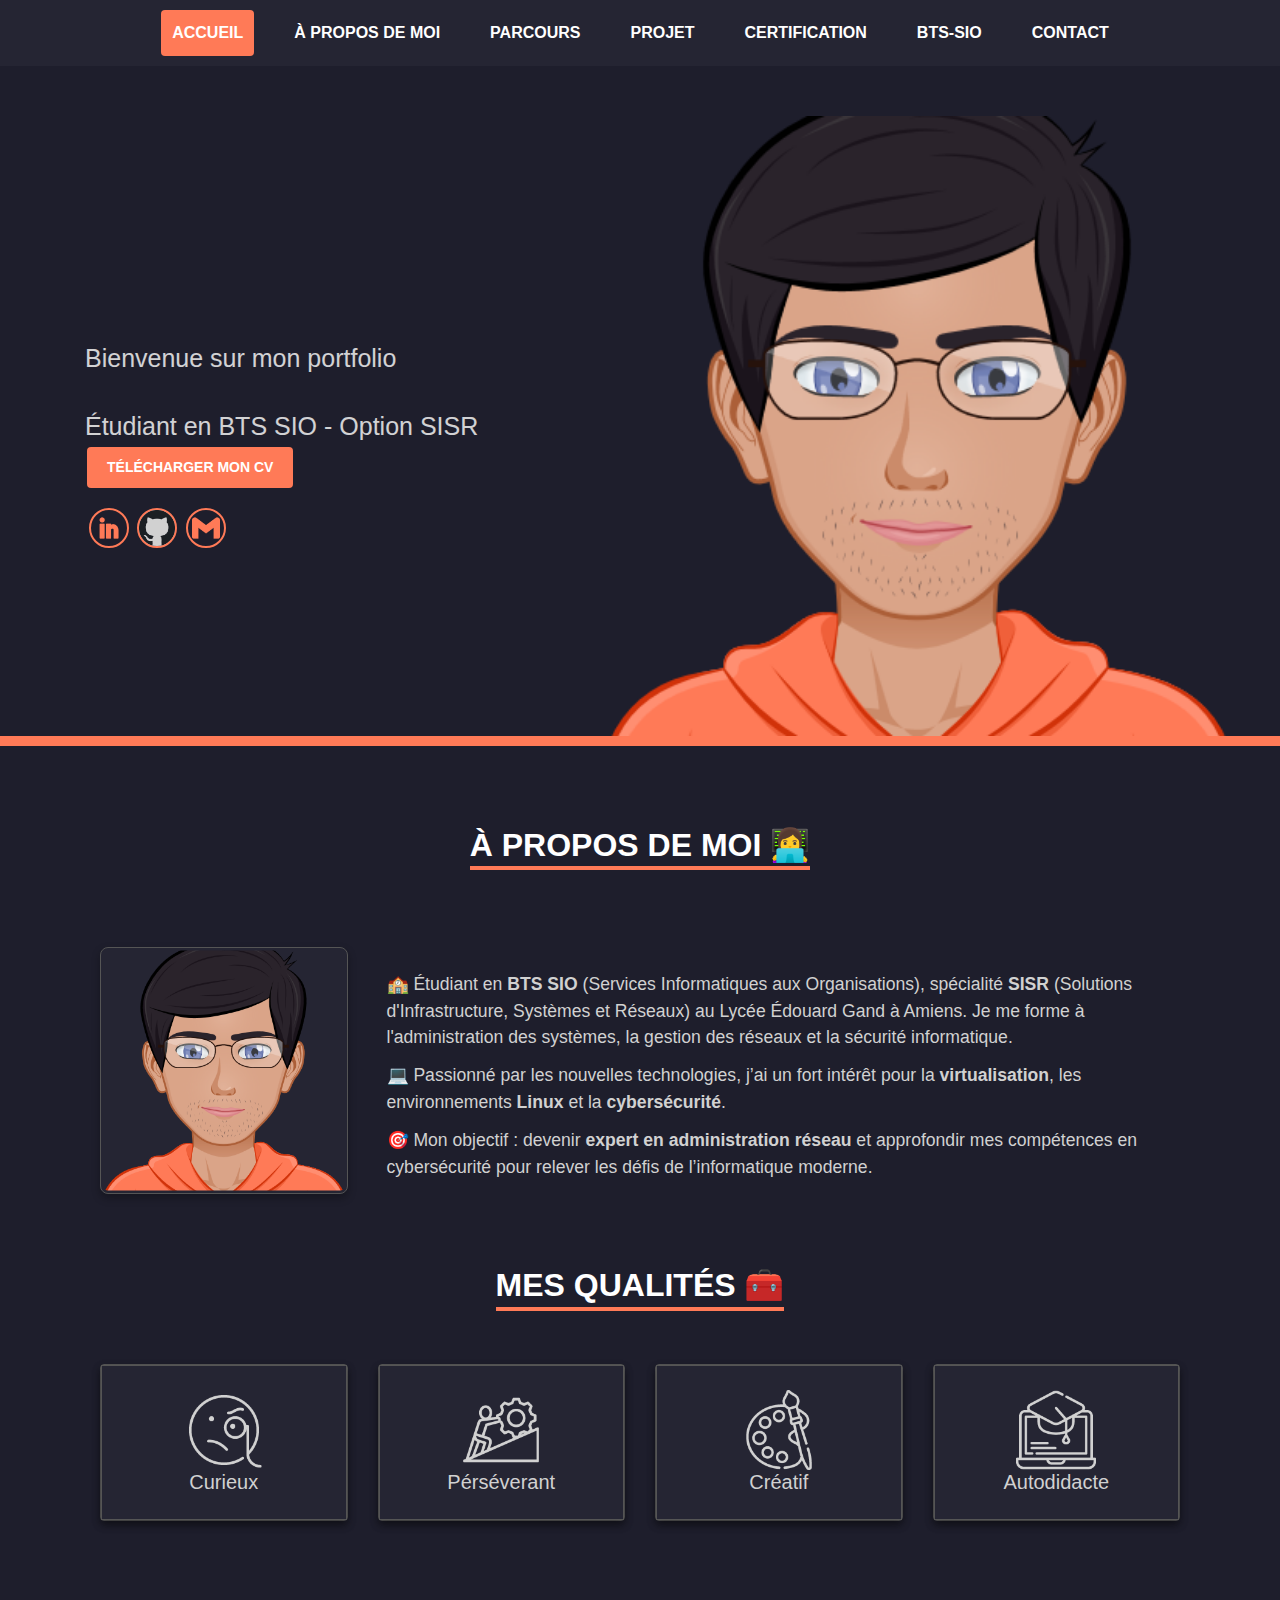
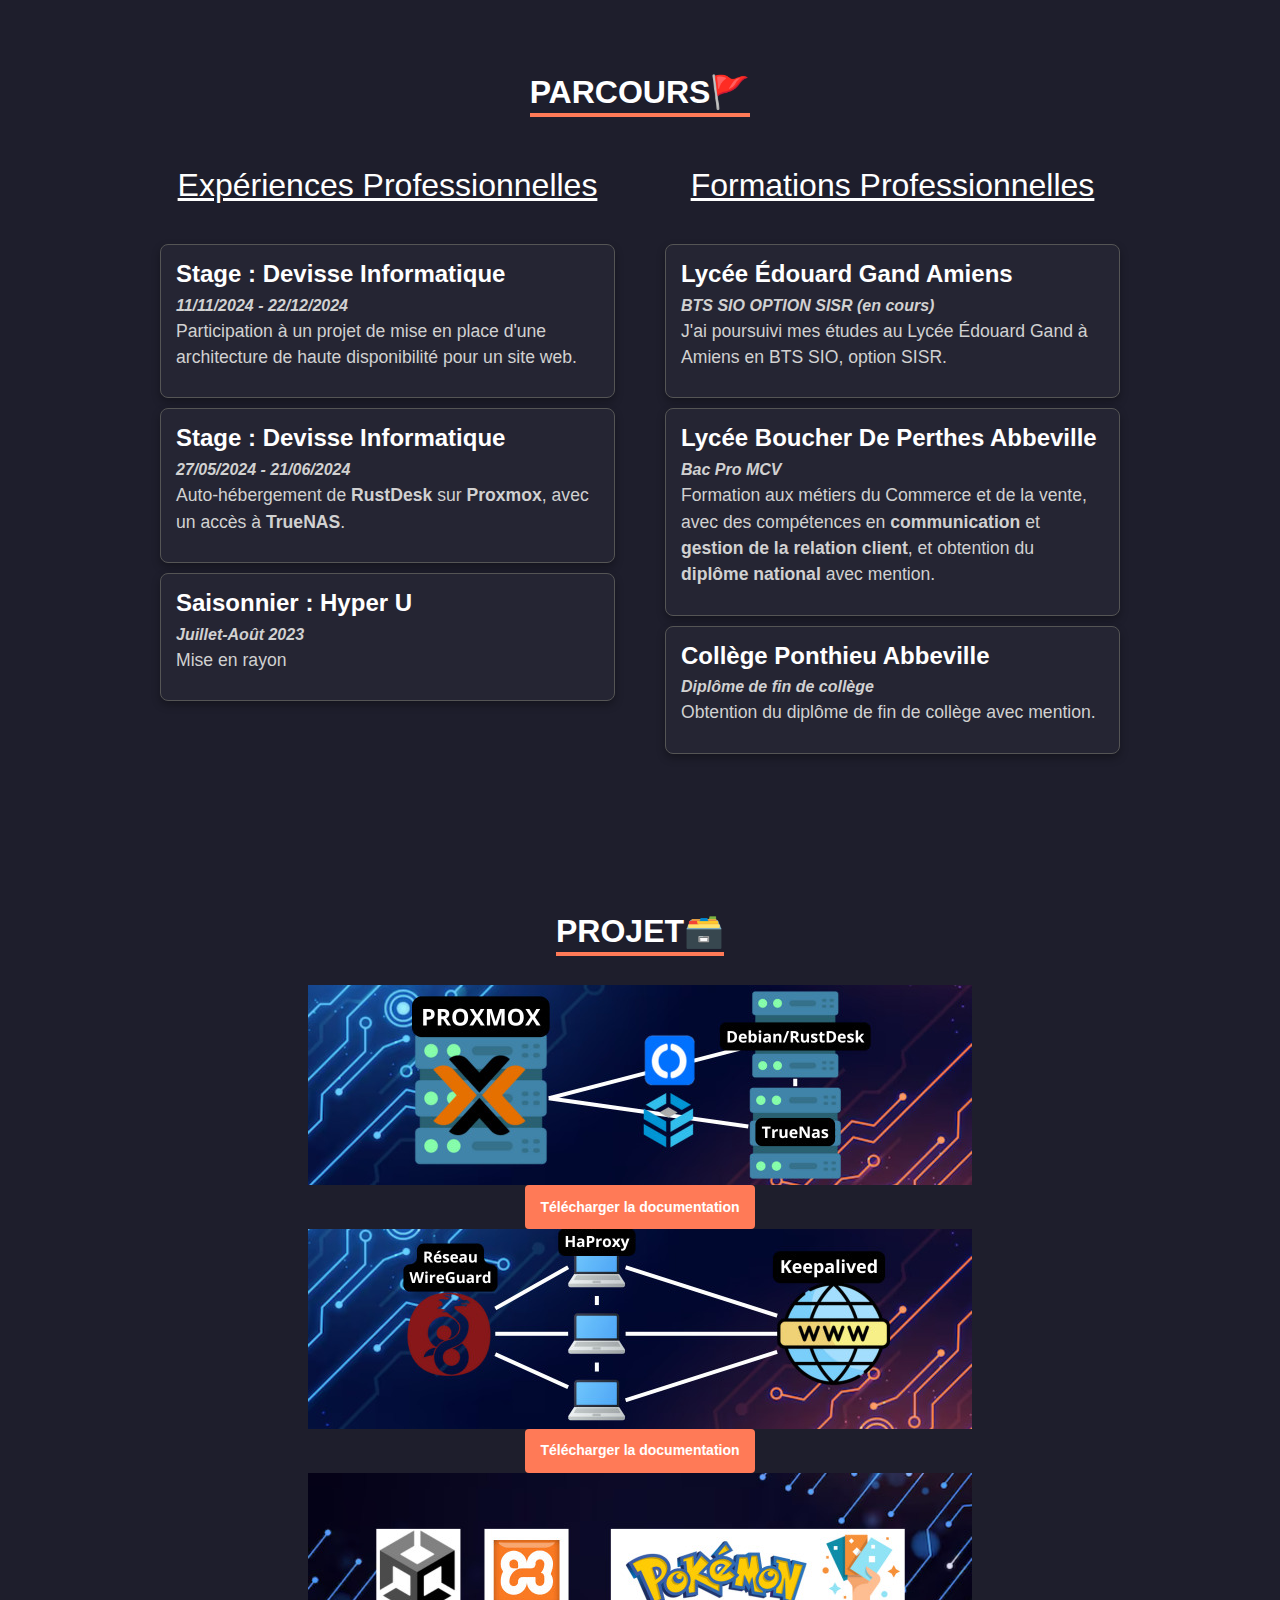
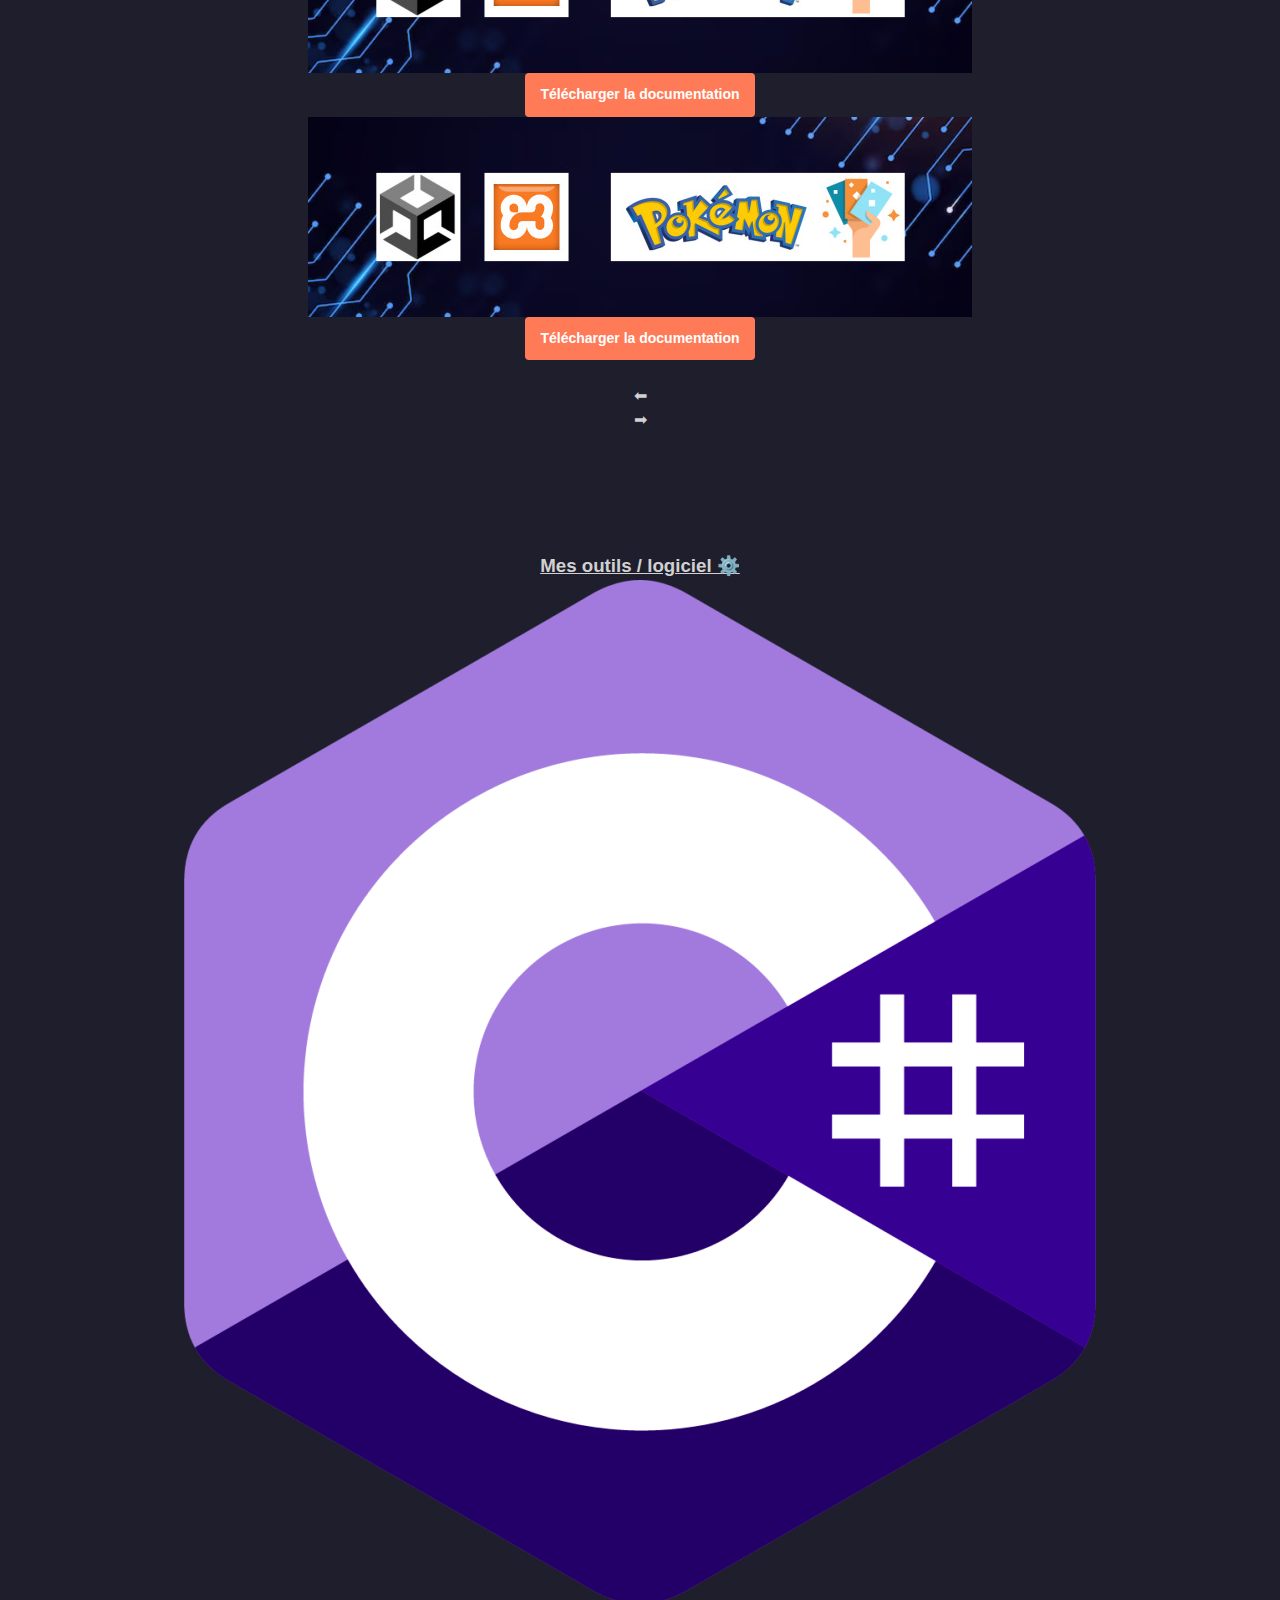
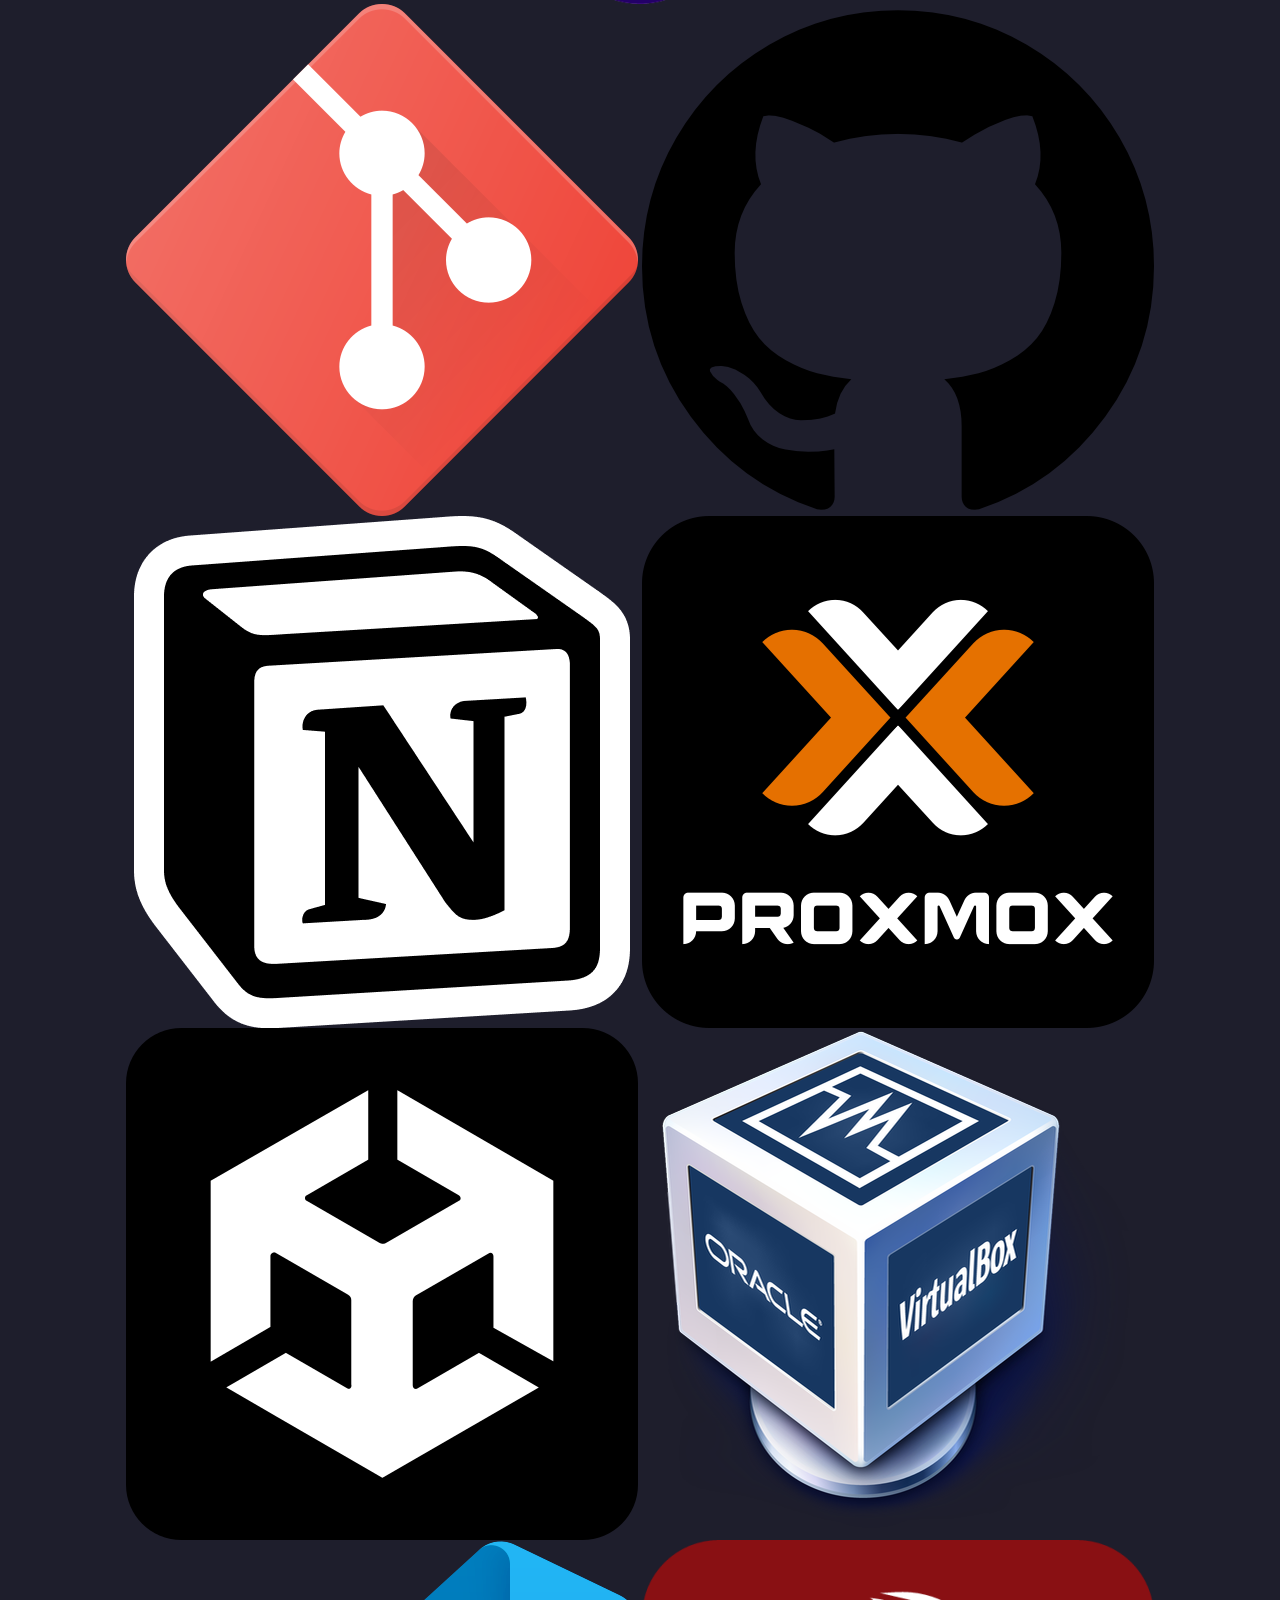
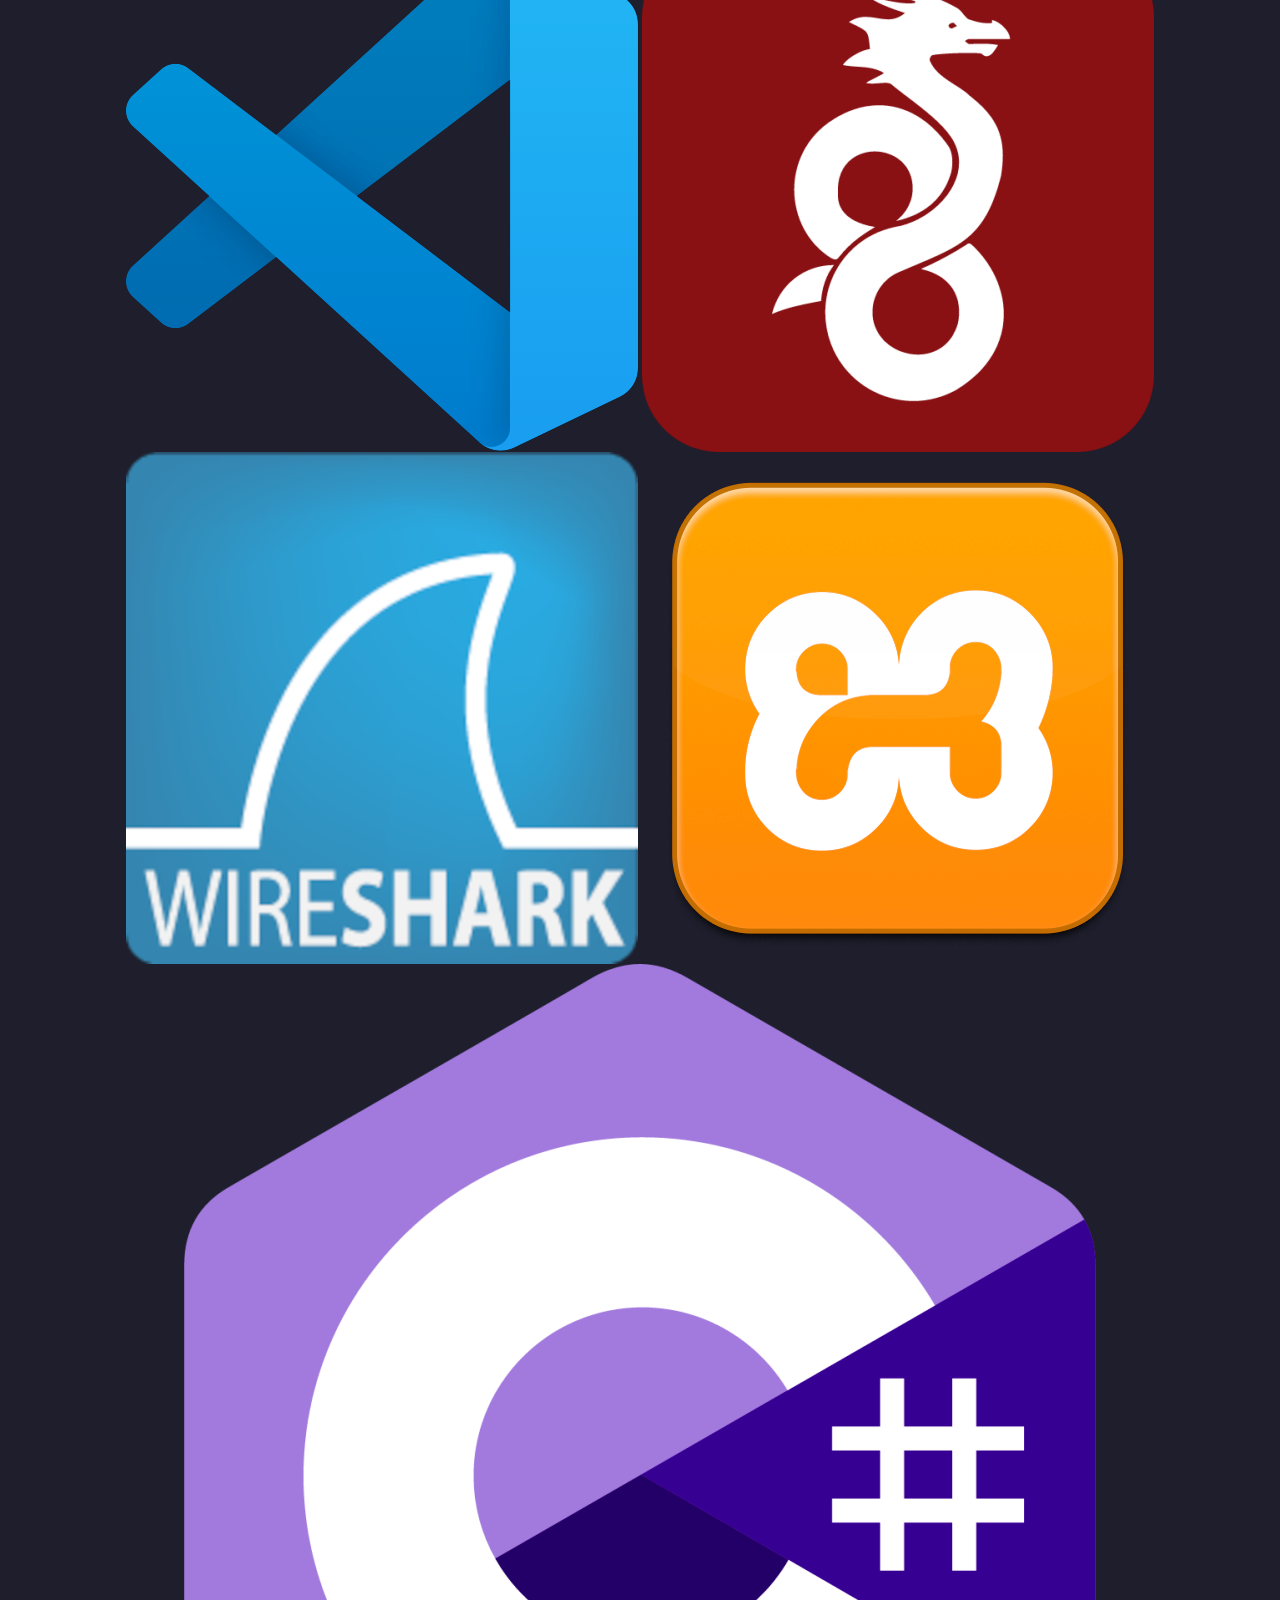
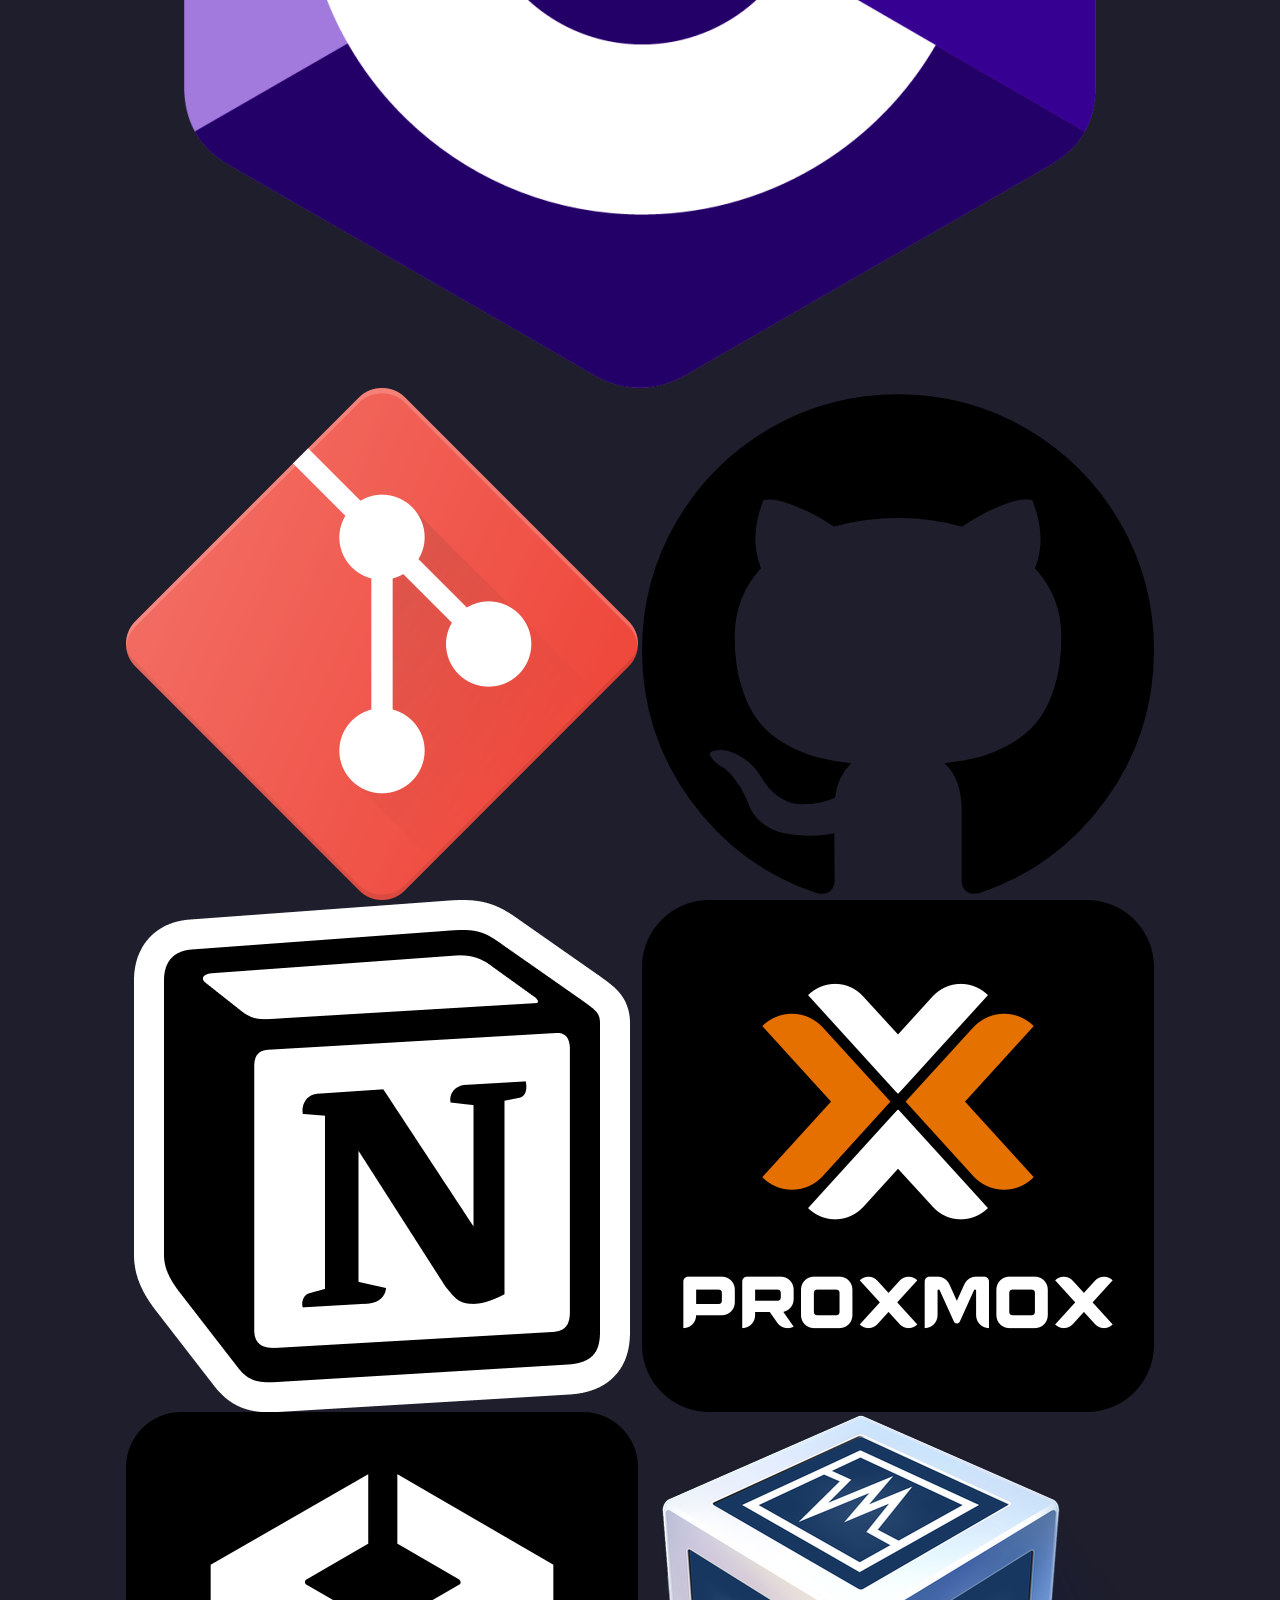
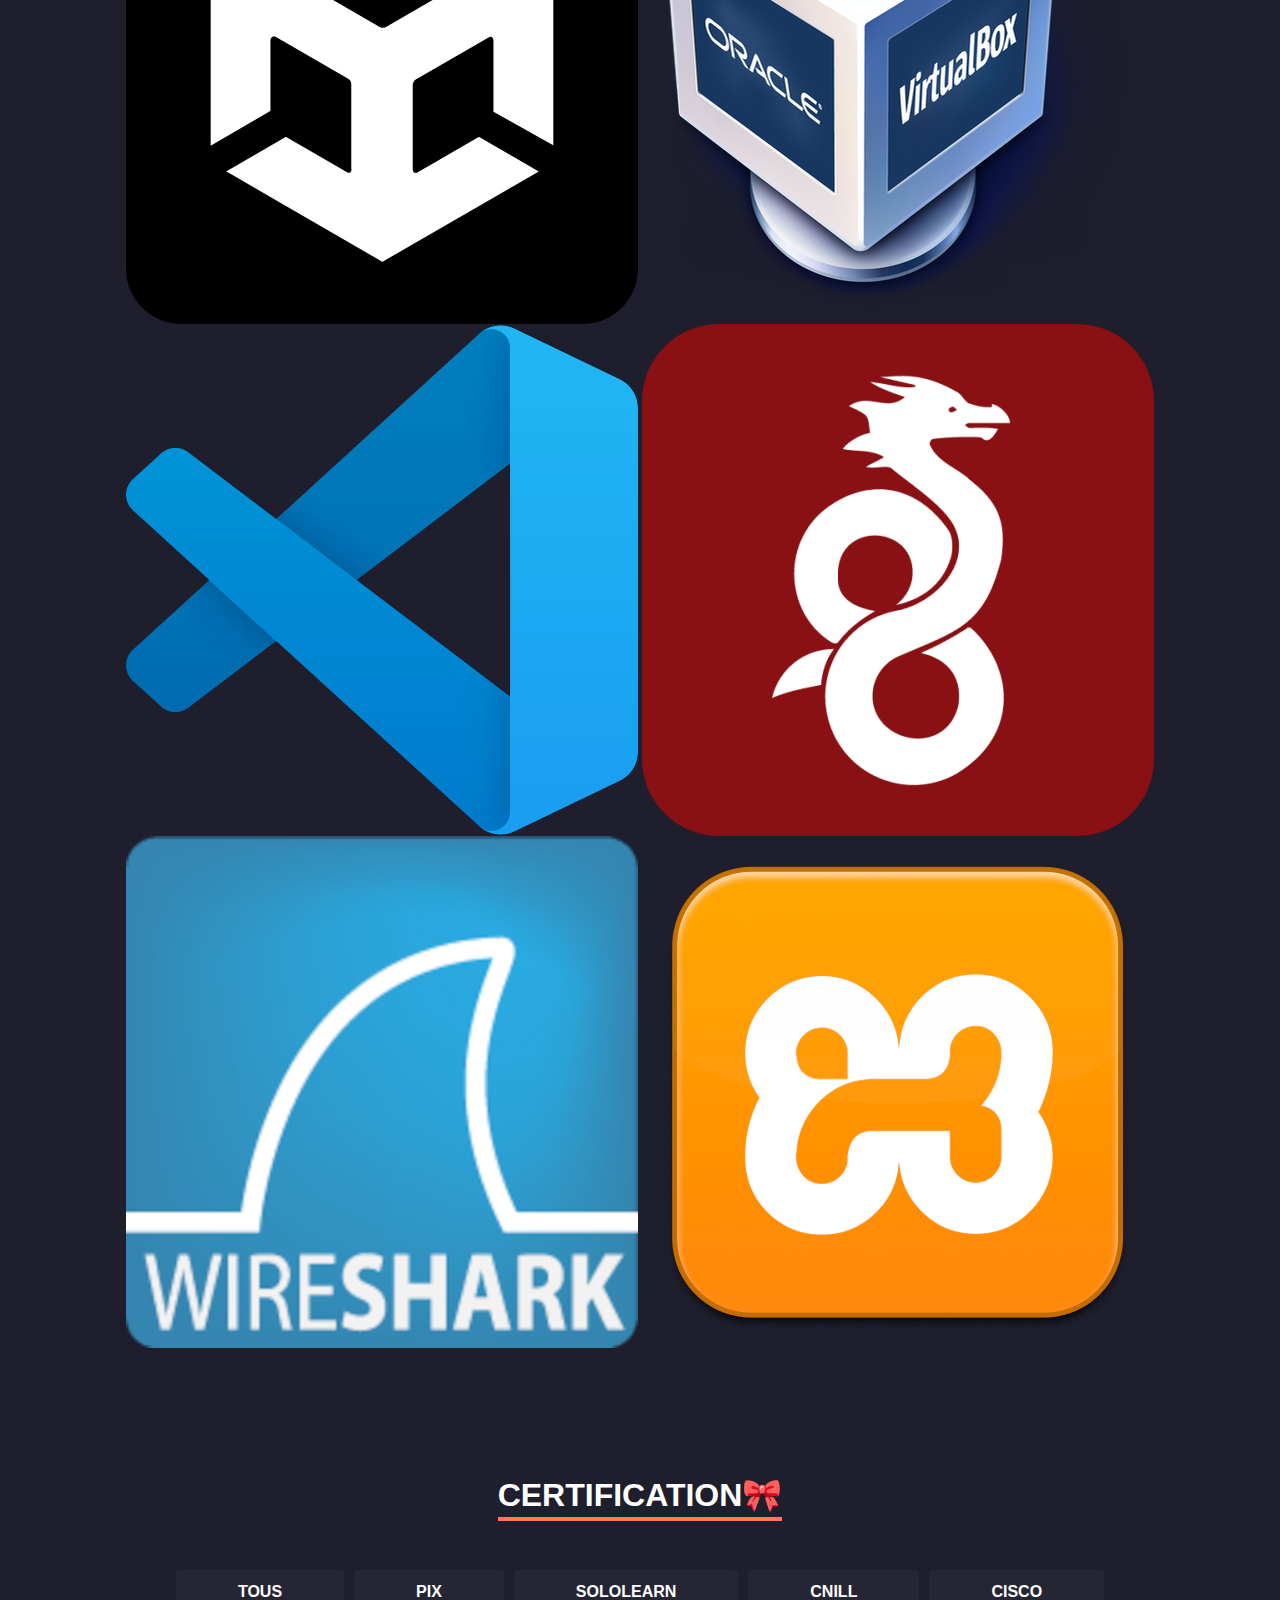
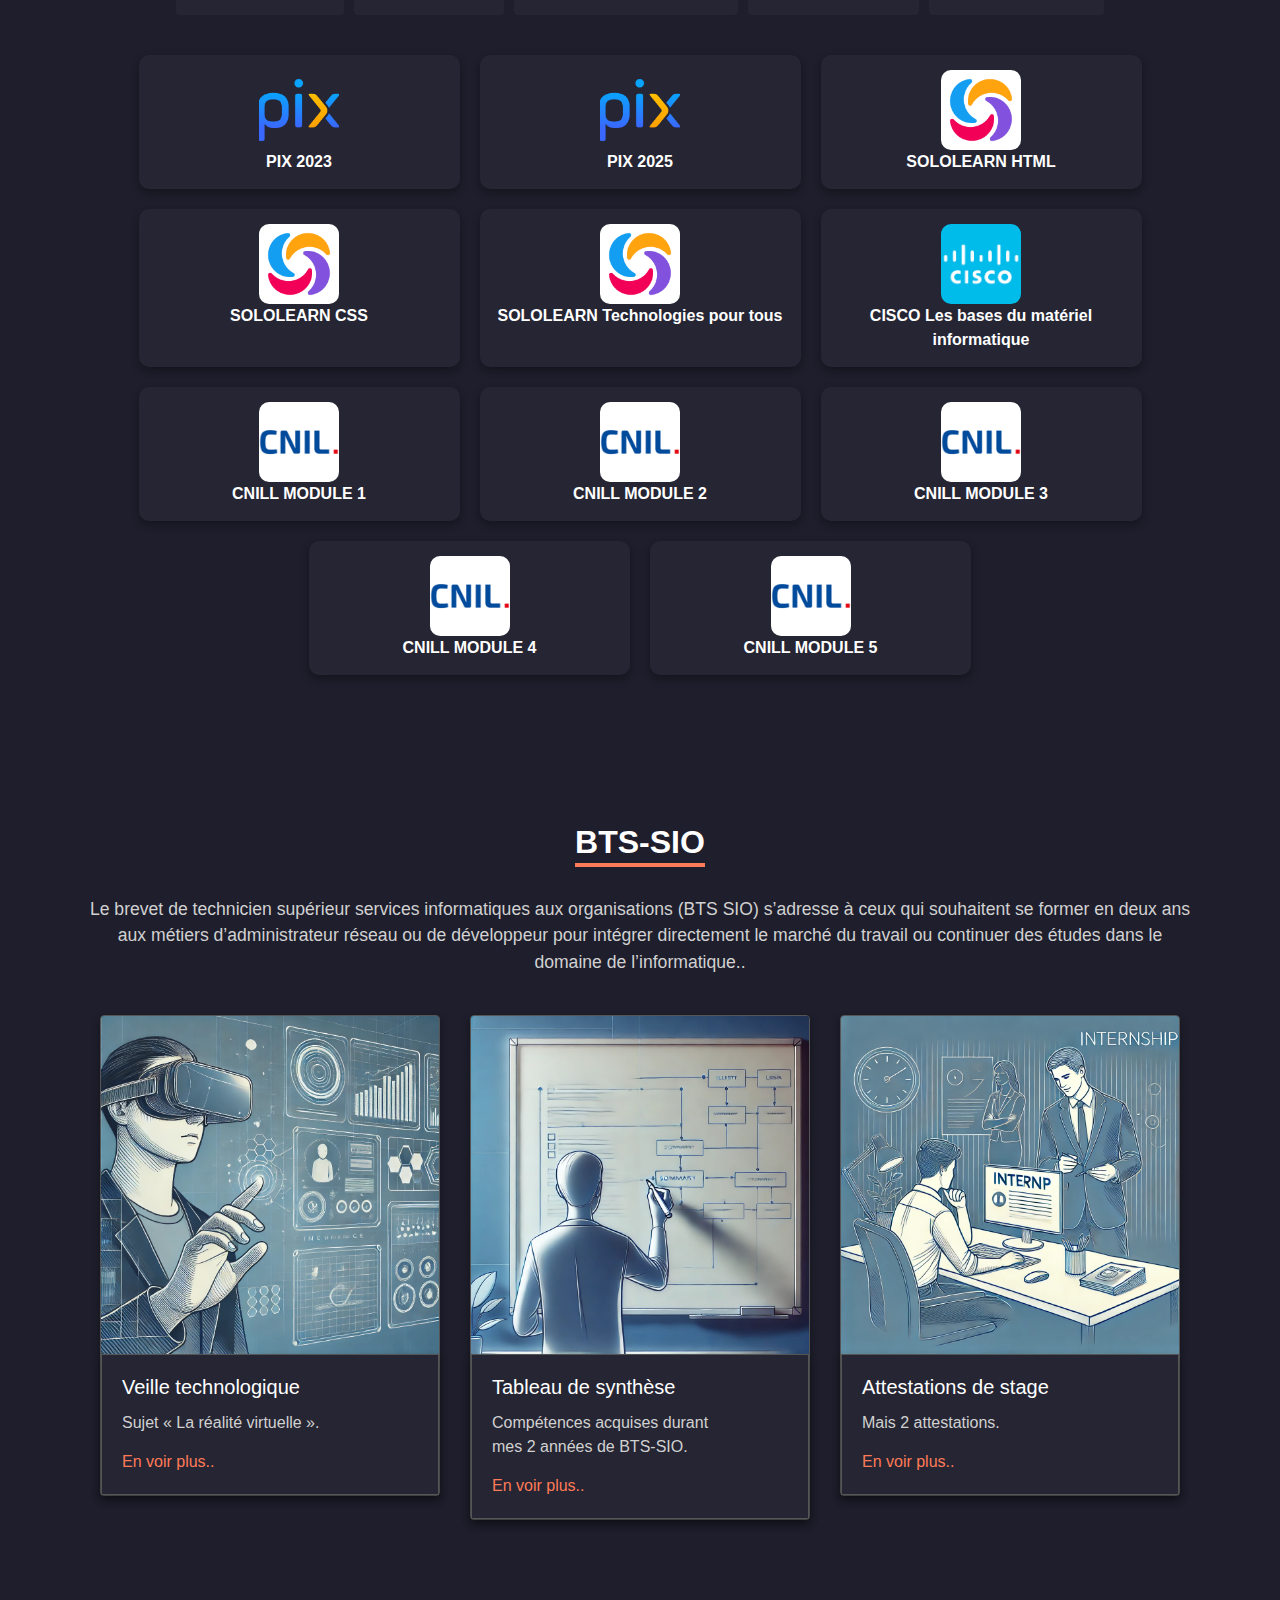
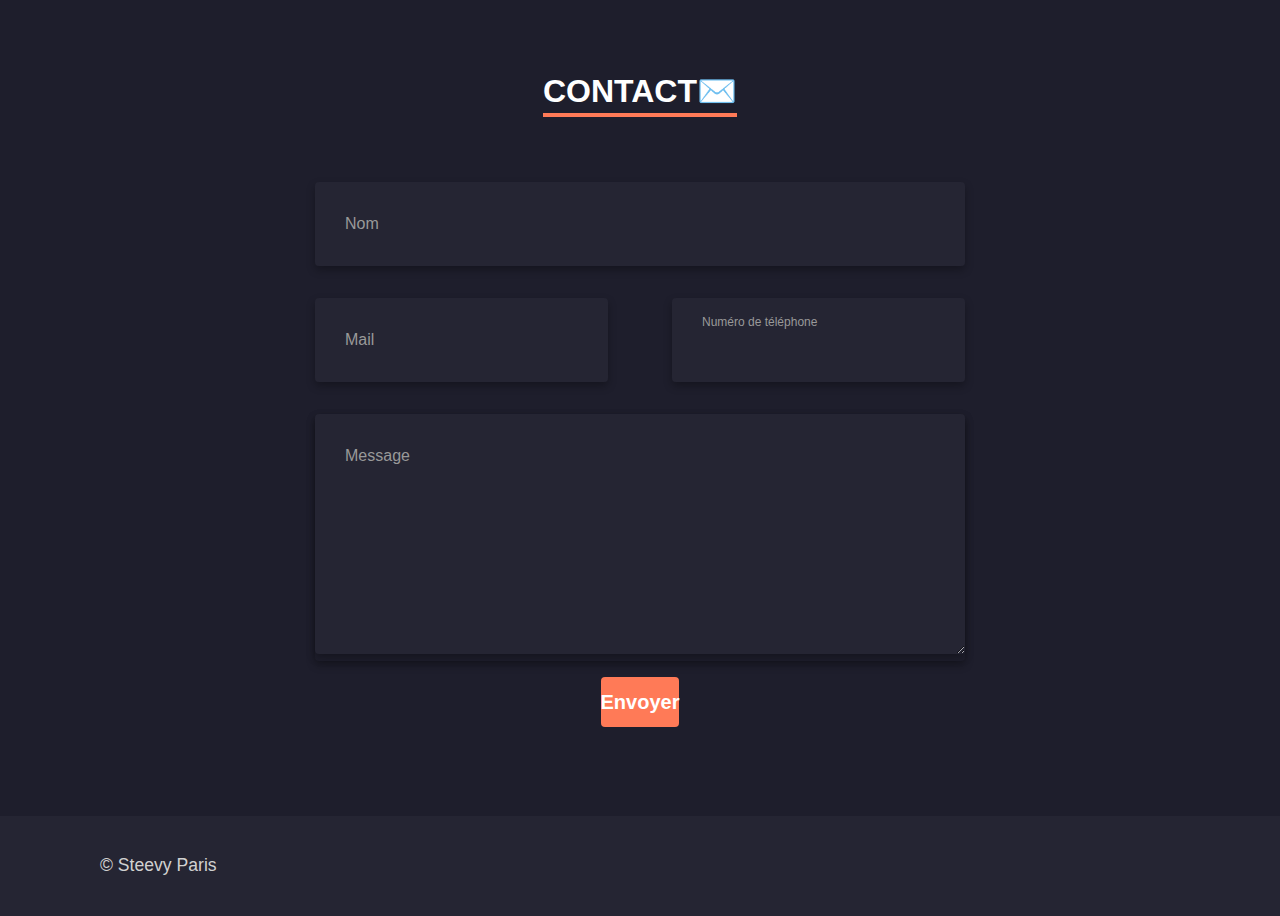
<file: index.html>
<!DOCTYPE html>
<html lang="fr">
<head>
	<meta charset="utf-8">
    <meta name="viewport" content="width=device-width, initial-scale=1, shrink-to-fit=no">
    <meta name="description" content="Start your development with Steller landing page.">
    <meta name="author" content="Devcrud">
    <title>Portfolio Paris Steevy</title>
    <!-- Bootstrap + Steller main styles -->
	<link rel="stylesheet" href="assets/css/steller.css">
    <link rel="stylesheet" href="assets/css/certification.css">
    <link rel="stylesheet" href="assets/css/contact.css">

</head>
<body data-spy="scroll" data-target=".navbar" data-offset="40" id="accueil">
    <!-- Page navigation -->
    <nav class="navbar">
        <button class="navbar-toggler" id="navbar-toggler" aria-label="Toggle navigation">
            <span class="navbar-toggler-icon"></span>
        </button>
        <div class="navbar-collapse" id="navbar-collapse">
            <ul class="navbar-nav align-items-center">
                <li class="nav-item">
                    <a class="btn btn-primary nav-link" href="#accueil">ACCUEIL</a>
                </li>
                <li class="nav-item">
                    <a class="nav-link" href="#about">À PROPOS DE MOI</a>
                </li>
                <li class="nav-item">
                    <a class="nav-link" href="#parcours">PARCOURS</a>
                </li>                   
                <li class="nav-item">
                    <a class="nav-link" href="#projet">PROJET</a>
                </li>
                <li class="nav-item">
                    <a class="nav-link" href="#certification">CERTIFICATION</a>
                </li>
                <li class="nav-item">
                    <a class="nav-link" href="#bts-sio">BTS-SIO</a>
                </li>
                <li class="nav-item">
                    <a class="nav-link" href="#contact">CONTACT</a>
                </li>
            </ul>
        </div>
    </nav>
    <!-- End of page navibation -->

    <!-- Page Header -->
    <header class="header">
        <div class="container">
            <div class="infos">
                <h6 class="subtitle">Bienvenue sur mon portfolio</h6>
                <h6 class="title">Paris Steevy</h6>
                <h6 class="subtitle">Étudiant en BTS SIO - Option SISR</h6>
                <div class="buttons pt-3">
                    <button class="btn btn-dark rounded">TÉLÉCHARGER MON CV</button>
                </div>
                <div>
                    <a href="https://www.linkedin.com/in/steevy-paris/" target="_blank" rel="noopener noreferrer">
                        <img src="assets/imgs/linkedin-icon.png" alt="LinkedIn" class="btn-rounded">
                    </a>
                    <a href="https://github.com/Sparttt3" target="_blank" rel="noopener noreferrer">
                        <img src="assets/imgs/github.png" alt="GitHub" class="btn-rounded">
                    </a>
                    <a href="https://mail.google.com/mail/u/0/?fs=1&tf=cm&source=mailto&to=steevy.paris@proton.me" target="_blank" rel="noopener noreferrer">
                        <img src="assets/imgs/gmail.png" alt="Gmail" class="btn-rounded">
                    </a>
                </div>
            </div>              
            <div class="img-holder">
                <img src="assets/imgs/face_co.png" alt="Avatar de Steevy Paris">
            </div>      
        </div>  
    </header>
    <!-- About section -->
    <section id="about" class="section mt-3">
        <div class="text-center">
            <h2 class="orange-text-bar text-center">À PROPOS DE MOI 👩‍💻</h2></div><br>
        <div class="container mt-5">
            <div class="row text-center text-md-left">
                <div class="col-md-3-img">
                    <img src="assets/imgs/face_co.png" alt="Avatare de steevy paris" class="img-thumbnail mb-4">
                </div>
                <div class="pl-md-4 col-md-9">
                    <h6 class="title">Steevy Paris</h6>
                    <p>🏫 Étudiant en <strong>BTS SIO</strong> (Services Informatiques aux Organisations), spécialité <strong>SISR</strong> (Solutions d'Infrastructure, Systèmes et Réseaux) au Lycée Édouard Gand à Amiens. Je me forme à l'administration des systèmes, la gestion des réseaux et la sécurité informatique.</p>
                    <p>💻 Passionné par les nouvelles technologies, j’ai un fort intérêt pour la <strong>virtualisation</strong>, les environnements <strong>Linux</strong> et la <strong>cybersécurité</strong>.</p>
                    <p>🎯 Mon objectif : devenir <strong>expert en administration réseau</strong> et approfondir mes compétences en cybersécurité pour relever les défis de l’informatique moderne.</p>
                </div>
            </div>
        </div><br><br>
        <div class="container text-center">
            <div class="text-center">
                <h2 class="orange-text-bar text-center">MES QUALITÉS 🧰</h2></div><br><br>
            <div class="row">
                <div class="col-sm-6 col-md-3 mb-4">
                    <div class="custom-card card border">
                        <div class="card-body">
                            <img src="assets/imgs/curieux.png" class="card-img" alt="curieux">
                            <h5 class="card-text">Curieux</h5>
                        </div>
                    </div>
                </div>
                <div class="col-sm-6 col-md-3 mb-4">
                    <div class="custom-card card border">
                        <div class="card-body">
                            <img src="assets/imgs/perseverance.png" class="card-img" alt="perseverant">
                            <h5 class="card-text">Pérséverant</h5>
                        </div>
                    </div>
                </div>
                <div class="col-sm-6 col-md-3 mb-4">
                    <div class="custom-card card border">
                        <div class="card-body">
                            <img src="assets/imgs/créatif.png" class="card-img" alt="créatif">
                            <h5 class="card-text">Créatif</h5>
                        </div>
                    </div>
                </div>
                <div class="col-sm-6 col-md-3 mb-4">
                    <div class="custom-card card border">
                        <div class="card-body">
                            <img src="assets/imgs/autodidacte.png" class="card-img" alt="autodidacte">
                            <h5 class="card-text">Autodidacte</h5>
                        </div>
                    </div>
                </div>
            </div>
        </div>
    </section>
    <!-- End of Sectoin -->
    <!-- Skills section -->
    <section id="parcours" class="section">
        <div class="text-center">
            <h2 class="orange-text-bar">PARCOURS🚩</h2>
        </div><br>
    
        <div class="parcours-container">
            <!-- Expériences Professionnelles -->
            <div class="parcours-block">
                <div class="text-center">
                    <h2><u>Expériences Professionnelles</u></h2>
                </div><br>
                <ul class="parcours-list">
                    <li class="parcours-text">
                        <h4><strong>Stage : Devisse Informatique</strong></h4>
                        <i><strong>11/11/2024 - 22/12/2024</strong></i><br>
                        <p>Participation à un projet de mise en place d'une architecture de haute disponibilité pour un site web.</p>
                    </li>
                    <li class="parcours-text">
                        <h4><strong>Stage : Devisse Informatique</strong></h4>
                        <i><strong>27/05/2024 - 21/06/2024</strong></i><br>
                        <p>Auto-hébergement de <strong>RustDesk</strong> sur <strong>Proxmox</strong>, avec un accès à <strong>TrueNAS</strong>.</p>
                    </li>
                    <li class="parcours-text">
                        <h4><strong>Saisonnier : Hyper U</strong></h4>
                        <i><strong>Juillet-Août 2023</strong></i><br>
                        <p>Mise en rayon</p>
                    </li>
                </ul>
            </div>
    
            <!-- Formations Professionnelles -->
            <div class="parcours-block">
                <div class="text-center">
                    <h2><u>Formations Professionnelles</u></h2>
                </div><br>
                <ul class="parcours-list">
                    <li class="parcours-text">
                        <h4><strong>Lycée Édouard Gand Amiens</strong></h4>
                        <i><strong>BTS SIO OPTION SISR (en cours)</strong></i><br>
                        <p>J'ai poursuivi mes études au Lycée Édouard Gand à Amiens en BTS SIO, option SISR.</p>
                    </li>
                    <li class="parcours-text">
                        <h4><strong>Lycée Boucher De Perthes Abbeville</strong></h4>
                        <i><strong>Bac Pro MCV</strong></i><br>
                        <p>Formation aux métiers du Commerce et de la vente, avec des compétences en <strong>communication</strong> et <strong>gestion de la relation client</strong>, et obtention du <strong>diplôme national</strong> avec mention.</p>
                    </li>
                    <li class="parcours-text">
                        <h4><strong>Collège Ponthieu Abbeville</strong></h4>
                        <i><strong>Diplôme de fin de collège</strong></i><br>
                        <p>Obtention du diplôme de fin de collège avec mention.</p>
                    </li>
                </ul>
            </div>
        </div>
    </section>   
    <!-- End of Skills sections -->

    <!-- Projet section -->
    <section id="projet" class="section">
        <div class="container text-center">
            <div class="text-center">
                <h2 class="orange-text-bar text-center">PROJET🗃️</h2>
            </div><br>
            <div class="container">
                <div class="grid" id="projectGrid">
                    <div class="project">
                        <img src="assets/imgs/Proxmox.png" alt="Proxmox" class="img-project">
                        <div class="overlay">
                            <button class="btn-doc">Voir la documentation</button>
                        </div>
                    </div>
                    <div class="project">
                        <img src="assets/imgs/haproxy-keepalive.png" alt="HAProxy" class="img-project">
                        <div class="overlay">
                            <button class="btn-doc">Voir la documentation</button>
                        </div>
                    </div>
                    <div class="project">
                        <img src="assets/imgs/candygame.png" alt="Candy Game" class="img-project">
                        <div class="overlay">
                            <button class="btn-doc">Voir la documentation</button>
                        </div>
                    </div>
                    <div class="project">
                        <img src="assets/imgs/déckédex.png" alt="Deckédex" class="img-project">
                        <div class="overlay">
                            <button class="btn-doc">Voir la documentation</button>
                        </div>
                    </div>
                </div>
            </div><br>
            <div class="arrow arrow-left" onclick="prevGrid()">&#x2B05;</div>
            <div class="arrow arrow-right" onclick="nextGrid()">&#x27A1;</div>
        </div><br><br><br><br><br>
        </div>
        <div class="text-center">
            <h3><u>Mes outils / logiciel ⚙️</u></h3>
        <div id="jeff" class="container">
            <div class="row">
              <div class="stack">
                <img src="assets/imgs/icon/c-sharp.png" class="carousel-img">
                <img src="assets/imgs/icon/Git.png" class="carousel-img">
                <img src="assets/imgs/icon/Github.png" class="carousel-img">
                <img src="assets/imgs/icon/Notion.png" class="carousel-img">
                <img src="assets/imgs/icon/proxmox.png" class="carousel-img">
                <img src="assets/imgs/icon/unity.png" class="carousel-img">
                <img src="assets/imgs/icon/virtualbox.png" class="carousel-img">
                <img src="assets/imgs/icon/vscode.png" class="carousel-img">
                <img src="assets/imgs/icon/wireguard.png" class="carousel-img">
                <img src="assets/imgs/icon/wireshark.png" class="carousel-img">
                <img src="assets/imgs/icon/xampp.png" class="carousel-img">
                <!-- Clonage des images pour éviter la coupure -->
                <img src="assets/imgs/icon/c-sharp.png" class="carousel-img">
                <img src="assets/imgs/icon/Git.png" class="carousel-img">
                <img src="assets/imgs/icon/Github.png" class="carousel-img">
                <img src="assets/imgs/icon/Notion.png" class="carousel-img">
                <img src="assets/imgs/icon/proxmox.png" class="carousel-img">
                <img src="assets/imgs/icon/unity.png" class="carousel-img">
                <img src="assets/imgs/icon/virtualbox.png" class="carousel-img">
                <img src="assets/imgs/icon/vscode.png" class="carousel-img">
                <img src="assets/imgs/icon/wireguard.png" class="carousel-img">
                <img src="assets/imgs/icon/wireshark.png" class="carousel-img">
                <img src="assets/imgs/icon/xampp.png" class="carousel-img">
            </div>
        </div>        
    </section>
    <!-- End of Projet section -->
     <!-- certification Section -->
     <section id="certification" class="section">
        <div class="text-center">
            <h2 class="orange-text-bar text-center">CERTIFICATION🎀</h2>
        </div><br>
        <div class="menu">
            <button onclick="filterCards('TOUS')">TOUS</button>
            <button onclick="filterCards('PIX')">PIX</button>
            <button onclick="filterCards('SOLOLEARN')">SOLOLEARN</button>
            <button onclick="filterCards('CNILL')">CNILL</button>
            <button onclick="filterCards('CISCO')">CISCO</button>
        </div>
        <div class="container">
            <div class="container_cert">
                <!-- Carte PIX -->
                <div class="cardcert show PIX">
                    <div>
                        <a href="certification/PIX/PIX2023.pdf" target="_blank">
                            <img src="assets/imgs/Pix_logo.png" alt="PIX">
                        </a>                        
                    </div>
                    <h3>PIX 2023</h3>
                </div>
                <div class="cardcert show PIX">
                    <div>
                        <a href="certification/PIX/PIX2023.pdf" target="_blank">
                            <img src="assets/imgs/Pix_logo.png" alt="PIX">
                        </a>
                    </div>
                    <h3>PIX 2025</h3>
                </div>
                <!-- Carte SOLOLEARN HTML -->
                <div class="cardcert show SOLOLEARN">
                    <div>
                        <a href="certification/SOLOLEARN/html.pdf" target="_blank">
                            <img src="assets/imgs/sololearn.png" alt="SOLOLEARN">
                        </a>  
                    </div>
                    <h3>SOLOLEARN HTML</h3>
                </div>
                <!-- Carte SOLOLEARN CSS -->
                <div class="cardcert show SOLOLEARN">
                    <div>
                        <a href="certification/SOLOLEARN/css.pdf" target="_blank">
                            <img src="assets/imgs/sololearn.png" alt="SOLOLEARN">
                        </a>
                    </div>
                    <h3>SOLOLEARN CSS</h3>
                </div>
                <!-- Carte SOLOLEARN Technologies -->
                <div class="cardcert show SOLOLEARN">
                    <div>
                        <a href="certification/SOLOLEARN/technologie.pdf" target="_blank">
                            <img src="assets/imgs/sololearn.png" alt="SOLOLEARN">
                        </a>
                    </div>
                    <h3>SOLOLEARN Technologies pour tous</h3>
                </div>
                <!-- Carte CISCO -->
                <div class="cardcert show CISCO">
                    <div>
                        <a href="certification/CISCO/Les bases du matériel informatique.pdf" target="_blank">
                            <img src="assets/imgs/CISCO.jpg" alt="CISCO">
                        </a>
                    </div>
                    <h3>CISCO Les bases du matériel informatique</h3>
                </div>
                <!-- Carte CNILL MODULE 1 -->
                <div class="cardcert show CNILL">
                    <div>
                        <a href="certification/CNILL/module_1.pdf" target="_blank">
                            <img src="assets/imgs/CNILL.png" alt="CNILL">
                        </a>
                    </div>
                    <h3>CNILL MODULE 1</h3>
                </div>
                <!-- Carte CNILL MODULE 2 -->
                <div class="cardcert show CNILL">
                    <div>
                        <a href="certification/CNILL/module_2.pdf" target="_blank">
                            <img src="assets/imgs/CNILL.png" alt="CNILL">
                        </a>
                    </div>
                    <h3>CNILL MODULE 2</h3>
                </div>
                <!-- Carte CNILL MODULE 3 -->
                <div class="cardcert show CNILL">
                    <div>
                        <a href="certification/CNILL/module_3.pdf" target="_blank">
                            <img src="assets/imgs/CNILL.png" alt="CNILL">
                        </a>
                    </div>
                    <h3>CNILL MODULE 3</h3>
                </div>
                <!-- Carte CNILL MODULE 4 -->
                <div class="cardcert show CNILL">
                    <div>
                        <a href="certification/CNILL/module_4.pdf" target="_blank">
                            <img src="assets/imgs/CNILL.png" alt="CNILL">
                        </a>
                    </div>
                    <h3>CNILL MODULE 4</h3>
                </div>
                <!-- Carte CNILL MODULE 5 -->
                <div class="cardcert show CNILL">
                    <div>
                        <a href="certification/CNILL/module_5.pdf" target="_blank">
                            <img src="assets/imgs/CNILL.png" alt="CNILL">
                        </a>
                    </div>
                    <h3>CNILL MODULE 5</h3>
                </div>
            </div>
        </div>
    </section>
    <!-- End of Certification section -->     
    <!-- bts-sio Section -->
    <section id="bts-sio" class="section">
        <div class="container text-center">
            <div class="text-center">
                <h2 class="orange-text-bar text-center">BTS-SIO</h2>
            </div><br>
            <p class="mb-5 pb-4">Le brevet de technicien supérieur services informatiques aux organisations (BTS SIO) s’adresse à ceux qui souhaitent se former en deux ans aux métiers d’administrateur réseau ou de développeur pour intégrer directement le marché du travail ou continuer des études dans le domaine de l’informatique..</p>
            <div class="row text-left">
                <div class="col-md-4">
                    <div class="card border mb-4">
                        <img src="assets/imgs/Veille%20Technologique.png" class="card-img-top w-100" alt="icon représente la réalité virtuelle.">
                        <div class="card-body">
                            <h5 class="card-title">Veille technologique</h5>
                            <div class="post-details">
                                Sujet « La réalité virtuelle ».
                            </div>
                            <a>En voir plus..</a>
                        </div>
                    </div>
                </div>
                <div class="col-md-4">
                    <div class="card border mb-4">
                        <img src="assets/imgs/synthèse.png" class="card-img-top w-100">
                        <div class="card-body">
                            <h5 class="card-title">Tableau de synthèse</h5>
                            <div class="post-details">
                                Compétences acquises durant mes 2 années de BTS-SIO.
                            </div>
                            <a>En voir plus..</a>
                        </div>
                    </div>
                </div>
                <div class="col-md-4">
                    <div class="card border mb-4">
                        <img src="assets/imgs/Attestation%20de%20stage.png" class="card-img-top w-100">
                        <div class="card-body">
                            <h5 class="card-title">Attestations de stage</h5>
                            <div class="post-details">
                                Mais 2 attestations.
                            </div>
                            <a>En voir plus..</a>
                        </div>
                    </div>
                </div>
            </div>
        </div>
    </section>

<!-- Start of Contact Section -->
<section id="contact" class="section">    
    <div class="container text-center">
        <div class="text-center">
            <h2 class="orange-text-bar text-center">CONTACT✉️</h2>
        </div><br>
        <div class="row input-container">
            <form method="POST" action="mailto:steevy.paris@proton.me" enctype="text/plain">
                <div class="col-xs-12">
                    <div class="styled-input wide">
                        <input type="text" name="Nom" required />
                        <label>Nom</label> 
                    </div>
                </div>
                <div class="col-md-6 col-sm-12">
                    <div class="styled-input">
                        <input type="email" name="Mail" required />
                        <label>Mail</label> 
                    </div>
                </div>
                <div class="col-md-6 col-sm-12">
                    <div class="styled-input" style="float:right;">
                        <input type="text" name="Phone"/>
                        <label>Numéro de téléphone</label> 
                    </div>
                </div>
                <div class="col-xs-12">
                    <div class="styled-input wide">
                        <textarea name="Message" required></textarea>
                        <label>Message</label>
                    </div>
                </div>
                <button type="submit" class="btn-lrg submit-btn">Envoyer</button>
            </form>
        </div>
    </div>
</section>    
<!-- End of Contact Section -->
    <!-- Page Footer -->
    <footer class="page-footer">
        <div class="container">
            <div class="row align-items-center">
                <div class="col-sm-6">
                    <p>&copy; Steevy Paris</p>
                </div>
            </div>
        </div>
    </footer> 
    <!-- End of Page Footer -->
	
	<!-- core  -->
    <script src="assets/vendors/jquery/jquery-3.4.1.js"></script>
    <script src="assets/vendors/bootstrap/bootstrap.bundle.js"></script>
    <!-- bootstrap 3 affix -->
	<script src="assets/vendors/bootstrap/bootstrap.affix.js"></script>

    <!-- Paris Steevy js -->
    <script src="assets/js/certification.js"></script>
    <script src="assets/js/toggler.js"></script>
    <script src="assets/js/steller.js"></script>
    <script src="assets/js/projet.js"></script>
</body>
</html>
</file>
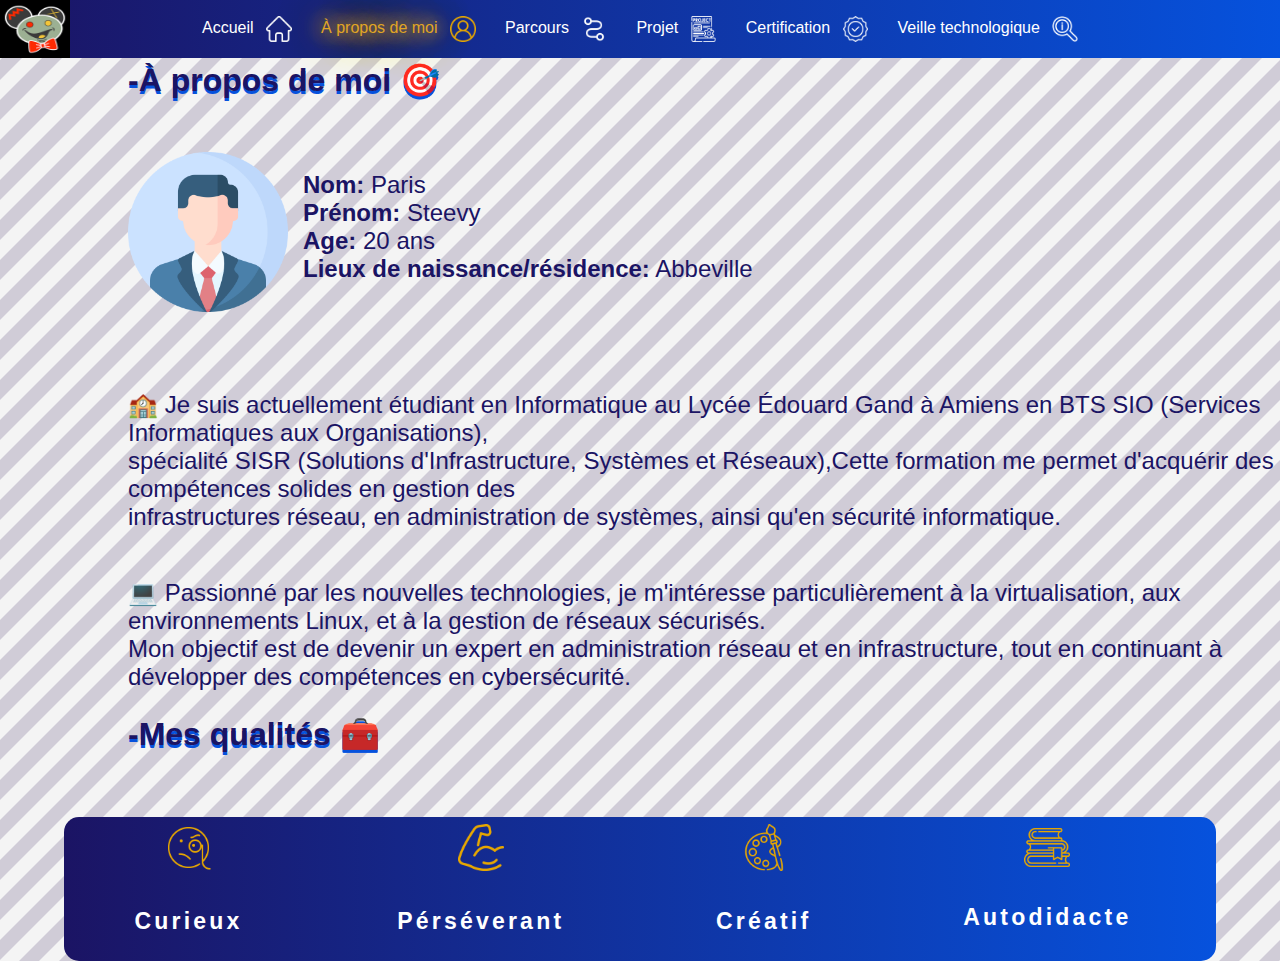
<file: a-propos-de-moi.html>
<!DOCTYPE html>
<html lang="fr">
<head>
	<link rel="icon" href="images/logo.png" type="logo de Paris Steevy">
    <meta charset="UTF-8">
    <meta name="viewport" content="width=device-width, initial-scale=1.0">
    <meta http-equiv="X-UA-Compatible" content="IE=edge">
    <title>Steevy "À propos de moi"</title>
    <link rel="stylesheet" href="css/style.css">
	<link rel="stylesheet" href="css/a-propos-de-moi.css">
</head>
<body>
    <header>
		<img src="images/logo.png" alt="Logo de Spart, la marque de Steevy" class="spartlogo">
        <div class="banner"> 
			<nav class="nav-buttons">
				<a href="index.html" class="btn">
					Accueil <img src="images/home-icon.png" alt="Accueil" class="icon"></a>
				<a href="a-propos-de-moi.html" class="select-btn">
					À propos de moi <img src="images/about-icon.png" alt="À propos de moi" class="select-page"></a>
				<a href="parcours.html" class="btn">
					Parcours <img src="images/parcours-icon.png" alt="Parcours" class="icon"></a>
				<a href="projet.html" class="btn">
					Projet <img src="images/projet-icon.png" alt="Projet" class="icon"></a>
				<a href="certification.html" class="btn">
					Certification <img src="images/certification.png" alt="Projet" class="icon"></a>
				<a href="veille-technologique.html" class="btn">
					Veille technologique <img src="images/renseignement.png" alt="Projet" class="icon"></a>
			</nav>		
        </div>
    </header>
	<h1 class="page-title">-À propos de moi 🎯</h1>
	<img src="images/profile-icon.png" alt="Image-profile" class="profile-icon">
	<p class="profile-text"><strong>Nom:</strong> Paris<br> <strong>Prénom:</strong> Steevy<br><strong>Age:</strong> 20 ans<br><strong>Lieux de naissance/résidence:</strong> Abbeville</p>
	<br>
	<br>
	<div class="page-text"><p>🏫 Je suis actuellement étudiant en Informatique au Lycée Édouard Gand à Amiens en BTS SIO (Services Informatiques aux Organisations), 
		<br>spécialité SISR (Solutions d'Infrastructure, Systèmes et Réseaux),Cette formation me permet d'acquérir des compétences solides en gestion des
		<br> infrastructures réseau, en administration de systèmes, ainsi qu'en sécurité informatique.</p></div>
	<div class="page-text"><p>💻 Passionné par les nouvelles technologies, je m'intéresse particulièrement à la virtualisation, aux environnements Linux, et à la gestion de réseaux sécurisés.
		<br>Mon objectif est de devenir un expert en administration réseau et en infrastructure, tout en continuant à développer des compétences en cybersécurité.</p></div>
	<h1 class="page-title">-Mes qualités 🧰</h1>
	<table>
		<thead>
		  <tr>
			<th scope="col">
			  <img src="images/curieux.png" alt="Curieux" class="th-img"><br>
			  <h2>Curieux</h2>
			</th>
			<th scope="col">
			  <img src="images/perseverant.png" alt="pérséverant" class="th-img"><br>
			  <h2>Pérséverant</h2>
			</th>
			<th scope="col">
			  <img src="images/créatif.png" alt="créatif" class="th-img"><br>
			  <h2>Créatif</h2>
			</th>
			<th scope="col">
				<img src="images/autodidacte.png" alt="Autodidacte" class="th-img"><br>
				<h2>Autodidacte</h2>
			  </th>
		  </tr>
		</thead>
	  </table>
</body>
</html>
</file>
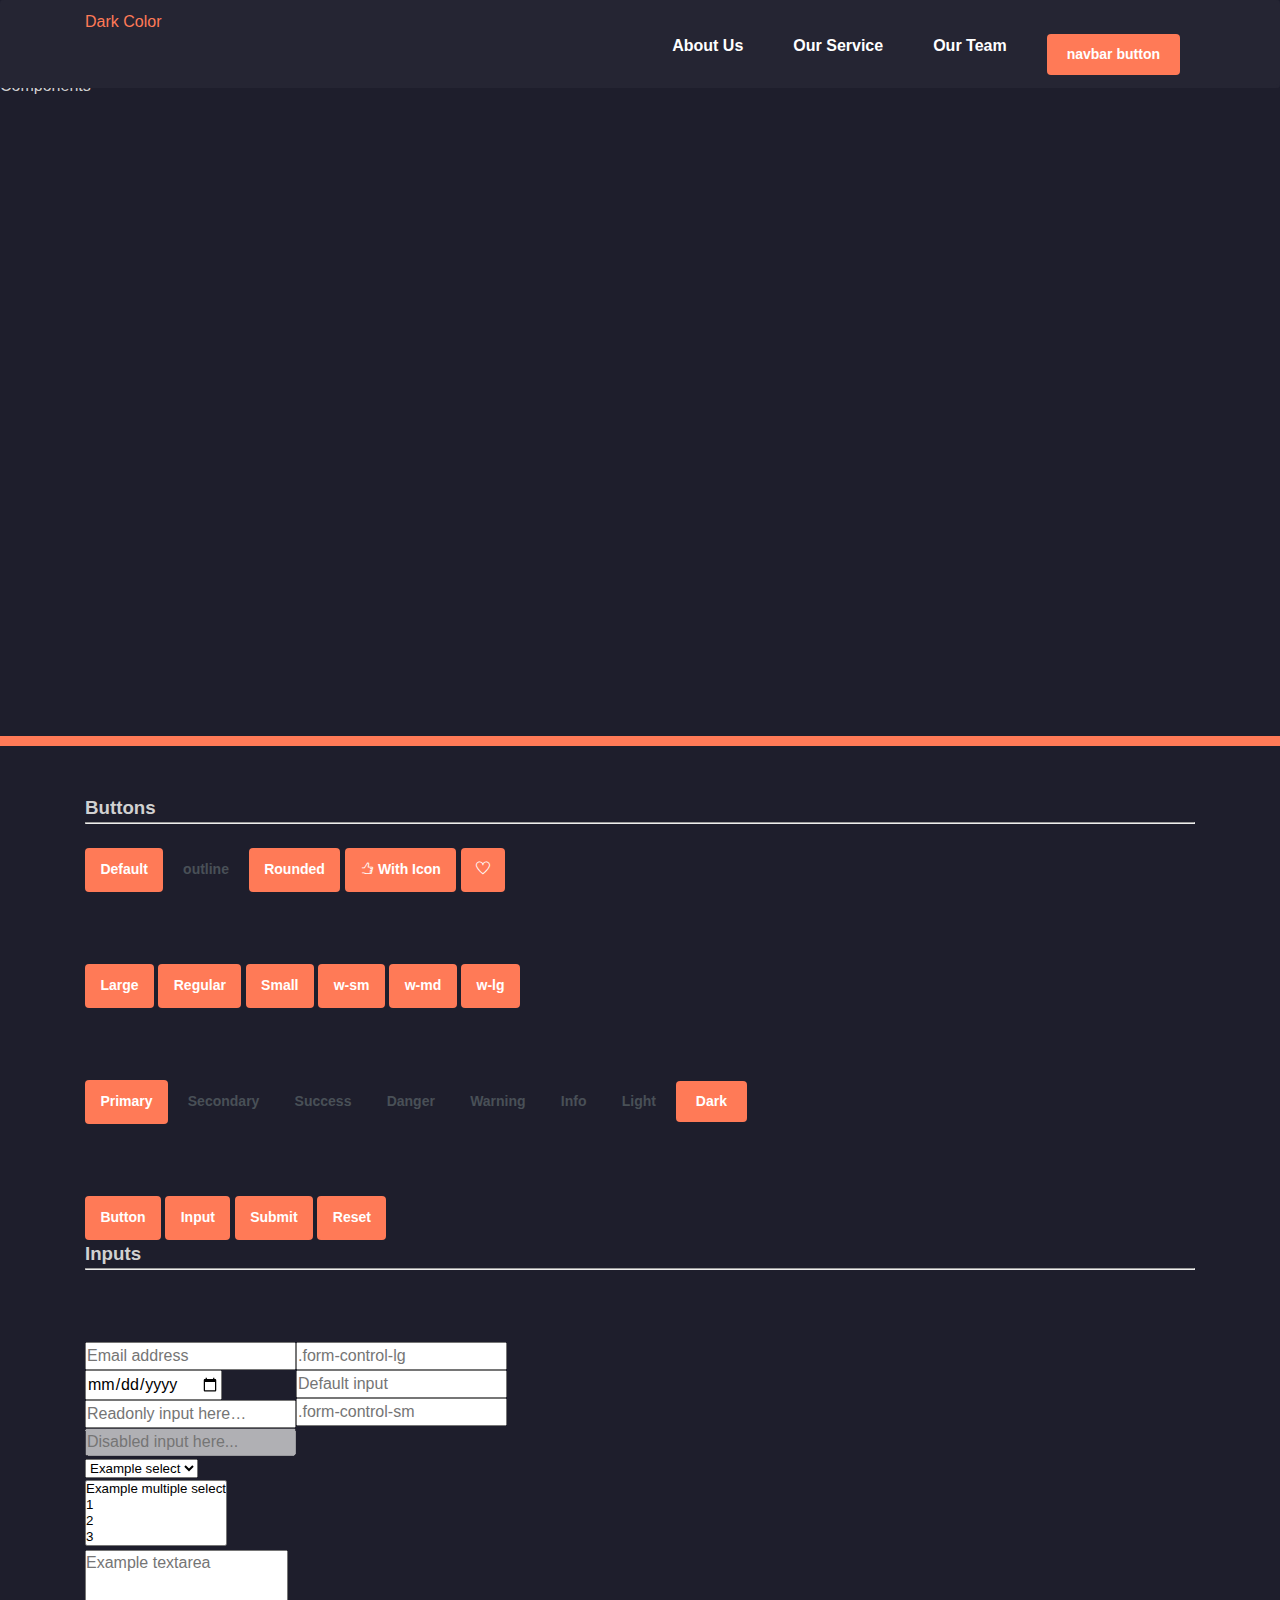
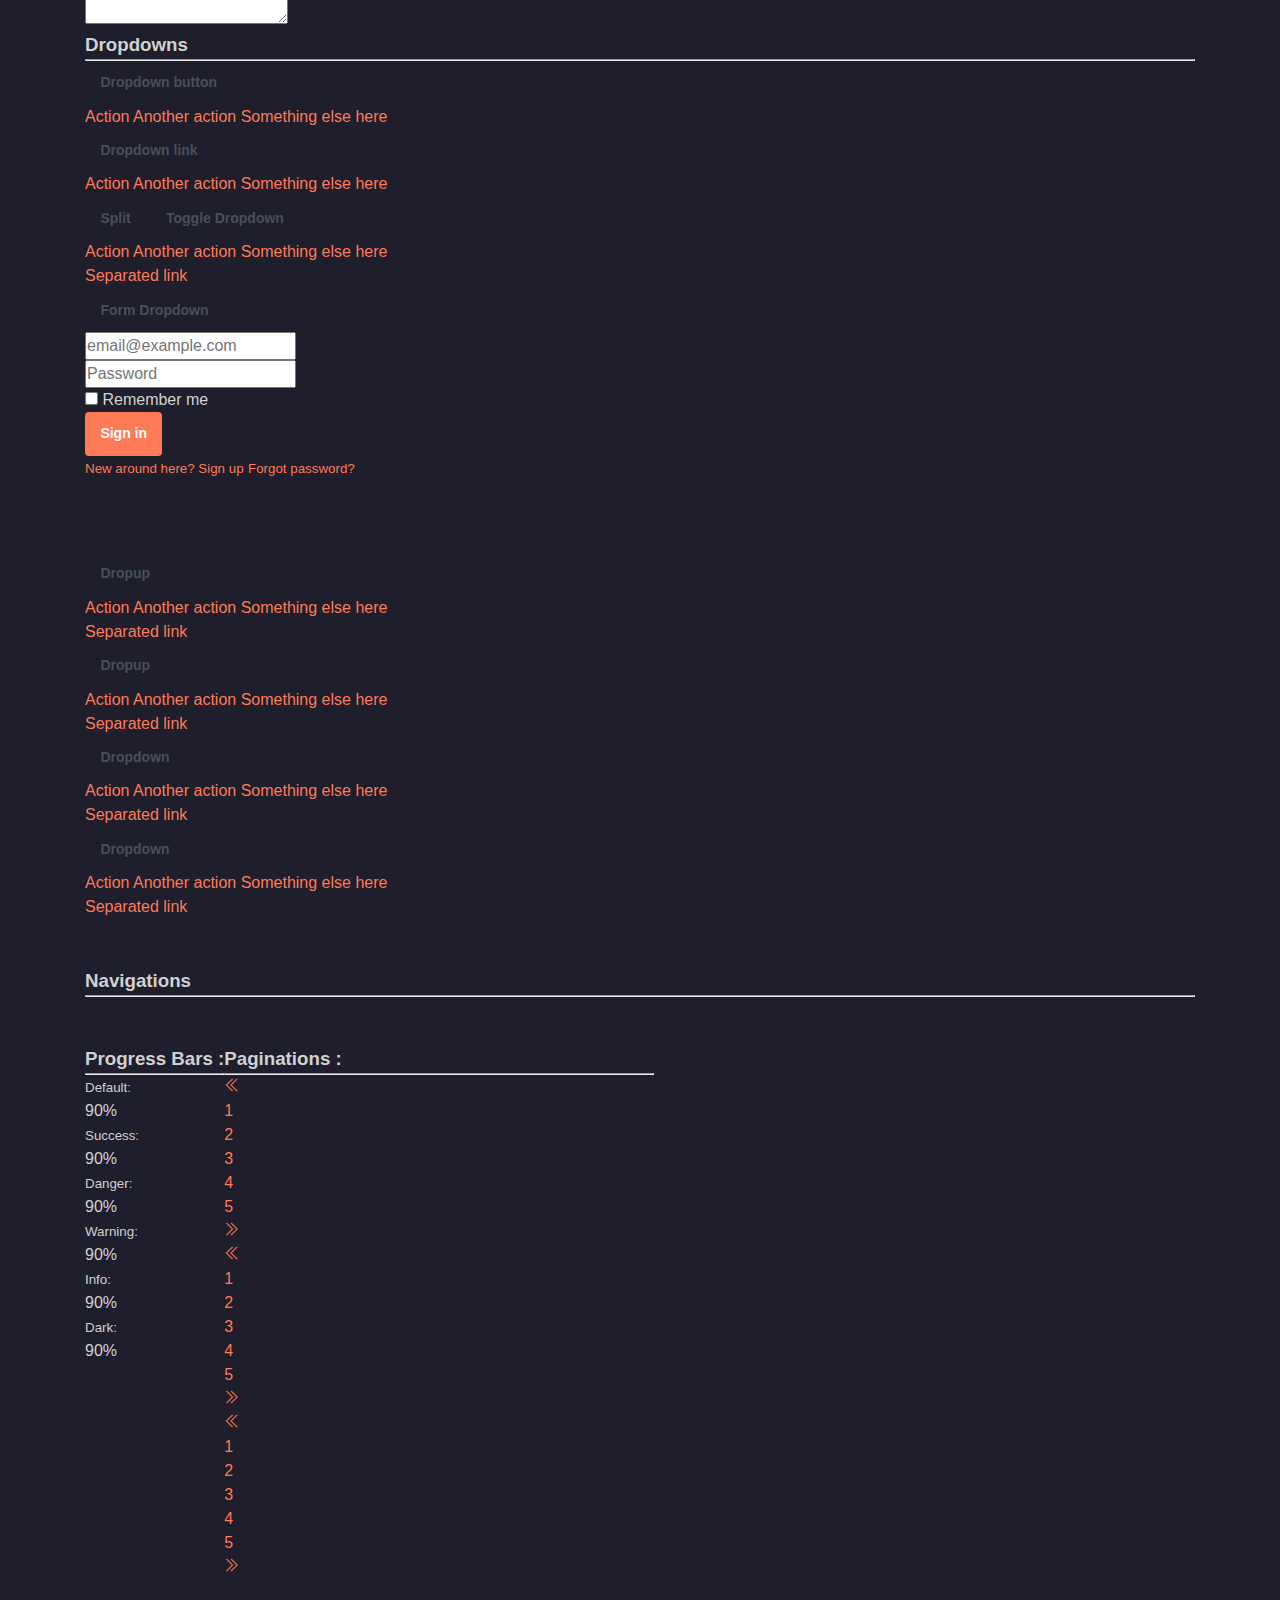
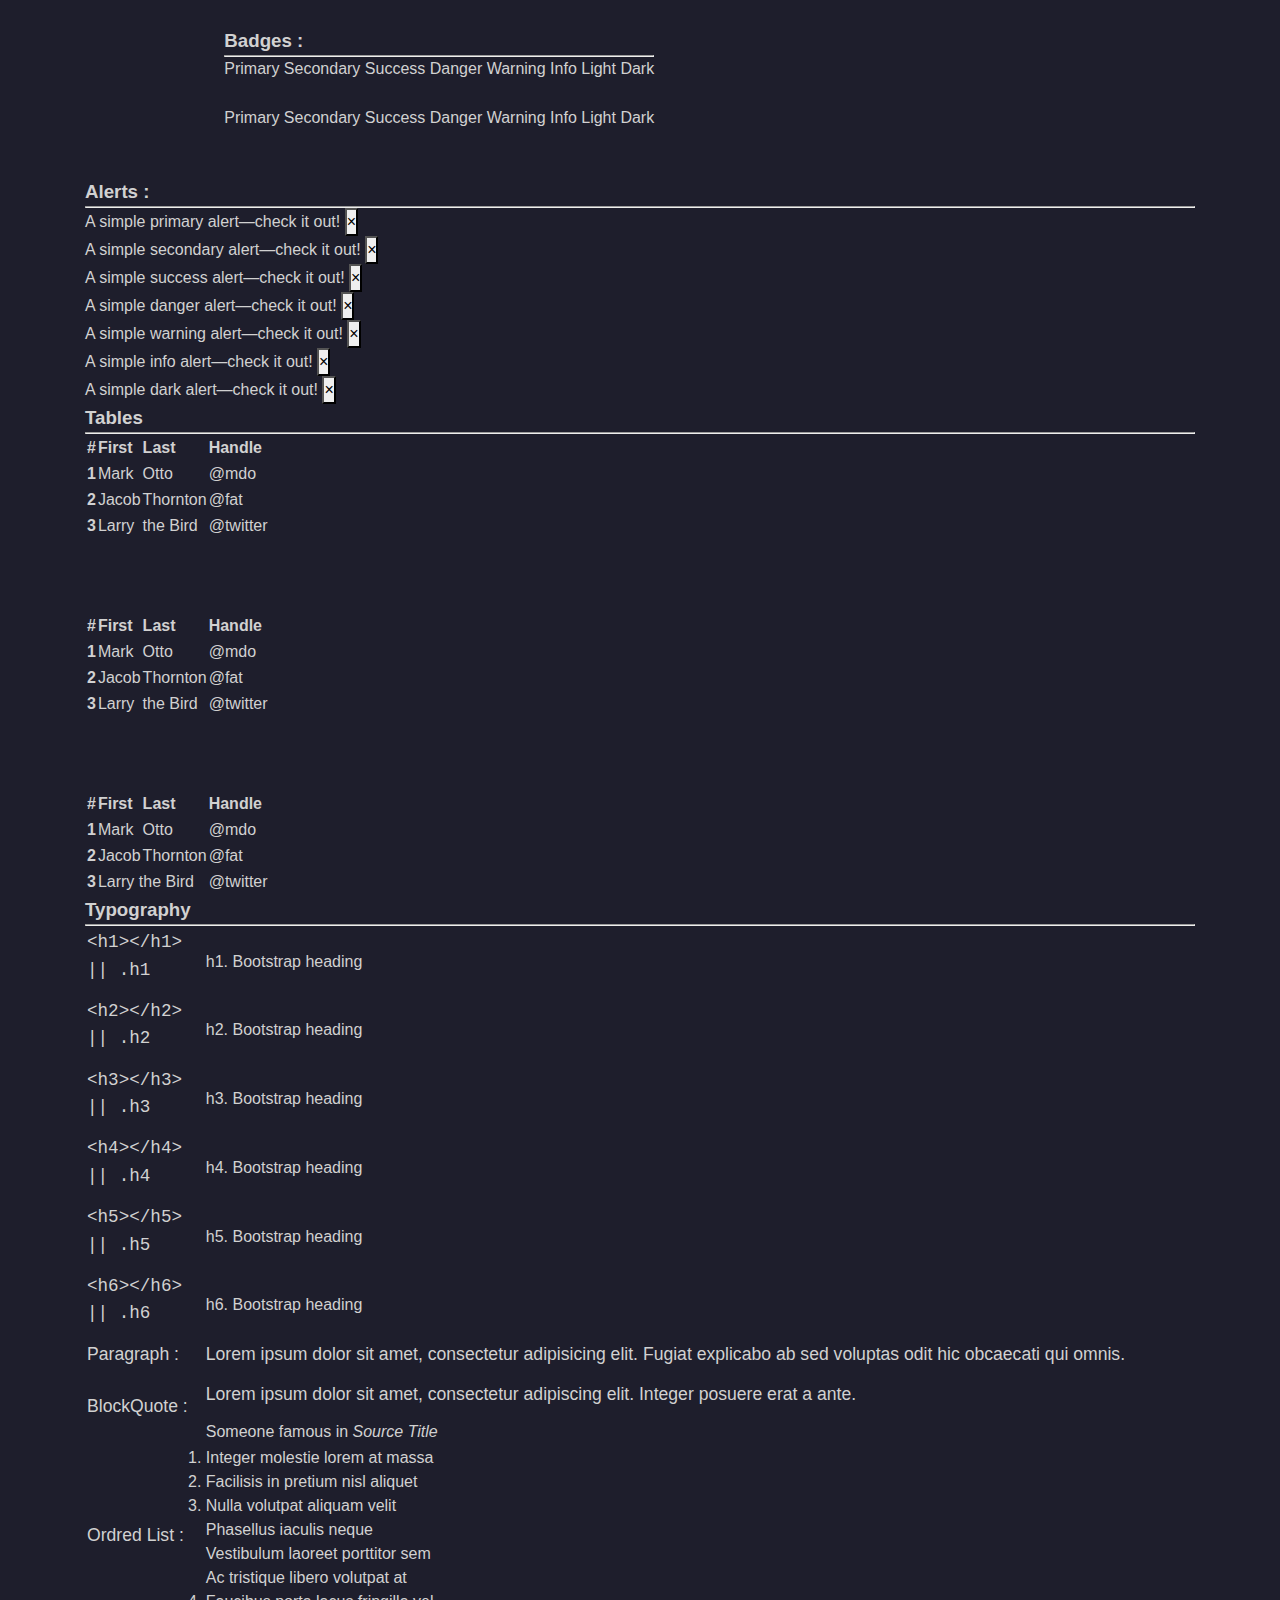
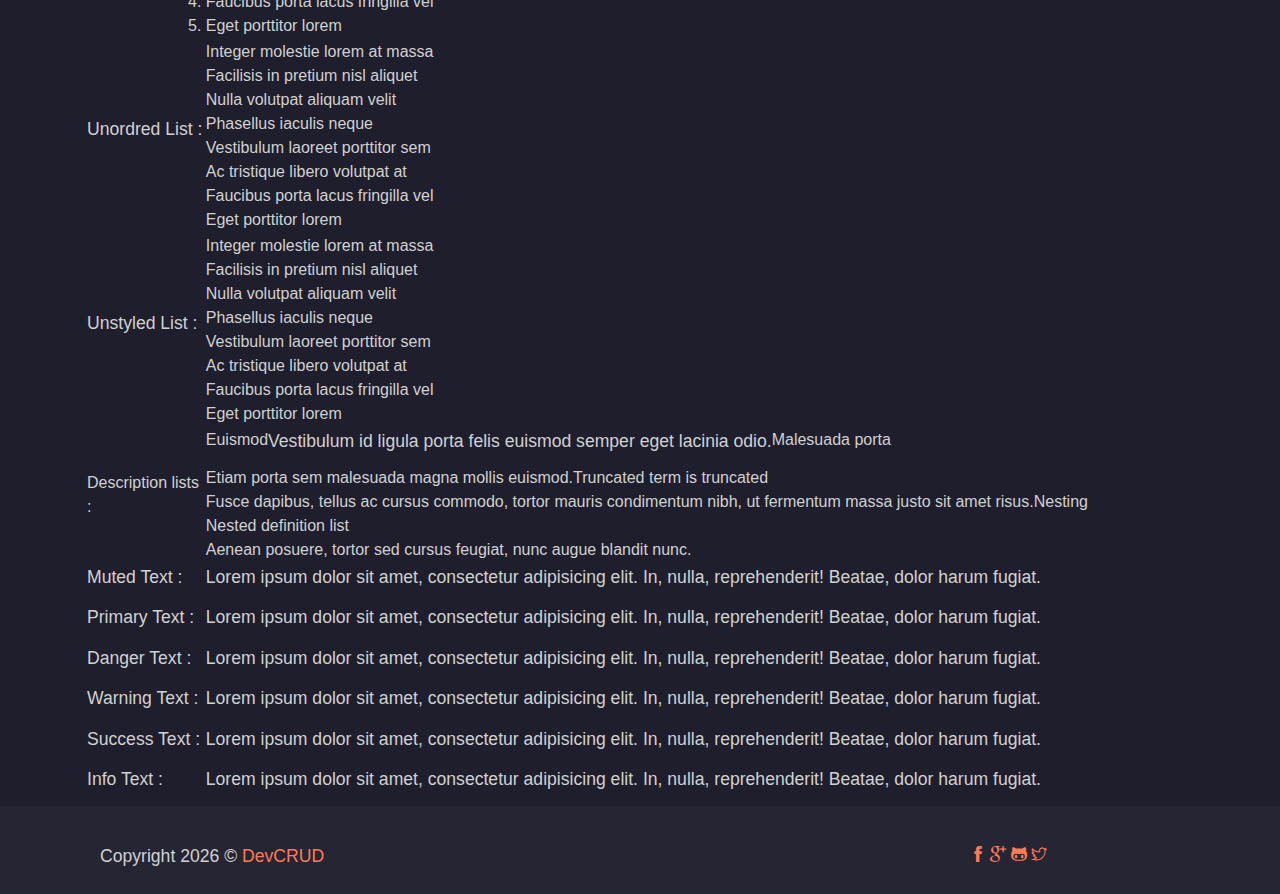
<file: components.html>
<!DOCTYPE html>
<html lang="en">
<head>
   <meta charset="utf-8">
   <meta name="viewport" content="width=device-width, initial-scale=1, shrink-to-fit=no">
   <meta name="description" content="Start your development with Steller landing page.">
   <meta name="author" content="Devcrud">
   <title>Steller | Components</title>
   <!-- font icons -->
   <link rel="stylesheet" href="assets/vendors/themify-icons/css/themify-icons.css">
   <!-- Bootstrap + Steller  -->
   <link rel="stylesheet" href="assets/css/steller.css">
</head>
<body>

   <!-- Page Header -->
   <header class="header header-mini"> 
      <div class="header-title">Components</div> 
      <nav aria-label="breadcrumb">
         <ol class="breadcrumb">
            <li class="breadcrumb-item"><a href="/">Home</a></li>
            <li class="breadcrumb-item active" aria-current="page">Components</li>
         </ol>
      </nav>
   </header> <!-- End Of Page Header -->

   <!-- main content -->
   <div class="container">

      <!-- Buttons -->
      <h3 class="mt-5">Buttons</h3>
      <hr>
      <h6 class="section-secondary-title">Styles :</h6>
      <button class="btn btn-primary">Default</button>
      <button class="btn btn-outline-primary">outline</button>
      <button class="btn btn-primary rounded">Rounded</button>
      <button class="btn btn-primary rounded"><i class="ti-thumb-up pr-1"></i> With Icon</button>
      <button class="btn btn-primary circle"><i class="ti-heart"></i></button>

      <h6 class="section-secondary-title mt-5">Sizes :</h6>
      <button class="btn btn-primary btn-lg">Large</button>
      <button class="btn btn-primary ">Regular</button>
      <button class="btn btn-primary btn-sm">Small</button>
      <button class="btn btn-primary w-sm ml-3">w-sm</button>
      <button class="btn btn-primary w-md">w-md</button>
      <button class="btn btn-primary w-lg">w-lg</button>

      <h6 class="section-secondary-title mt-5">Colors :</h6>          
      <button type="button" class="btn btn-primary">Primary</button>
      <button type="button" class="btn btn-secondary">Secondary</button>
      <button type="button" class="btn btn-success">Success</button>
      <button type="button" class="btn btn-danger">Danger</button>
      <button type="button" class="btn btn-warning">Warning</button>
      <button type="button" class="btn btn-info">Info</button>
      <button type="button" class="btn btn-light">Light</button>
      <button type="button" class="btn btn-dark">Dark</button>

      <h6 class="section-secondary-title mt-5">Buttons Tags :</h6>
      <button class="btn btn-primary" type="submit">Button</button>
      <input class="btn btn-primary" type="button" value="Input">
      <input class="btn btn-primary" type="submit" value="Submit">
      <input class="btn btn-primary" type="reset" value="Reset">
      
      <!-- devider -->
      <div class="py-5"></div>

      <!-- Inputs -->
      <h3>Inputs</h3>
      <hr>
      <div class="row mt-5">
         <div class="col-md-6">
            <h6 class="section-secondary-title">Form controls :</h6>        
            <div class="form-group">
               <input type="email" class="form-control" id="exampleFormControlInput1" placeholder="Email address">
            </div>
            <div class="form-group">
               <input type="date" class="form-control" id="exampleFormControlInput1" placeholder="Date">
            </div>
            <div class="form-group">
               <input class="form-control" type="text" placeholder="Readonly input here…" readonly>
            </div>
            <div class="form-group">
               <input class="form-control" id="disabledInput" type="text" placeholder="Disabled input here..." disabled>
            </div>
            <div class="form-group">
               <select class="form-control" id="exampleFormControlSelect1">
                  <option>Example select</option>
                  <option>1</option>
                  <option>2</option>
                  <option>3</option>
                  <option>4</option>
                  <option>5</option>
               </select>
            </div>
            <div class="form-group">
               <select multiple class="form-control" id="exampleFormControlSelect2">
                  <option>Example multiple select</option>
                  <option>1</option>
                  <option>2</option>
                  <option>3</option>
                  <option>4</option>
                  <option>5</option>
               </select>
            </div>
            <div class="form-group">
               <textarea class="form-control" id="exampleFormControlTextarea1" rows="3" placeholder="Example textarea"></textarea>
            </div>
         </div>
         <div class="col-md-6">
            <h6 class="section-secondary-title">Sizes :</h6>    
            <div class="form-group">
               <input class="form-control form-control-lg" type="text" placeholder=".form-control-lg">             
            </div>
            <div class="form-group">
               <input class="form-control" type="text" placeholder="Default input">
            </div>
            <div class="form-group">
               <input class="form-control form-control-sm" type="text" placeholder=".form-control-sm"> 
            </div>
         </div>
      </div> <!-- end of inputs -->   

      <!-- devider -->
      <div class="py-5"></div>             

      <!-- Dropdowns -->
      <h3 class="components-section-title font-weight-normal">Dropdowns</h3>
      <hr>
      <div class="dropdown d-inline-block">
         <button class="btn btn-outline-secondary dropdown-toggle" type="button" id="dropdownMenuButton" data-toggle="dropdown" aria-haspopup="true" aria-expanded="false">
         Dropdown button
         </button>
         <div class="dropdown-menu" aria-labelledby="dropdownMenuButton">
         <a class="dropdown-item" href="#">Action</a>
         <a class="dropdown-item" href="#">Another action</a>
         <a class="dropdown-item" href="#">Something else here</a>
         </div>
      </div>
      <div class="dropdown d-inline-block">
         <a class="btn btn-outline-secondary dropdown-toggle" href="#" role="button" id="dropdownMenuLink" data-toggle="dropdown" aria-haspopup="true" aria-expanded="false">
            Dropdown link
         </a>
         <div class="dropdown-menu" aria-labelledby="dropdownMenuLink">
            <a class="dropdown-item" href="#">Action</a>
            <a class="dropdown-item" href="#">Another action</a>
            <a class="dropdown-item" href="#">Something else here</a>
         </div>
      </div>
      <div class="btn-group">
         <button type="button" class="btn btn-outline-secondary">Split</button>
         <button type="button" class="btn btn-outline-secondary dropdown-toggle dropdown-toggle-split" data-toggle="dropdown" aria-haspopup="true" aria-expanded="false">
         <span class="sr-only">Toggle Dropdown</span>
         </button>
         <div class="dropdown-menu">
            <a class="dropdown-item" href="#">Action</a>
            <a class="dropdown-item" href="#">Another action</a>
            <a class="dropdown-item" href="#">Something else here</a>
            <div class="dropdown-divider"></div>
            <a class="dropdown-item" href="#">Separated link</a>
         </div>
      </div>
      <div class="btn-group">
         <button class="btn btn-outline-secondary dropdown-toggle" type="button" id="dropdownMenuButton" data-toggle="dropdown" aria-haspopup="true" aria-expanded="false">
            Form Dropdown
         </button>
         <div class="dropdown-menu form">
            <form class="px-4 py-3">
               <div class="form-group">
                  <input type="email" class="form-control" id="exampleDropdownFormEmail1" placeholder="email@example.com">
               </div>
               <div class="form-group">
                  <input type="password" class="form-control" id="exampleDropdownFormPassword1" placeholder="Password">
               </div>
               <div class="form-check mb-3">
                  <input type="checkbox" class="form-check-input" id="dropdownCheck">
                  <label class="form-check-label" for="dropdownCheck">
                     Remember me
                  </label>
               </div>
               <button type="submit" class="btn btn-primary btn-block">Sign in</button>
            </form>
            <div class="dropdown-divider"></div>
            <a class="dropdown-item" href="#"><small>New around here? Sign up</small></a>
            <a class="dropdown-item" href="#"><small>Forgot password?</small></a>
         </div>
      </div>       
      <h6 class="section-secondary-title mt-5">Directions :</h6>  
      <div class="btn-group dropup">
         <button type="button" class="btn btn-outline-secondary dropdown-toggle" data-toggle="dropdown" aria-haspopup="true" aria-expanded="false">
            Dropup
         </button>
         <div class="dropdown-menu">
            <a class="dropdown-item" href="#">Action</a>
            <a class="dropdown-item" href="#">Another action</a>
            <a class="dropdown-item" href="#">Something else here</a>
            <div class="dropdown-divider"></div>
            <a class="dropdown-item" href="#">Separated link</a>
         </div>
      </div>
      <div class="btn-group dropright">
         <button type="button" class="btn btn-outline-secondary dropdown-toggle" data-toggle="dropdown" aria-haspopup="true" aria-expanded="false">
            Dropup
         </button>
         <div class="dropdown-menu">
            <a class="dropdown-item" href="#">Action</a>
            <a class="dropdown-item" href="#">Another action</a>
            <a class="dropdown-item" href="#">Something else here</a>
            <div class="dropdown-divider"></div>
            <a class="dropdown-item" href="#">Separated link</a>
         </div>
      </div>
      <div class="btn-group">
         <button type="button" class="btn btn-outline-secondary dropdown-toggle" data-toggle="dropdown" aria-haspopup="true" aria-expanded="false">
            Dropdown
         </button>
         <div class="dropdown-menu">
            <a class="dropdown-item" href="#">Action</a>
            <a class="dropdown-item" href="#">Another action</a>
            <a class="dropdown-item" href="#">Something else here</a>
            <div class="dropdown-divider"></div>
            <a class="dropdown-item" href="#">Separated link</a>
         </div>
      </div>
      <div class="btn-group dropleft">
         <button type="button" class="btn btn-outline-secondary dropdown-toggle" data-toggle="dropdown" aria-haspopup="true" aria-expanded="false">
            Dropdown
         </button>
         <div class="dropdown-menu">
            <a class="dropdown-item" href="#">Action</a>
            <a class="dropdown-item" href="#">Another action</a>
            <a class="dropdown-item" href="#">Something else here</a>
            <div class="dropdown-divider"></div>
            <a class="dropdown-item" href="#">Separated link</a>
         </div>
      </div> <!-- end of Dropdowns -->  

      <!-- devider -->
      <div class="py-5"></div>   

      <!-- navbars -->
      <h3 class="components-section-title font-weight-normal mt-5">Navigations</h3>
      <hr>
      <nav class="navbar navbar-expand-sm navbar-dark bg-primary rounded shadow mb-3">
         <div class="container">
            <a class="navbar-brand" href="#">Primary Color</a>
            <button class="navbar-toggler ml-auto" type="button" data-toggle="collapse" data-target="#navbarSupportedContent" aria-controls="navbarSupportedContent" aria-expanded="false" aria-label="Toggle navigation">
            <span class="navbar-toggler-icon"></span>
            </button>
            <div class="collapse navbar-collapse" id="navbarSupportedContent">
               <ul class="navbar-nav ml-auto"> 
                  <li class="nav-item">
                     <a class="nav-link" href="#about">About Us</a>
                  </li>
                  <li class="nav-item">
                     <a class="nav-link" href="#service">Our Service</a>
                  </li>
                  <li class="nav-item">
                     <a class="nav-link" href="#team">Our Team</a>
                  </li>
                  <li class="nav-item">
                     <a href="#book-table" class="ml-4 mt-1 btn btn-light btn-sm">navbar button</a>
                  </li>
               </ul>                       
            </div>
         </div>
      </nav>
      <nav class="navbar navbar-expand-sm navbar-dark bg-secondary rounded shadow mb-3">
         <div class="container">
            <a class="navbar-brand" href="#">Secondary Color</a>
            <button class="navbar-toggler ml-auto" type="button" data-toggle="collapse" data-target="#navbarSupportedContent" aria-controls="navbarSupportedContent" aria-expanded="false" aria-label="Toggle navigation">
            <span class="navbar-toggler-icon"></span>
            </button>
            <div class="collapse navbar-collapse" id="navbarSupportedContent">
               <ul class="navbar-nav ml-auto"> 
                  <li class="nav-item">
                     <a class="nav-link" href="#about">About Us</a>
                  </li>
                  <li class="nav-item">
                     <a class="nav-link" href="#service">Our Service</a>
                  </li>
                  <li class="nav-item">
                     <a class="nav-link" href="#team">Our Team</a>
                  </li>
                  <li class="nav-item">
                     <a href="#book-table" class="ml-4 mt-1 btn btn-light btn-sm">navbar button</a>
                  </li>
               </ul>                       
            </div>
         </div>
      </nav>
      <nav class="navbar navbar-expand-sm navbar-dark bg-success rounded shadow mb-3">
         <div class="container">
            <a class="navbar-brand" href="#">Success Color</a>
            <button class="navbar-toggler ml-auto" type="button" data-toggle="collapse" data-target="#navbarSupportedContent" aria-controls="navbarSupportedContent" aria-expanded="false" aria-label="Toggle navigation">
            <span class="navbar-toggler-icon"></span>
            </button>
            <div class="collapse navbar-collapse" id="navbarSupportedContent">
               <ul class="navbar-nav ml-auto"> 
                  <li class="nav-item">
                     <a class="nav-link" href="#about">About Us</a>
                  </li>
                  <li class="nav-item">
                     <a class="nav-link" href="#service">Our Service</a>
                  </li>
                  <li class="nav-item">
                     <a class="nav-link" href="#team">Our Team</a>
                  </li>
                  <li class="nav-item">
                     <a href="#book-table" class="ml-4 mt-1 btn btn-light btn-sm">navbar button</a>
                  </li>
               </ul>                       
            </div>
         </div>
      </nav>
      <nav class="navbar navbar-expand-sm navbar-dark bg-info rounded shadow mb-3">
         <div class="container">
            <a class="navbar-brand" href="#">Info Color</a>
            <button class="navbar-toggler ml-auto" type="button" data-toggle="collapse" data-target="#navbarSupportedContent" aria-controls="navbarSupportedContent" aria-expanded="false" aria-label="Toggle navigation">
            <span class="navbar-toggler-icon"></span>
            </button>
            <div class="collapse navbar-collapse" id="navbarSupportedContent">
               <ul class="navbar-nav ml-auto"> 
                  <li class="nav-item">
                     <a class="nav-link" href="#about">About Us</a>
                  </li>
                  <li class="nav-item">
                     <a class="nav-link" href="#service">Our Service</a>
                  </li>
                  <li class="nav-item">
                     <a class="nav-link" href="#team">Our Team</a>
                  </li>
                  <li class="nav-item">
                     <a href="#book-table" class="ml-4 mt-1 btn btn-light btn-sm">navbar button</a>
                  </li>
               </ul>                       
            </div>
         </div>
      </nav>
      <nav class="navbar navbar-expand-sm navbar-dark bg-warning rounded shadow mb-3">
         <div class="container">
            <a class="navbar-brand" href="#">Warning Color</a>
            <button class="navbar-toggler ml-auto" type="button" data-toggle="collapse" data-target="#navbarSupportedContent" aria-controls="navbarSupportedContent" aria-expanded="false" aria-label="Toggle navigation">
            <span class="navbar-toggler-icon"></span>
            </button>
            <div class="collapse navbar-collapse" id="navbarSupportedContent">
               <ul class="navbar-nav ml-auto"> 
                  <li class="nav-item">
                     <a class="nav-link" href="#about">About Us</a>
                  </li>
                  <li class="nav-item">
                     <a class="nav-link" href="#service">Our Service</a>
                  </li>
                  <li class="nav-item">
                     <a class="nav-link" href="#team">Our Team</a>
                  </li>
                  <li class="nav-item">
                     <a href="#book-table" class="ml-4 mt-1 btn btn-light btn-sm">navbar button</a>
                  </li>
               </ul>                       
            </div>
         </div>
      </nav>
      <nav class="navbar navbar-expand-sm navbar-dark bg-danger rounded shadow mb-3">
         <div class="container">
            <a class="navbar-brand" href="#">Danger Color</a>
            <button class="navbar-toggler ml-auto" type="button" data-toggle="collapse" data-target="#navbarSupportedContent" aria-controls="navbarSupportedContent" aria-expanded="false" aria-label="Toggle navigation">
            <span class="navbar-toggler-icon"></span>
            </button>
            <div class="collapse navbar-collapse" id="navbarSupportedContent">
               <ul class="navbar-nav ml-auto"> 
                  <li class="nav-item">
                     <a class="nav-link" href="#about">About Us</a>
                  </li>
                  <li class="nav-item">
                     <a class="nav-link" href="#service">Our Service</a>
                  </li>
                  <li class="nav-item">
                     <a class="nav-link" href="#team">Our Team</a>
                  </li>
                  <li class="nav-item">
                     <a href="#book-table" class="ml-4 mt-1 btn btn-light btn-sm">navbar button</a>
                  </li>
               </ul>                       
            </div>
         </div>
      </nav>
      <nav class="navbar navbar-expand-sm navbar-dark bg-dark rounded shadow mb-3">
         <div class="container">
            <a class="navbar-brand" href="#">Dark Color</a>
            <button class="navbar-toggler ml-auto" type="button" data-toggle="collapse" data-target="#navbarSupportedContent" aria-controls="navbarSupportedContent" aria-expanded="false" aria-label="Toggle navigation">
            <span class="navbar-toggler-icon"></span>
            </button>
            <div class="collapse navbar-collapse" id="navbarSupportedContent">
               <ul class="navbar-nav ml-auto"> 
                  <li class="nav-item">
                     <a class="nav-link" href="#about">About Us</a>
                  </li>
                  <li class="nav-item">
                     <a class="nav-link" href="#service">Our Service</a>
                  </li>
                  <li class="nav-item">
                     <a class="nav-link" href="#team">Our Team</a>
                  </li>
                  <li class="nav-item">
                     <a href="#book-table" class="ml-4 mt-1 btn btn-light btn-sm">navbar button</a>
                  </li>
               </ul>                       
            </div>
         </div>
      </nav>
      <nav class="navbar navbar-expand-sm navbar-light bg-light rounded shadow mb-3">
         <div class="container">
            <a class="navbar-brand" href="#">Dark Color</a>
            <button class="navbar-toggler ml-auto" type="button" data-toggle="collapse" data-target="#navbarSupportedContent" aria-controls="navbarSupportedContent" aria-expanded="false" aria-label="Toggle navigation">
            <span class="navbar-toggler-icon"></span>
            </button>
            <div class="collapse navbar-collapse" id="navbarSupportedContent">
               <ul class="navbar-nav ml-auto"> 
                  <li class="nav-item">
                     <a class="nav-link" href="#about">About Us</a>
                  </li>
                  <li class="nav-item">
                     <a class="nav-link" href="#service">Our Service</a>
                  </li>
                  <li class="nav-item">
                     <a class="nav-link" href="#team">Our Team</a>
                  </li>
                  <li class="nav-item">
                     <a href="#book-table" class="ml-4 mt-1 btn btn-dark btn-sm">navbar button</a>
                  </li>
               </ul>                       
            </div>
         </div>
      </nav>
      <!-- End of navbars -->

      <!-- devider -->
      <div class="py-5"></div>   
      
      <!-- progress bars -->
      <div class="row justify-content-between">
         <div class="col-md-5">
            <h3 class="components-section-title font-weight-normal mt-5">Progress Bars :</h3>
            <hr>
            <small>Default: </small>
            <div class="progress mt-2 mb-3">
               <div class="progress-bar" role="progressbar" style="width: 90%" aria-valuenow="25" aria-valuemin="0" aria-valuemax="100"><span>90%</span></div>
            </div>
            <small>Success:</small>
            <div class="progress mt-2 mb-3">
               <div class="progress-bar bg-success" role="progressbar" style="width: 90%" aria-valuenow="25" aria-valuemin="0" aria-valuemax="100"><span>90%</span></div>
            </div>
            <small>Danger:</small>
            <div class="progress mt-2 mb-3">
               <div class="progress-bar bg-danger" role="progressbar" style="width: 90%" aria-valuenow="25" aria-valuemin="0" aria-valuemax="100"><span>90%</span></div>
            </div>
            <small>Warning:</small>
            <div class="progress mt-2 mb-3">
               <div class="progress-bar bg-warning" role="progressbar" style="width: 90%" aria-valuenow="25" aria-valuemin="0" aria-valuemax="100"><span>90%</span></div>
            </div>
            <small>Info:</small>
            <div class="progress mt-2 mb-3">
               <div class="progress-bar bg-info" role="progressbar" style="width: 90%" aria-valuenow="25" aria-valuemin="0" aria-valuemax="100"><span>90%</span></div>
            </div>
            <small>Dark:</small>
            <div class="progress mt-2 mb-3">
               <div class="progress-bar bg-dark" role="progressbar" style="width: 90%" aria-valuenow="25" aria-valuemin="0" aria-valuemax="100"><span>90%</span></div>
            </div>
         </div>
         <div class="col-md-6">
            <h3 class="components-section-title font-weight-normal mt-5">Paginations :</h3>
            <hr>
            <nav aria-label="Page navigation example">
               <ul class="pagination pagination-sm">
                  <li class="page-item"><a class="page-link" href="#"><i class="ti-angle-double-left"></i></a></li>
                  <li class="page-item"><a class="page-link" href="#">1</a></li>
                  <li class="page-item"><a class="page-link" href="#">2</a></li>
                  <li class="page-item active"><a class="page-link" href="#">3</a></li>
                  <li class="page-item"><a class="page-link" href="#">4</a></li>
                  <li class="page-item"><a class="page-link" href="#">5</a></li>
                  <li class="page-item"><a class="page-link" href="#"><i class="ti-angle-double-right"></i></a></li>
               </ul>
            </nav>
            <nav aria-label="Page navigation example">
               <ul class="pagination">
               <li class="page-item"><a class="page-link" href="#"><i class="ti-angle-double-left"></i></a></li>
                  <li class="page-item"><a class="page-link" href="#">1</a></li>
                  <li class="page-item"><a class="page-link" href="#">2</a></li>
                  <li class="page-item active"><a class="page-link" href="#">3</a></li>
                  <li class="page-item"><a class="page-link" href="#">4</a></li>
                  <li class="page-item"><a class="page-link" href="#">5</a></li>
                  <li class="page-item"><a class="page-link" href="#"><i class="ti-angle-double-right"></i></a></li>
               </ul>
            </nav>
            <nav aria-label="Page navigation example">
               <ul class="pagination pagination-lg">
                  <li class="page-item"><a class="page-link" href="#"><i class="ti-angle-double-left"></i></a></li>
                  <li class="page-item"><a class="page-link" href="#">1</a></li>
                  <li class="page-item"><a class="page-link" href="#">2</a></li>
                  <li class="page-item active"><a class="page-link" href="#">3</a></li>
                  <li class="page-item"><a class="page-link" href="#">4</a></li>
                  <li class="page-item"><a class="page-link" href="#">5</a></li>
                  <li class="page-item"><a class="page-link" href="#"><i class="ti-angle-double-right"></i></a></li>
               </ul>
            </nav>

            <!-- Badges -->
            <h3 class="components-section-title font-weight-normal mt-5">Badges :</h3>
            <hr>
            <span class="badge badge-primary">Primary</span>
            <span class="badge badge-secondary">Secondary</span>
            <span class="badge badge-success">Success</span>
            <span class="badge badge-danger">Danger</span>
            <span class="badge badge-warning">Warning</span>
            <span class="badge badge-info">Info</span>
            <span class="badge badge-light">Light</span>
            <span class="badge badge-dark">Dark</span>
            <h6 class="section-secondary-title mt-4 mb-2">Badge Pills :</h6>
            <span class="badge badge-pill badge-primary">Primary</span>
            <span class="badge badge-pill badge-secondary">Secondary</span>
            <span class="badge badge-pill badge-success">Success</span>
            <span class="badge badge-pill badge-danger">Danger</span>
            <span class="badge badge-pill badge-warning">Warning</span>
            <span class="badge badge-pill badge-info">Info</span>
            <span class="badge badge-pill badge-light">Light</span>
            <span class="badge badge-pill badge-dark">Dark</span>
         </div>
      </div> <!-- End of Progress bars -->

      <!-- devider -->
      <div class="py-5"></div>  

      <!-- Alerts -->
      <h3 class="components-section-title font-weight-normal mt-5">Alerts :</h3>
      <hr>
      <div class="alert alert-primary alert-dismissible fade show" role="alert">
         A simple primary alert—check it out!
         <button type="button" class="close" data-dismiss="alert" aria-label="Close">
            <span aria-hidden="true">&times;</span>
         </button>
      </div>
      <div class="alert alert-secondary alert-dismissible fade show" role="alert">
         A simple secondary alert—check it out!
         <button type="button" class="close" data-dismiss="alert" aria-label="Close">
            <span aria-hidden="true">&times;</span>
         </button>
      </div>
      <div class="alert alert-success alert-dismissible fade show" role="alert">
         A simple success alert—check it out!
         <button type="button" class="close" data-dismiss="alert" aria-label="Close">
            <span aria-hidden="true">&times;</span>
         </button>
      </div>
      <div class="alert alert-danger alert-dismissible fade show" role="alert">
         A simple danger alert—check it out!
         <button type="button" class="close" data-dismiss="alert" aria-label="Close">
            <span aria-hidden="true">&times;</span>
         </button>
      </div>
      <div class="alert alert-warning alert-dismissible fade show" role="alert">
         A simple warning alert—check it out!
         <button type="button" class="close" data-dismiss="alert" aria-label="Close">
            <span aria-hidden="true">&times;</span>
         </button>
      </div>
      <div class="alert alert-info alert-dismissible fade show" role="alert">
         A simple info alert—check it out!
         <button type="button" class="close" data-dismiss="alert" aria-label="Close">
            <span aria-hidden="true">&times;</span>
         </button>
      </div>
      <div class="alert alert-dark alert-dismissible fade show" role="alert">
         A simple dark alert—check it out!
         <button type="button" class="close" data-dismiss="alert" aria-label="Close">
            <span aria-hidden="true">&times;</span>
         </button>
      </div>
      <!-- end of alerts -->

      <!-- devider -->
      <div class="py-5"></div> 
   
      <!-- tables -->
      <h3 class="components-section-title">Tables</h3>
      <hr>
      <table class="table">
         <thead>
            <tr>
               <th scope="col">#</th>
               <th scope="col">First</th>
               <th scope="col">Last</th>
               <th scope="col">Handle</th>
            </tr>
         </thead>
         <tbody>
            <tr>
               <th scope="row">1</th>
               <td>Mark</td>
               <td>Otto</td>
               <td>@mdo</td>
            </tr>
            <tr>
               <th scope="row">2</th>
               <td>Jacob</td>
               <td>Thornton</td>
               <td>@fat</td>
            </tr>
            <tr>
               <th scope="row">3</th>
               <td>Larry</td>
               <td>the Bird</td>
               <td>@twitter</td>
            </tr>
         </tbody>
      </table>

      <h6 class="section-secondary-title mt-5">Striped rows :</h6>
      <table class="table table-striped">
         <thead>
            <tr>
               <th scope="col">#</th>
               <th scope="col">First</th>
               <th scope="col">Last</th>
               <th scope="col">Handle</th>
            </tr>
         </thead>
         <tbody>
            <tr>
               <th scope="row">1</th>
               <td>Mark</td>
               <td>Otto</td>
               <td>@mdo</td>
            </tr>
            <tr>
               <th scope="row">2</th>
               <td>Jacob</td>
               <td>Thornton</td>
               <td>@fat</td>
            </tr>
            <tr>
               <th scope="row">3</th>
               <td>Larry</td>
               <td>the Bird</td>
               <td>@twitter</td>
            </tr>
         </tbody>
      </table>

      <h6 class="section-secondary-title mt-5">Bordred :</h6>
      <table class="table table-bordered">
         <thead>
            <tr>
               <th scope="col">#</th>
               <th scope="col">First</th>
               <th scope="col">Last</th>
               <th scope="col">Handle</th>
            </tr>
         </thead>
         <tbody>
            <tr>
               <th scope="row">1</th>
               <td>Mark</td>
               <td>Otto</td>
               <td>@mdo</td>
            </tr>
            <tr>
               <th scope="row">2</th>
               <td>Jacob</td>
               <td>Thornton</td>
               <td>@fat</td>
            </tr>
            <tr>
               <th scope="row">3</th>
               <td colspan="2">Larry the Bird</td>
               <td>@twitter</td>
            </tr>
         </tbody>
      </table>
      <!-- end of tables -->

      <!-- devider -->
      <div class="py-5"></div> 

      <!-- typography -->
      <h3 class="components-section-title">Typography</h3>
      <hr>
     
      <table class="table table-borderless v-align-center">
         <tbody>
            <tr>
               <td>
                  <p><code class="highlighter-rouge">&lt;h1&gt;&lt;/h1&gt; || .h1</code></p>
               </td>
               <td class="w-75"><span class="h1">h1. Bootstrap heading</span></td>
            </tr>
            <tr>
               <td>
                  <p><code class="highlighter-rouge">&lt;h2&gt;&lt;/h2&gt; || .h2</code></p>
               </td>
               <td><span class="h2">h2. Bootstrap heading</span></td>
            </tr>
            <tr>
               <td>
                  <p><code class="highlighter-rouge">&lt;h3&gt;&lt;/h3&gt; || .h3</code></p>
               </td>
               <td><span class="h3">h3. Bootstrap heading</span></td>
            </tr>
            <tr>
               <td>
                  <p><code class="highlighter-rouge">&lt;h4&gt;&lt;/h4&gt; || .h4</code></p>
               </td>
               <td><span class="h4">h4. Bootstrap heading</span></td>
            </tr>
            <tr>
               <td>
                  <p><code class="highlighter-rouge">&lt;h5&gt;&lt;/h5&gt; || .h5</code></p>
               </td>
               <td><span class="h5">h5. Bootstrap heading</span></td>
            </tr>
            <tr>
               <td>
                  <p><code class="highlighter-rouge">&lt;h6&gt;&lt;/h6&gt; || .h6</code></p>
               </td>
               <td><span class="h6">h6. Bootstrap heading</span></td>
            </tr>
            <tr>
               <td>
                  <p class="font-weight-bold text-muted">Paragraph :</p>
               </td>
               <td><p>Lorem ipsum dolor sit amet, consectetur adipisicing elit. Fugiat explicabo ab sed voluptas odit hic obcaecati qui omnis.</p></td>
            </tr>
            <tr>
               <td>
                  <p class="font-weight-bold text-muted">BlockQuote :</p>
               </td>
               <td>
                  <blockquote class="blockquote">
                     <p class="mb-0">Lorem ipsum dolor sit amet, consectetur adipiscing elit. Integer posuere erat a ante.</p>
                     <footer class="blockquote-footer">Someone famous in <cite title="Source Title">Source Title</cite></footer>
                  </blockquote>
               </td>
            </tr>

            <tr>
               <td><p class="font-weight-bold text-muted">Ordred List :</p></td>
               <td>
                  <ol>
                     <li>Integer molestie lorem at massa</li>
                     <li>Facilisis in pretium nisl aliquet</li>
                     <li>Nulla volutpat aliquam velit
                        <ul>
                           <li>Phasellus iaculis neque</li>
                           <li>Vestibulum laoreet porttitor sem</li>
                           <li>Ac tristique libero volutpat at</li>
                        </ul>
                     </li>
                     <li>Faucibus porta lacus fringilla vel</li>
                     <li>Eget porttitor lorem</li>
                  </ol>
               </td>
            </tr>
            <tr>
               <td><p class="font-weight-bold text-muted">Unordred List :</p></td>
               <td>
                  <ul >
                     <li>Integer molestie lorem at massa</li>
                     <li>Facilisis in pretium nisl aliquet</li>
                     <li>Nulla volutpat aliquam velit
                        <ul>
                           <li>Phasellus iaculis neque</li>
                           <li>Vestibulum laoreet porttitor sem</li>
                           <li>Ac tristique libero volutpat at</li>
                        </ul>
                     </li>
                     <li>Faucibus porta lacus fringilla vel</li>
                     <li>Eget porttitor lorem</li>
                  </ul>
               </td>
            </tr>
            <tr>
               <td><p class="font-weight-bold text-muted">Unstyled List :</p></td>
               <td>
                  <ul class="list-unstyled">
                     <li>Integer molestie lorem at massa</li>
                     <li>Facilisis in pretium nisl aliquet</li>
                     <li>Nulla volutpat aliquam velit
                        <ul>
                           <li>Phasellus iaculis neque</li>
                           <li>Vestibulum laoreet porttitor sem</li>
                           <li>Ac tristique libero volutpat at</li>
                        </ul>
                     </li>
                     <li>Faucibus porta lacus fringilla vel</li>
                     <li>Eget porttitor lorem</li>
                  </ul>
               </td>
            </tr>
            <tr>
               <td class="font-weight-bold text-muted">Description lists : </td>
               <td>
                  <dl class="row">
                     <dt class="col-sm-3">Euismod</dt>
                     <dd class="col-sm-9">
                        <p>Vestibulum id ligula porta felis euismod semper eget lacinia odio.</p>
                     </dd>

                     <dt class="col-sm-3">Malesuada porta</dt>
                     <dd class="col-sm-9">Etiam porta sem malesuada magna mollis euismod.</dd>

                     <dt class="col-sm-3 text-truncate">Truncated term is truncated</dt>
                     <dd class="col-sm-9">Fusce dapibus, tellus ac cursus commodo, tortor mauris condimentum nibh, ut fermentum massa justo sit amet risus.</dd>

                     <dt class="col-sm-3">Nesting</dt>
                     <dd class="col-sm-9">
                        <dl class="row">
                           <dt class="col-sm-4">Nested definition list</dt>
                           <dd class="col-sm-8">Aenean posuere, tortor sed cursus feugiat, nunc augue blandit nunc.</dd>
                        </dl>
                     </dd>
                  </dl>
               </td>
            </tr>
            <tr>
               <td>
                  <p class="font-weight-bold text-muted">Muted Text :</p>
               </td>
               <td>
                  <p class="text-muted">Lorem ipsum dolor sit amet, consectetur adipisicing elit. In, nulla, reprehenderit! Beatae, dolor harum fugiat.</p>
               </td>
            </tr>
            <tr>
               <td>
                  <p class="font-weight-bold text-muted">Primary Text :</p>
               </td>
               <td>
                  <p class="text-primary">Lorem ipsum dolor sit amet, consectetur adipisicing elit. In, nulla, reprehenderit! Beatae, dolor harum fugiat.</p>
               </td>
            </tr>
            <tr>
               <td>
                  <p class="font-weight-bold text-muted">Danger Text :</p>
               </td>
               <td>
                  <p class="text-danger">Lorem ipsum dolor sit amet, consectetur adipisicing elit. In, nulla, reprehenderit! Beatae, dolor harum fugiat.</p>
               </td>
            </tr>
            <tr>
               <td>
                  <p class="font-weight-bold text-muted">Warning Text :</p>
               </td>
               <td>
                  <p class="text-warning">Lorem ipsum dolor sit amet, consectetur adipisicing elit. In, nulla, reprehenderit! Beatae, dolor harum fugiat.</p>
               </td>
            </tr>
            <tr>
               <td>
                  <p class="font-weight-bold text-muted">Success Text :</p>
               </td>
               <td>
                  <p class="text-success">Lorem ipsum dolor sit amet, consectetur adipisicing elit. In, nulla, reprehenderit! Beatae, dolor harum fugiat.</p>
               </td>
            </tr>
            <tr>
               <td>
                  <p class="font-weight-bold text-muted">Info Text :</p>
               </td>
               <td>
                  <p class="text-info">Lorem ipsum dolor sit amet, consectetur adipisicing elit. In, nulla, reprehenderit! Beatae, dolor harum fugiat.</p>
               </td>
            </tr>
         </tbody>
      </table>
   </div>
   <!-- end of typography -->

   <!-- Page Footer -->
    <footer class="page-footer">
        <div class="container">
            <div class="row align-items-center">
                <div class="col-sm-6">
                    <p>Copyright <script>document.write(new Date().getFullYear())</script> &copy; <a href="http://www.devcrud.com" target="_blank">DevCRUD</a></p>
                </div>
                <div class="col-sm-6">
                    <div class="socials">
                        <a class="social-item" href="javascript:void(0)"><i class="ti-facebook"></i></a>
                        <a class="social-item" href="javascript:void(0)"><i class="ti-google"></i></a>
                        <a class="social-item" href="javascript:void(0)"><i class="ti-github"></i></a>
                        <a class="social-item" href="javascript:void(0)"><i class="ti-twitter"></i></a>
                    </div>
                </div>
            </div>
        </div>
    </footer> 
    <!-- End of page footer -->
   
   <!-- core  -->
    <script src="assets/vendors/jquery/jquery-3.4.1.js"></script>
   <script src="assets/vendors/bootstrap/bootstrap.bundle.js"></script>

    <!-- steller js -->
    <script src="assets/js/steller.js"></script>

</body>
</html>
</file>
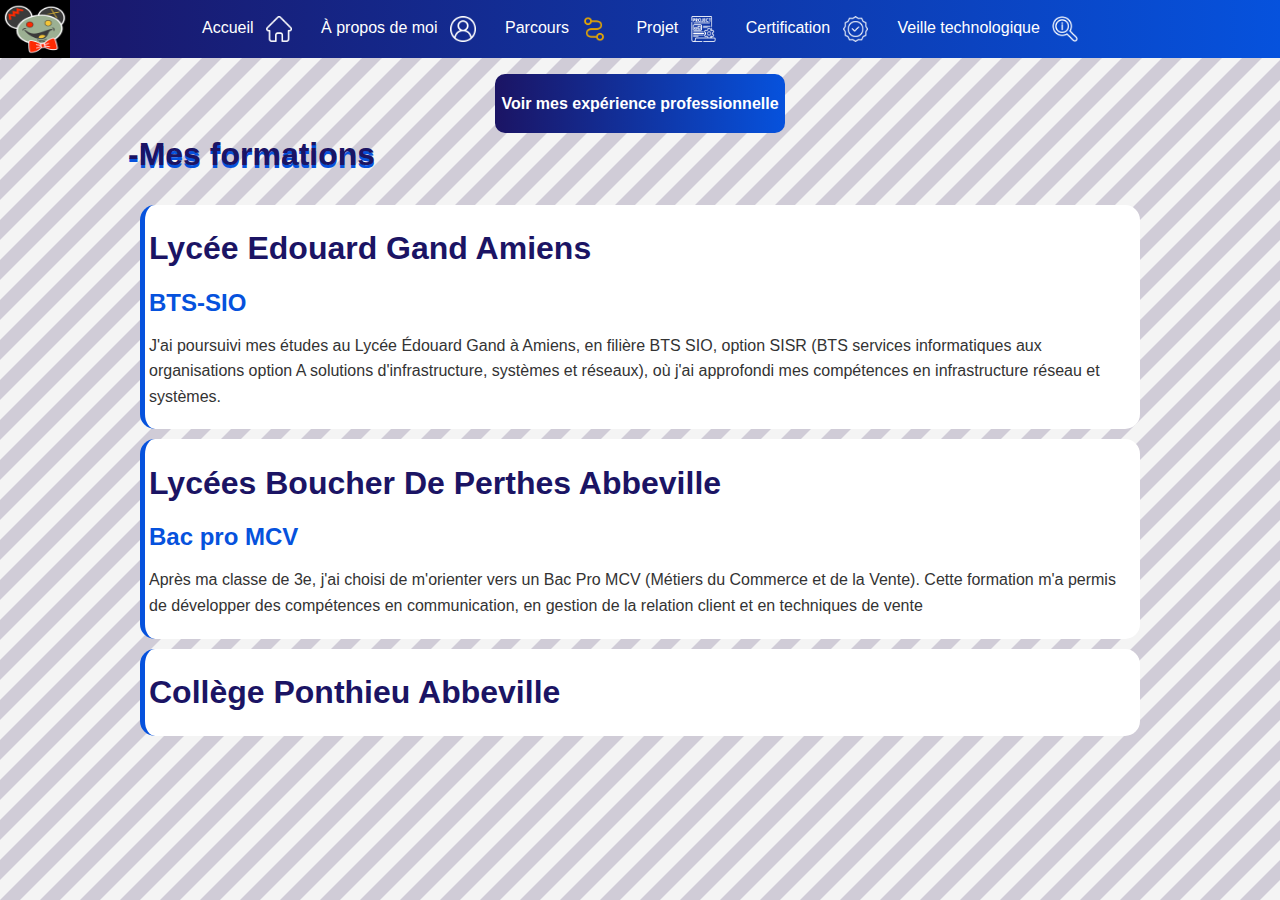
<file: parcours-formations.html>
<!DOCTYPE html>
<html lang="fr">
<head>
	<link rel="icon" href="images/logo.png" type="logo de Paris Steevy">
    <meta charset="UTF-8">
    <meta name="viewport" content="width=device-width, initial-scale=1.0">
    <meta http-equiv="X-UA-Compatible" content="IE=edge">
    <title>Steevy "Parcours"</title>
    <link rel="stylesheet" href="css/style.css">
	<link rel="stylesheet" href="css/parcours.css">
</head>
<body>
    <header>
		<img src="images/logo.png" alt="Logo de Spart, la marque de Steevy" class="spartlogo">
        <div class="banner"> 
			<nav class="nav-buttons">
				<a href="index.html" class="btn">
					Accueil <img src="images/home-icon.png" alt="Accueil" class="icon"></a>
				<a href="a-propos-de-moi.html" class="btn">
					À propos de moi <img src="images/about-icon.png" alt="À propos de moi" class="icon"></a>
				<a href="parcours.html" class="btn">
					Parcours <img src="images/parcours-icon.png" alt="Parcours" class="select-page"></a>
				<a href="projet.html" class="btn">
					Projet <img src="images/projet-icon.png" alt="Projet" class="icon"></a>
				<a href="certification.html" class="btn">
					Certification <img src="images/certification.png" alt="Projet" class="icon"></a>
				<a href="veille-technologique.html" class="btn">
					Veille technologique <img src="images/renseignement.png" alt="Projet" class="icon"></a>
			</nav>			
        </div>
    </header>
		<button class="button-9" onclick="window.location.href='parcours.html'">
		<p class="btn-title"><strong>Voir mes expérience professionnelle</strong></p>
	</button>
	<h1 class="page-title">-Mes formations</h1>
    <section class="timeline">
        <article>
            <h1>Lycée Edouard Gand Amiens</h1>
			<h2>BTS-SIO</h2>
            <p>J'ai poursuivi mes études au Lycée Édouard Gand à Amiens, en filière BTS SIO, option SISR (BTS services informatiques
				aux organisations option A solutions
				d'infrastructure, systèmes
				et réseaux), où j'ai approfondi mes compétences en infrastructure réseau et systèmes.</p>
        </article>
        <article>
            <h1>Lycées Boucher De Perthes Abbeville</h1>
			<h2>Bac pro MCV</h2>
            <p>Après ma classe de 3e, j'ai choisi de m'orienter vers un Bac Pro MCV (Métiers du Commerce et de la Vente). Cette formation m'a permis de développer des compétences en communication, en gestion de la relation client et en techniques de vente</p>
        </article>
        <article>
            <h1>Collège Ponthieu Abbeville</h1>
        </article>
    </section>
</body>
</html>
</file>
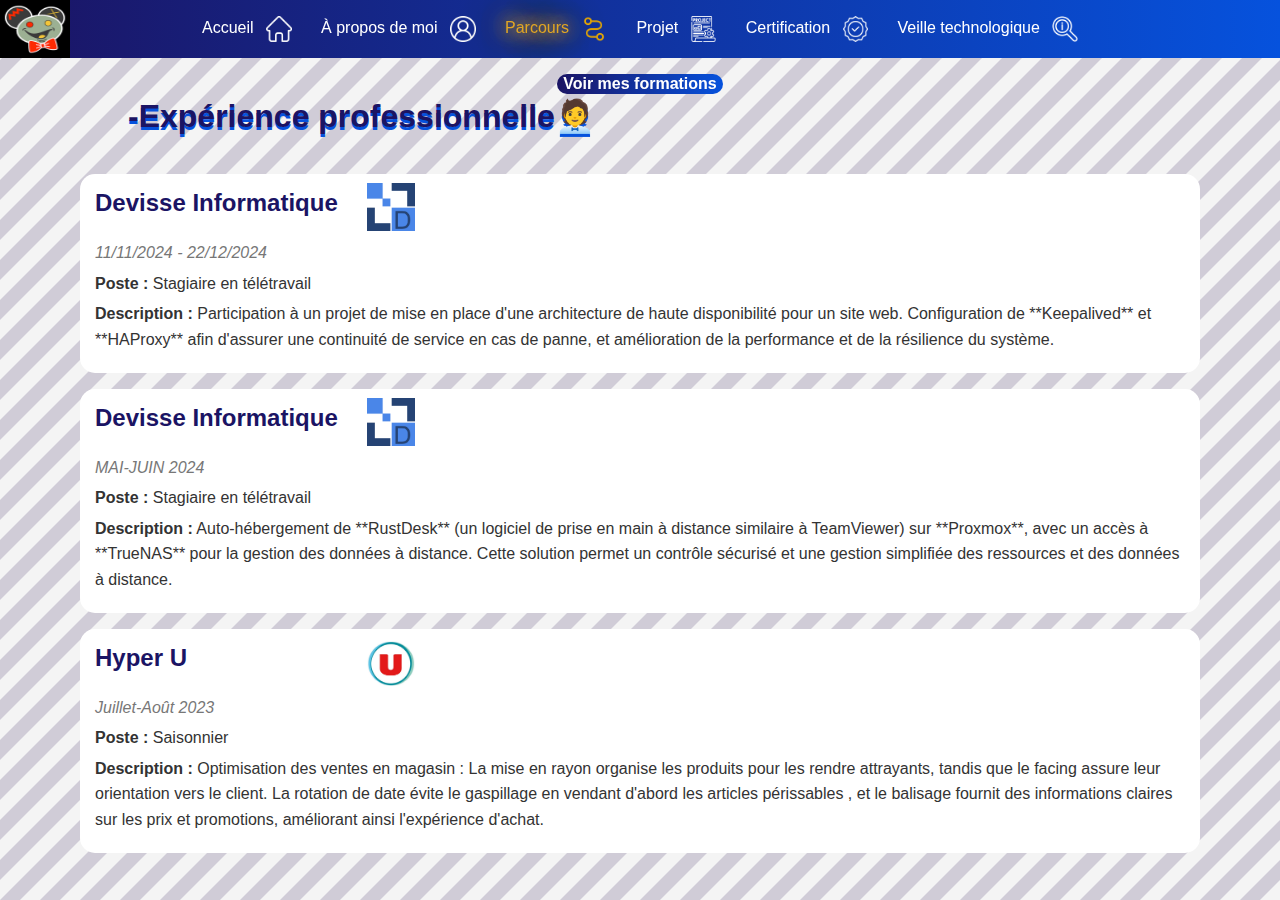
<file: parcours.html>
<!DOCTYPE html>
<html lang="fr">
<head>
	<link rel="icon" href="images/logo.png" type="image/png">
    <meta charset="UTF-8">
    <meta name="viewport" content="width=device-width, initial-scale=1.0">
    <meta http-equiv="X-UA-Compatible" content="IE=edge">
    <title>Steevy "Parcours"</title>
    <link rel="stylesheet" href="css/style.css">
	<link rel="stylesheet" href="css/parcours.css">
</head>
<body>
    <header>
		<img src="images/logo.png" alt="Logo de Spart, la marque de Steevy" class="spartlogo">
        <div class="banner"> 
			<nav class="nav-buttons">
				<a href="index.html" class="btn">
					Accueil <img src="images/home-icon.png" alt="Accueil" class="icon"></a>
				<a href="a-propos-de-moi.html" class="btn">
					À propos de moi <img src="images/about-icon.png" alt="À propos de moi" class="icon"></a>
				<a href="parcours.html" class="select-btn">
					Parcours <img src="images/parcours-icon.png" alt="Parcours" class="select-page"></a>
				<a href="projet.html" class="btn">
					Projet <img src="images/projet-icon.png" alt="Projet" class="icon"></a>
				<a href="certification.html" class="btn">
					Certification <img src="images/certification.png" alt="Projet" class="icon"></a>
				<a href="veille-technologique.html" class="btn">
					Veille technologique <img src="images/renseignement.png" alt="Projet" class="icon"></a>
			</nav>			
        </div>
    </header>
	<button class="button-9" onclick="window.location.href='parcours-formations.html'">
		<span><strong>Voir mes formations</strong></span>
	</button>
	<h1 class="page-title">-Expérience professionnelle🧑‍💼</h1><br>
	<div class="experience">
		<h2>Devisse Informatique</h2>
		<img class="image" src="images/logo-devisse-informatique.png" alt="logo de l'entreprise Devisse Informatique">
		<p class="date">11/11/2024 - 22/12/2024</p>
		<p><strong>Poste :</strong> Stagiaire en télétravail</p>
		<p><strong>Description :</strong> Participation à un projet de mise en place d'une architecture de 
		haute disponibilité pour un site web. Configuration de **Keepalived** et **HAProxy** afin d'assurer une continuité de service en cas de panne, 
		et amélioration de la performance et de la résilience du système.</p>
	</div>
	<div class="experience">
		<h2>Devisse Informatique</h2>
		<img class="image" src="images/logo-devisse-informatique.png" alt="logo de l'entreprise Devisse Informatique">
		<p class="date">MAI-JUIN 2024</p>
		<p><strong>Poste :</strong> Stagiaire en télétravail</p>
		<p><strong>Description :</strong> Auto-hébergement de **RustDesk** (un logiciel de prise en main à distance similaire à TeamViewer) sur **Proxmox**, 
		avec un accès à **TrueNAS** pour la gestion des données à distance. Cette solution permet un contrôle sécurisé et une gestion simplifiée des ressources 
		et des données à distance.</p>
	</div>
	<div class="experience">
		<h2>Hyper U</h2>
		<img class="image" src="images/hyperU.png" alt="logo de l'entreprise devisse informatique">
		<p class="date">Juillet-Août 2023</p>
		<p><strong>Poste :</strong> Saisonnier</p>
		<p><strong>Description :</strong> Optimisation des ventes en magasin : La mise en rayon organise les produits pour les rendre attrayants, 
		tandis que le facing assure leur orientation vers le client. La rotation de date évite le gaspillage en vendant d'abord les articles périssables
		, et le balisage fournit des informations claires sur les prix et promotions, améliorant ainsi l'expérience d'achat.</p>
	</div>
</body>
</html>
</file>
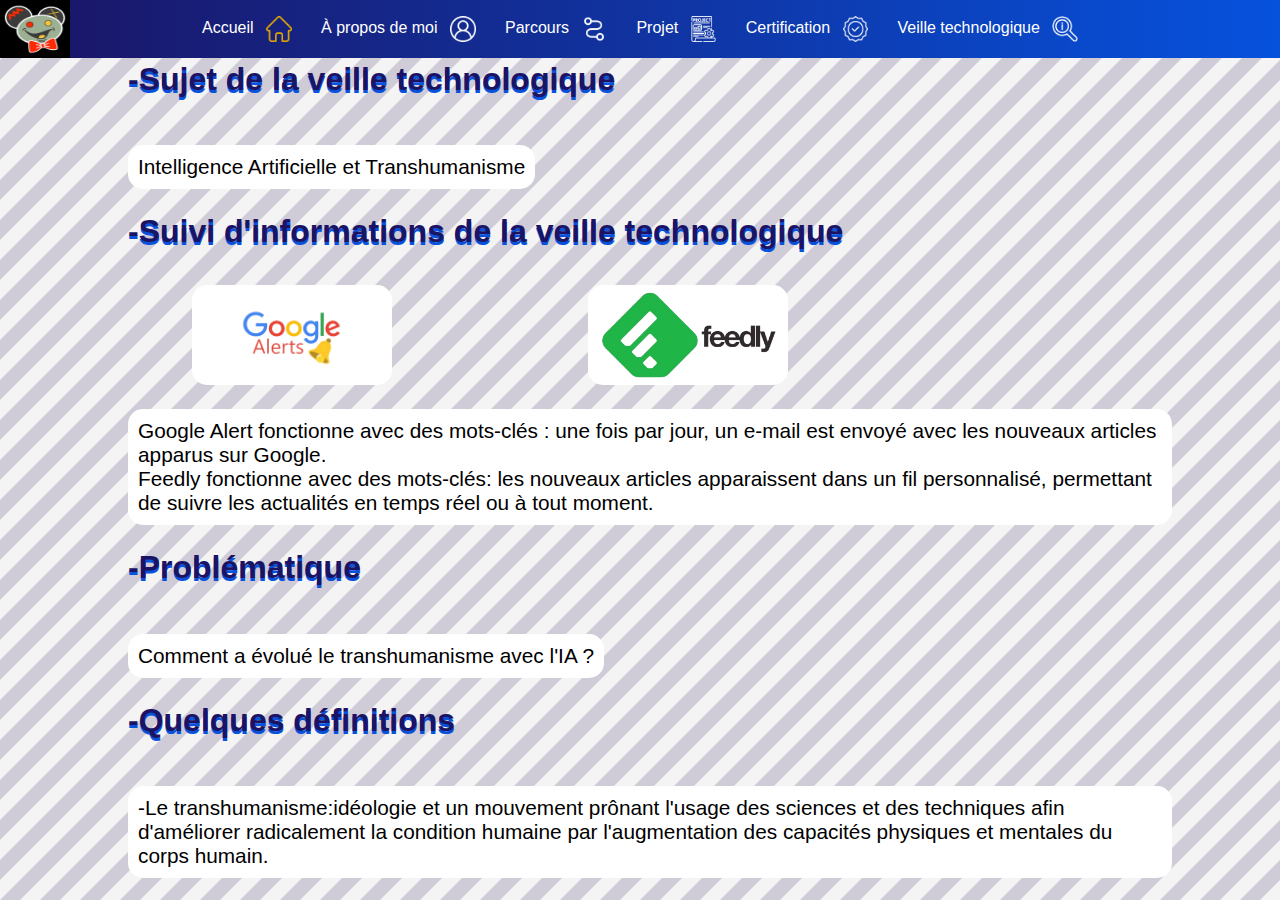
<file: veille-technologique.html>
<!DOCTYPE html>
<html lang="fr">
<head>
	<link rel="icon" href="images/logo.png" type="logo de Paris Steevy">
    <meta charset="UTF-8">
    <meta name="viewport" content="width=device-width, initial-scale=1.0">
    <meta http-equiv="X-UA-Compatible" content="IE=edge">
    <title>Steevy "Veille Technologique​"</title>
    <link rel="stylesheet" href="css/style.css">
	<link rel="stylesheet" href="css/veille-technologique.css">
</head>
<body>
    <header>
		<img src="images/logo.png" alt="Logo de Spart, la marque de Steevy" class="spartlogo">
        <div class="banner"> 
			<nav class="nav-buttons">
				<a href="index.html" class="btn">
					Accueil <img src="images/home-icon.png" alt="Accueil" class="select-page"></a>
				<a href="a-propos-de-moi.html" class="btn">
					À propos de moi <img src="images/about-icon.png" alt="À propos de moi" class="icon"></a>
				<a href="parcours.html" class="btn">
					Parcours <img src="images/parcours-icon.png" alt="Parcours" class="icon"></a>
				<a href="projet.html" class="btn">
					Projet <img src="images/projet-icon.png" alt="Projet" class="icon"></a>
				<a href="certification.html" class="btn">
					Certification <img src="images/certification.png" alt="Projet" class="icon"></a>
				<a href="veille-technologique.html" class="btn">
					Veille technologique <img src="images/renseignement.png" alt="Projet" class="icon"></a>
			</nav>			
        </div>
    </header>
    <h2 class="page-title">-Sujet de la veille technologique</h2>
	<p>Intelligence Artificielle et Transhumanisme​</p>
	<h2 class="page-title">-Suivi d'informations de la veille technologique</h2>
	<img src="images/google-alerte-logo.png" alt="Logo google alerte" class="image-uniforme">
	<img src="images/logo-feedly.png" alt="Logo feedly" class="image-uniforme">
	<p>Google Alert fonctionne avec des mots-clés : une fois par jour, un e-mail est envoyé avec les nouveaux articles apparus sur Google.
	<br>Feedly fonctionne avec des mots-clés: les nouveaux articles apparaissent dans un fil personnalisé, permettant de suivre les actualités en temps réel ou à tout moment.</p>
	<h2 class="page-title">-Problématique</h2>
	<p>Comment a évolué le transhumanisme avec l'IA ?</p>
	<h2 class="page-title">-Quelques définitions</h2>
	<p>-Le transhumanisme:idéologie et un mouvement prônant l'usage des sciences et des techniques afin d'améliorer radicalement la condition humaine par l'augmentation des capacités physiques et mentales du corps humain.</p>
</body>
</html>
</file>
<file: assets/css/steller.css>
/*!
=========================================================
* Steller Landing page
=========================================================

* Copyright: 2019 DevCRUD (https://devcrud.com)
* Licensed: (https://devcrud.com/licenses)
* Coded by www.devcrud.com

=========================================================

* The above copyright notice and this permission notice shall be included in all copies or substantial portions of the Software.
*/
:root {
  --blue: #79A9F5;
  --indigo: #C45F90;
  --purple: #A16AE8;
  --pink: #FC8BC0;
  --red: #F85C70;
  --orange: #ff7a57;
  --yellow: #FAD02C;
  --green: #A3C14A;
  --teal: #20c997;
  --cyan: #47D8E0;
  --white: #fff;
  --gray: #D1D1D1;
  --gray-dark: #252533;
  --primary: #ff7a57;
  --secondary: #6c757d;
  --success: #A3C14A;
  --info: #47D8E0;
  --warning: #FAD02C;
  --danger: #F85C70;
  --light: #f8f9fa;
  --dark: #343a40;
  --breakpoint-xs: 0;
  --breakpoint-sm: 576px;
  --breakpoint-md: 768px;
  --breakpoint-lg: 992px;
  --breakpoint-xl: 1200px;
  --font-family-sans-serif: -apple-system, BlinkMacSystemFont, "Segoe UI", Roboto, "Helvetica Neue", Arial, "Noto Sans", sans-serif, "Apple Color Emoji", "Segoe UI Emoji", "Segoe UI Symbol", "Noto Color Emoji";
  --font-family-monospace: SFMono-Regular, Menlo, Monaco, Consolas, "Liberation Mono", "Courier New", monospace;
}

*,
*::before,
*::after {
  box-sizing: border-box;
}

html {
  scroll-behavior: auto !important;
  font-family: sans-serif;
  line-height: 1.15;
  -webkit-text-size-adjust: 100%;
  -webkit-tap-highlight-color: rgba(0, 0, 0, 0);
}

footer, header, nav, section {
  display: block;
}

body {
  margin: 0;
  font-family: -apple-system, BlinkMacSystemFont, "Segoe UI", Roboto, "Helvetica Neue", Arial, "Noto Sans", sans-serif, "Apple Color Emoji", "Segoe UI Emoji", "Segoe UI Symbol", "Noto Color Emoji";
  font-size: 1rem;
  font-weight: 400;
  line-height: 1.5;
  color: var(--gray);
  text-align: left;
  background-color: #1E1E2C;
}

h2, h4, h5, h6 {
  margin-top: 0;
  margin-bottom: 0.5rem;
  color: var(--white);
}

p {
  margin-top: 0;
  margin-bottom: 1rem;
}

ul {
  margin-top: 0;
  margin-bottom: 0rem;
  list-style: none;
}
.btn-rounded{
  margin-top: 5%;
  margin-left: 1%;
  height: 100%;
  width: 100%;
  width: 40px;
  border-radius: 50%; /* Rend le bouton parfaitement rond */
  border: 2px solid var(--orange); /* Ajoute une bordure noire */
  cursor: pointer;
  transition: background-color 0.3s ease, transform 0.2s ease;
}
.btn-rounded:hover {
  transform: scale(1.1);
}
strong {
  font-weight: bolder;
}

a {
  color: var(--orange);;
  text-decoration: none;
  background-color: transparent;
}

img {
  vertical-align: middle;
  border-style: none;
}

button {
  border-radius: 0;
}

button:focus {
  outline: 1px dotted;
  outline: 5px auto -webkit-focus-ring-color;
}

input,
button,
textarea {
  margin: 0;
  font-family: inherit;
  font-size: inherit;
  line-height: inherit;
}

button,
input {
  overflow: visible;
}

button {
  text-transform: none;
}

button,
[type="button"],
[type="submit"] {
  -webkit-appearance: button;
}

button:not(:disabled),
[type="button"]:not(:disabled),
[type="reset"]:not(:disabled),
[type="submit"]:not(:disabled) {
  cursor: pointer;
}

button::-moz-focus-inner,
[type="button"]::-moz-focus-inner,
[type="submit"]::-moz-focus-inner {
  padding: 0;
  border-style: none;
}

textarea {
  overflow: auto;
  resize: vertical;
}

::-webkit-file-upload-button {
  font: inherit;
  -webkit-appearance: button;
}

h2, h4, h5, h6 {
  margin-bottom: 0.5rem;
  font-weight: 500;
  line-height: 1.2;
}

h2 {
  font-size: 2rem;
}

h4 {
  font-size: 1.5rem;
}

h5 {
  font-size: 1.25rem;
}

h6 {
  font-size: 1rem;
  opacity: 0;
  transform: translateY(10px);
  animation: fadeIn 0.5s ease-out forwards;
  color: var(--white);
}

@keyframes fadeIn {
  from {
    opacity: 0;
    transform: translateY(10px);
  }
  to {
    opacity: 1;
    transform: translateY(0);
  }
}

.img-thumbnail {
  border-radius: 8px;
  padding: 0.15rem;
  background-color: var(--gray-dark);
  max-width: 100%;
  height: auto;
  border: 1px solid #555;
  box-shadow: 0 4px 8px rgba(0, 0, 0, 0.3);
  transition: transform 0.3s, box-shadow 0.3s;
}
@media (max-width: 770px) {
  .img-thumbnail {
    display: none;
  }
  .col-md-3-img{
    display: none;
  }
}

.container {
  width: 100%;
  padding-right: 15px;
  padding-left: 15px;
  margin-right: auto;
  margin-left: auto;
}

@media (min-width: 464px) {
  .container {
    max-width: 540px;
  }
}

@media (min-width: 768px) {
  .container {
    max-width: 720px;
  }
}

@media (min-width: 992px) {
  .container {
    max-width: 960px;
  }
}

@media (min-width: 1200px) {
  .container {
    max-width: 1140px;
  }
}

.row {
  display: -webkit-box;
  display: -webkit-flex;
  display: -ms-flexbox;
  display: flex;
  -webkit-flex-wrap: wrap;
      -ms-flex-wrap: wrap;
          flex-wrap: wrap;
}

.col-sm-4, .col-sm-6, .col-md-3, .col-md-4, .col-md-9, .col-md-3-img{
  position: relative;
  width: 100%;
  padding-right: 15px;
  padding-left: 15px;
}
/* Responsive Grid System */
@media (min-width: 476px) {
  .col-sm-4 {
    flex: 0 0 33.3333%;
    max-width: 33.3333%;
    padding-right: 0px;
    padding-left: 0px;
  }
  
  .col-sm-6 {
    flex: 0 0 50%;
    max-width: 50%;
  }
}

@media (min-width: 770px) {
  .col-md-3 {
    flex: 0 0 25%;
    max-width: 25%;
  }
  .col-md-3-img{
    flex: 0 0 25%;
    max-width: 25%;
  }

  .col-md-4 {
    flex: 0 0 33.3333%;
    max-width: 33.3333%;
  }

  .col-md-9 {
    flex: 0 0 75%;
  }
}

.was-validated .custom-control-input:valid:focus:not(:checked) ~ .custom-control-label::before, .custom-control-input.is-valid:focus:not(:checked) ~ .custom-control-label::before {
  border-color: var(--orange);
}

.was-validated .custom-control-input:invalid:focus:not(:checked) ~ .custom-control-label::before, .custom-control-input.is-invalid:focus:not(:checked) ~ .custom-control-label::before {
  border-color: var(--orange);
}

.btn {
  display: inline-block;
  font-weight: 400;
  color: #495057;
  text-align: center;
  vertical-align: middle;
  -webkit-user-select: none;
     -moz-user-select: none;
      -ms-user-select: none;
          user-select: none;
  background-color: transparent;
  border: 1px solid transparent;
  padding: 0.65rem 0.9rem;
  font-size: 1rem;
  line-height: 1.5;
  border-radius: 0.25rem;
  -webkit-transition: color 0.15s ease-in-out, background-color 0.15s ease-in-out, border-color 0.15s ease-in-out, box-shadow 0.15s ease-in-out;
  transition: color 0.15s ease-in-out, background-color 0.15s ease-in-out, border-color 0.15s ease-in-out, box-shadow 0.15s ease-in-out;
}

@media (prefers-reduced-motion: reduce) {
  .btn {
    -webkit-transition: none;
    transition: none;
  }
}

.btn:hover {
  color: #495057;
  text-decoration: none;
}

.btn:focus {
  outline: 0;
  box-shadow: 0 4px 8px rgba(0, 0, 0, 0.3);
}

.btn:disabled {
  opacity: 0.65;
}

.btn-primary {
  color: #212529;
  background-color: var(--orange);
  color: white;
}

.btn-primary:hover {
  color: #fff;
  background-color: #ff5c31;
  border-color: #ff5224;
}

.btn-primary:focus {
  box-shadow: 0 4px 8px rgba(0, 0, 0, 0.3);
}

.btn-primary:disabled {
  color: #212529;
  background-color: var(--orange);
  border-color: var(--orange);
}

.btn-dark {
  color: #fff;
  background-color: var(--orange);
  padding: 10px 20px;
  border: none;
  cursor: pointer;
  transition: background-color 0.3s ease, transform 0.2s ease;
}

.btn-dark:hover {
  color: #fff;
  background-color: #ff5c31;
  transform: scale(1.1);
}

.custom-control-input:focus:not(:checked) ~ .custom-control-label::before {
  border-color: #ffdfd7;
}

.custom-control-input:not(:disabled):active ~ .custom-control-label::before {
  color: #fff;
  background-color: white;
  border-color: white;
}



.card {
  position: relative;
  display: -webkit-box;
  display: -webkit-flex;
  display: -ms-flexbox;
  display: flex;
  -webkit-box-orient: vertical;
  -webkit-box-direction: normal;
  -webkit-flex-direction: column;
      -ms-flex-direction: column;
          flex-direction: column;
  min-width: 0;
  word-wrap: break-word;
  background-color: #252533;;
  background-clip: border-box;
  border: 1px solid rgba(0, 0, 0, 0.125);
  border-radius: 0.25rem;
}
.card-img {
  max-width: 5rem; /* Limite la largeur */
  max-height: 5rem; /* Limite la hauteur */
  color: #1E1E2C;
  width: auto;
  height: auto;
}
.card-text{
 color: var(--gray);
}

.card-body {
  border: 1px solid #555;
  box-shadow: 0 4px 8px rgba(0, 0, 0, 0.3);
  transition: transform 0.3s, box-shadow 0.3s;
  padding: 1.25rem;
}

.card-title {
  margin-bottom: 0.75rem;
}

.card-text:last-child {
  margin-bottom: 0;
}

.card-img {
  width: 100%;
  border-radius: calc(0.25rem - 1px);
}

.card-img-top {
  height: auto; /* Maintenir le ratio d'aspect de l'image */
  border-top-left-radius: calc(0.25rem - 1px);
  border-top-right-radius: calc(0.25rem - 1px);
}

.close:not(:disabled):not(.disabled):hover, .close:not(:disabled):not(.disabled):focus {
  opacity: .75;
}

.rounded {
  border-radius: 0.25rem !important;
}

.d-flex {
  display: -webkit-box !important;
  display: -webkit-flex !important;
  display: -ms-flexbox !important;
  display: flex !important;
}

.flex-column {
  -webkit-box-orient: vertical !important;
  -webkit-box-direction: normal !important;
  -webkit-flex-direction: column !important;
      -ms-flex-direction: column !important;
          flex-direction: column !important;
}

.align-items-center {
  -webkit-box-align: center !important;
  -webkit-align-items: center !important;
      -ms-flex-align: center !important;
          align-items: center !important;
}

.position-relative {
  position: relative !important;
}

.fixed-top {
  position: fixed;
  top: 0;
  right: 0;
  left: 0;
  z-index: 1030;
}

.mt-3 {
  margin-top: 1rem !important;
}

.mb-4 {
  margin-bottom: 1.5rem !important;
}
.mt-5 {
  margin-top: 3rem !important;
}

.mb-5 {
  margin-bottom: 1rem !important;
}

.pt-3 {
  padding-top: 1rem !important;
}

.pb-4 {
  padding-bottom: 1.5rem !important;
}

.ml-auto {
  margin-left: auto !important;
}

@media (min-width: 768px) {
  .pl-md-4 {
    padding-left: 1.5rem !important;
  }
}

.text-left {
  text-align: left !important;
}

.text-center {
  text-align: center !important;
}

@media (min-width: 768px) {
  .text-md-left {
    text-align: left !important;
  }
}

@media print {
  *,
  *::before,
  *::after {
    text-shadow: none !important;
    box-shadow: none !important;
  }
  a:not(.btn) {
    text-decoration: underline;
  }
  img {
    page-break-inside: avoid;
  }
  p,
  h2 {
    orphans: 3;
    widows: 3;
  }
  h2 {
    page-break-after: avoid;
  }
  @page {
    size: a3;
  }
  body {
    min-width: 992px !important;
  }
  .container {
    min-width: 992px !important;
  }
  .navbar {
    padding-top: 70px; /* Ajuste cette valeur selon la hauteur de ta navbar */
    display: none;
  }
}

p {
  font-size: 110%;
  margin-bottom: 12px;
}

h2, h4, h5, h6 {
  margin-bottom: 5px;
}

.subtitle {
  font-size: calc(13px + (15 - 13) * ((100vw - 320px) / (1200 - 320)));
  opacity: .8;
}

@media (min-width: 992px) {
  .subtitle {
    font-size: 15px;
  }
}

.btn {
  font-size: 14px;
  font-weight: bold;
}

.btn.btn-primary {
  color: #fff;
}

.btn.rounded {
  border-radius: 0.25rem;
}
/* Titre principal */
.orange-text-bar {
  display: inline-block;
  border-bottom: 4px solid var(--orange);
  padding-bottom: 2px;
  font-weight: bold;
  color: white;
}
/* Conteneur principal */
.parcours-container {
  display: grid;
  grid-template-columns: 1fr 1fr;
  gap: 50px;
  max-width: 1000px;
  margin: auto;
  padding: 20px;
  text-align: left;
}

/* Cartes de parcours */
.parcours-text {
  border: 1px solid #555;
  padding: 15px;
  border-radius: 8px;
  background-color: var(--gray-dark);
  color: var(--gray);
  max-width: 600px;
  margin: 10px auto;
  box-shadow: 0 4px 8px rgba(0, 0, 0, 0.3);
  transition: transform 0.3s, box-shadow 0.3s;
}

/* Effet au survol */
.parcours-text:hover {
  transform: scale(1.05);
  box-shadow: 0 8px 15px rgba(0, 0, 0, 0.5);
}

/* Responsive */
@media (max-width: 768px) {
  .parcours-container {
      grid-template-columns: 1fr; /* Une seule colonne sur mobile */
  }
}
.img-wrapper {
  position: relative;
  border-radius: 8px;
  overflow: hidden;
  margin: 15px;
  display: block;
  display: block;
  background-color: #252533;
  box-shadow: 0 4px 8px rgba(0, 0, 0, 0.3);
  border: 1px solid #555;
}

.img-wrapper img {
  position: relative;
  width: 100%;
  z-index: 8;
}

.img-wrapper .overlay {
  background: rgba(255, 122, 87, 0.9);
  position: absolute;
  left: 0;
  bottom: 100%;
  width: 100%;
  height: 100%;
  z-index: 9;
  visibility: hidden;
  opacity: 0;
  -webkit-transition: all 0.4s;
  transition: all 0.4s;
}

.img-wrapper .overlay .overlay-infos {
  position: absolute;
  top: 50%;
  left: 50%;
  transform: translate(-50%, -50%);
  width: 10%;
  transition: all 0.3s;
  color: #fff;
}

.img-wrapper .overlay .overlay-infos h5 {
  position: absolute;
  padding-bottom: 7rem;
  top: 50%;
  left: 50%;
  transform: translate(-50%, -50%);
  font-weight: bold;
  white-space: nowrap;
}
.img-wrapper:hover .overlay, .img-wrapper:active .overlay {
  bottom: 0;
  visibility: visible;
  opacity: 1;
}

.img-wrapper:hover .overlay .overlay-infos, .img-wrapper:active .overlay .overlay-infos {
  top: 50%;
}

.card {
  border: 1px solid #555;
  box-shadow: 0 4px 8px rgba(0, 0, 0, 0.3);
  transition: transform 0.3s, box-shadow 0.3s;
}

.card .post-details {
  display: -webkit-box;
  display: -ms-flexbox;
  display: -webkit-flex;
  display: flex;
  -webkit-box-pack: justify;
  -webkit-justify-content: space-between;
      -ms-flex-pack: justify;
          justify-content: space-between;
  max-width: 250px;
  margin-bottom: 15px;
}
.custom-card {
  border-radius: 0.25rem;
  -webkit-transition: all 0.3s;
  transition: all 0.3s;
}

.custom-card .card-body {
  padding: 10% 0;
}

.custom-card:hover, .custom-card:active {
  background: var(--orange);
  color: #fff;
}
.page-footer {
  background: #252533;
}

.page-footer .row {
  height: 100px;
}

.page-footer p {
  margin-bottom: 0;
}

.page-footer .socials {
  max-width: 210px;
  margin-left: auto;
}


@media (max-width: 767.98px) {
  .page-footer {
    padding: 20px 0;
  }
  .page-footer .row {
    text-align: center;
  }
}

.header {
  height: 80vh;
  min-height: 650px;
  border-bottom: 10px solid var(--orange);
}
@media (max-width: 1000px) {
  .header {
    height: 7vh;
  }
}
@media (max-width: 700px) {
  .header {
    height: 5vh;
    min-height: 500px;
  }
}

.header .container {
  height: 100%;
  display: -webkit-box;
  display: -ms-flexbox;
  display: -webkit-flex;
  display: flex;
  -webkit-box-align: center;
  -webkit-align-items: center;
      -ms-flex-align: center;
          align-items: center;
}

.header .container .infos {
  margin-top: 120px;
}

.header .container .infos .subtitle {
  margin-bottom: 0;
  font-size: 25px;
  font-weight: 500;
  color: var(--white);
}

.header .container .infos .title {
  margin-bottom: 0px;
  font-size: 200%;
  font-weight: bold;
  color: var(--white);
}

.header .container .infos p {
  margin-top: -5px;
  font-size: 22px;
}

.header .container .infos .btn {
  display: inline-block;
  margin: 0 2px;
}

.header .container .img-holder {
  height: 100%;
  -webkit-align-self: flex-end;
      -ms-flex-item-align: end;
          align-self: flex-end;
  -webkit-box-flex: 1;
  -webkit-flex-grow: 1;
      -ms-flex-positive: 1;
          flex-grow: 1;
  display: -webkit-box;
  display: -ms-flexbox;
  display: -webkit-flex;
  display: flex;
  -webkit-box-align: end;
  -webkit-align-items: flex-end;
      -ms-flex-align: end;
          align-items: flex-end;
  padding-left: 0px;
}

.header .container .img-holder img {
  width: 100%;
  max-width: 620px;
  margin-left: auto;
  margin-right: -2rem;
}

@media (max-width: 1000px) {
  .header .container {
    -webkit-box-pack: center;
    -webkit-justify-content: center;
        -ms-flex-pack: center;
            justify-content: center;
  }
  .header .container .infos {
    margin-top: 0;
  }
}
@media (max-width: 668px) {
  .header .container .img-holder {
    display: none;
  }
}
.section {
  position: relative;
  padding: 4rem 0;
}

.section:nth-child(even) {
  background: #1E1E2C;
}


/* Réinitialisation des marges et paddings */
* {
  margin: 0;
  padding: 0;
  box-sizing: border-box;
}

/* Body avec un padding-top pour ne pas cacher le contenu sous la navbar */
body {
  padding-top: 2%; /* Ajuste cette valeur selon la hauteur de ta navbar */
  font-family: Arial, sans-serif; /* Choisir une police simple pour tout le site */
}

/* Style de la barre de navigation fixe */
.navbar {
  position: fixed;
  top: 0;
  left: 0;
  width: 100%;
  background-color: var(--gray-dark);
  padding: 10px 20px;
  display: flex;
  justify-content: center;
  align-items: center;
  z-index: 1000;
}
@media (max-width: 923px) {
  .navbar {
    justify-content: flex-start;
  }
}

.navbar-toggler {
  position: relative; 
  background: none;
  border: none;
  color: white;
  font-size: 30px;
  cursor: pointer;
  display: none;
}

.navbar-toggler-icon {
  width: 50px;
  height: 50px;
  display: block;
  margin: 0;
  background-image: url('../../assets/imgs/list-icon.png');
  background-size: contain;
  background-repeat: no-repeat;
  text-align: left; /* Aligner le contenu à gauche dans le parent */
  float: left; /* Aligner à gauche */
}

.navbar-collapse {
  display: flex;
  align-items: center;
}

.navbar-nav {
  list-style: none;
  display: flex;
  margin-left: auto;
}

.nav-item {
  margin: 0 15px;
}

.nav-link {
  color: white;
  text-decoration: none;
  font-weight: 700;
  padding: 10px;
  transition: color 0.3s;
  font-size: 1rem;
}
@media (max-width: 1048px) {
  .nav-link {
    font-size: 0.8rem;
  }}

.nav-link:hover {
  color: #ff6347; /* Couleur au survol */
}
.nav-link-active {
  color: #ff6347; /* Change la couleur de l'élément actif */
  font-weight: bold;
}

/* Responsive */
@media (max-width: 923px) {
  .navbar-toggler {
      display: block; /* Affiche le bouton hamburger sur petits écrans */
  }

  .navbar-collapse {
      display: none;
      width: 100%;
      flex-direction: column;
      align-items: center;
  }

  .navbar-nav {
      width: 100%;
      flex-direction: column;
      align-items: center;
  }

  .nav-item {
      margin: 10px 0;
  }

  .navbar-collapse.active {
      display: flex;
  }
}
</file>
<file: assets/css/certification.css>
/* Container principal */
.menu {
    display: flex;
    justify-content: center;
    gap: 10px;
    padding: 20px;
}

/* Style du conteneur des cartes */
.container_cert {
    display: flex;
    justify-content: center; /* Aligne les éléments à gauche par défaut */
    gap: 20px; /* Espace entre les cartes */
    padding: 20px;
    flex-wrap: wrap; /* Permet aux cartes de s'organiser en lignes si nécessaire */
    transition: justify-content 0.3s ease; /* Transition pour l'alignement */
}
@media (max-width: 989px) {
    .container_cert {
        gap: 5px; /* Espace entre les cartes */
        padding: 0px;
    }
  }

/* Classe qui centre les cartes lorsqu'elle est ajoutée */
.container_cert.centered {
    justify-content: center; /* Centre les cartes horizontalement */
}
.cardcert:hover {
    transform: scale(1.05); /* Agrandit la carte de 5% */
    transition: transform 0.3s ease; /* Animation fluide */
}

/* Style des cartes */
.cardcert {
    background: #252533;
    padding: 15px;
    width: 30%; /* Largeur fixe pour chaque carte */
    height: auto; /* Hauteur auto pour ajuster la taille selon le contenu */
    border-radius: 10px;
    box-shadow: 0 4px 8px rgba(0, 0, 0, 0.3);
    text-align: center;
    display: block; /* Affiche chaque carte normalement */
    flex: 0 1 auto;
    opacity: 0; /* Masque par défaut */
    transition: opacity 0.3s ease; /* Ajoute une transition douce */
}
.cardcert.show {
    opacity: 1; /* Affiche les cartes lorsqu'elles ont la classe show */
}

/* Style des images des cartes */
.cardcert img {
    width: 80px; /* Taille de l'image */
    height: 80px; /* Taille de l'image */
    object-fit: cover; /* L'image remplira le carré sans déformer */
    border-radius: 10px; /* Coins arrondis pour l'image elle-même (si désiré) */
}

/* Style des titres des cartes */
.cardcert h3 {
    color: white;
    font-size: 16px;
    margin-top: 0;
    margin-bottom: 0;
}

/* Style des boutons du menu */
.menu {
    display: flex;
    justify-content: center; /* Centre les boutons */
    align-items: center;
    flex-wrap: wrap; /* Permet le retour à la ligne si nécessaire */
    width: 100%;
}

.menu button {
    background: #252533;
    border: none;
    padding: 0.65rem 1rem;
    color: white;
    font-size: 16px;
    font-weight: bold;
    cursor: pointer;
    border-radius: 0.25rem;
    transition: background 0.3s ease, transform 0.2s ease;
    
    /* Empêcher le débordement */
    max-width: 90%; /* Empêche d'être trop large */
    min-width: 120px; /* Garde une taille minimale */
    width: auto; /* S'adapte au texte */
    text-align: center;
    white-space: nowrap; /* Évite le retour à la ligne */
    overflow: hidden;
    padding-left: 5%;
    padding-right: 5%;
}

/* Effet au survol */
.menu button:hover {
    background: #ff5c31;
    transform: scale(1.05);
}

/* 🔥 Responsive : Empêcher tout débordement sur mobile */
@media (max-width: 600px) {
    .menu {
        flex-direction: column; /* Place les boutons en colonne */
    }

    .menu button {
        font-size: 14px;
        padding: 0.5rem 0.8rem;
        width: 90%; /* Utilise au maximum 90% de l'écran */
        max-width: 250px; /* Empêche un bouton trop large */
    }
}
</file>
<file: assets/css/contact.css>
input:focus ~ label, textarea:focus ~ label, input:valid ~ label, textarea:valid ~ label {
    font-size: 0.75em;
    color: #999;
    top: -5px;
    -webkit-transition: all 0.225s ease;
    transition: all 0.225s ease;
}

.styled-input {
    float: left;
    width: 293px;
    margin: 1rem 0;
    position: relative;
    border-radius: 4px;
    box-shadow: 0 4px 8px rgba(0, 0, 0, 0.3);
}

@media only screen and (max-width: 768px){
    .styled-input {
        width:100%;
    }
}

.styled-input label {
    color: #999;
    padding: 1.3rem 30px 1rem 30px;
    position: absolute;
    top: 10px;
    left: 0;
    -webkit-transition: all 0.25s ease;
    transition: all 0.25s ease;
    pointer-events: none;
}

.styled-input.wide { 
    width: 650px;
    max-width: 100%;
}

input,
textarea {
    padding: 30px;
    border: 0;
    width: 100%;
    font-size: 1rem;
    background-color: #252533;
    color: white;
    border-radius: 4px;
}

input:focus,
textarea:focus { outline: 0; }

input:focus ~ span,
textarea:focus ~ span {
    width: 100%;
    -webkit-transition: all 0.075s ease;
    transition: all 0.075s ease;
}

textarea {
    width: 100%;
    min-height: 15em;
    box-shadow: 0 4px 8px rgba(0, 0, 0, 0.3);
}

.input-container {
    width: 650px;
    max-width: 100%;
    margin: 20px auto 25px auto;
}

.submit-btn {
    border: none; /* Enlève la bordure */
    outline: none; /* Enlève le contour */
    background-color: #ff7a57; /* Couleur de fond */
    height: 50px;
    font-size: 20px;
    font-weight: 700;
    border-radius: 0.25rem;
    cursor: pointer;
    transition: all 0.3s ease;
    color: white;
}

.submit-btn:hover {
    color: #fff;
    background-color: #ff5c31;
    border-color: #ff5224;
}

@media (max-width: 768px) {
    .submit-btn {
        width:100%;
        float: none;
        text-align:center;
    }
}

input[type=checkbox] + label {
  color: #ccc;
  font-style: italic;
} 

input[type=checkbox]:checked + label {
  color: #f00;
  font-style: normal;
}
</file>
<file: css/style.css>
/* Effet background */
body {
    background-color: #f4f4f4;
    background-image: url("data:image/svg+xml,%3Csvg width='40' height='40' viewBox='0 0 40 40' xmlns='http://www.w3.org/2000/svg'%3E%3Cg fill='%239C92AC' fill-opacity='0.4' fill-rule='evenodd'%3E%3Cpath d='M0 40L40 0H20L0 20M40 40V20L20 40'/%3E%3C/g%3E%3C/svg%3E");
    font-family: 'Arial', Times, serif;
}
html, body {
    height: 100%; /* S'assure que le corps occupe toute la hauteur de la fenêtre */
    margin: 0; /* Supprime les marges par défaut */
    padding: 0; /* Supprime les remplissages par défaut */
}
/* Bannière en bleu foncé */
header {
    background: linear-gradient(90deg, #1B1464, #0652DD); /* Dégradé de bleu foncé à bleu clair */
    text-align: center;
}
/* Pour le reste du CSS */
.icon {
    width: 2vw; /* Largeur relative à la taille de la fenêtre */
    max-width: 5em; /* Largeur maximale */
    margin-left: 0.5em;
    vertical-align: middle; /* Alignement central de l'icône */
    display: inline-block;
}
@media (max-width: 600px) { /* Pour les écrans jusqu'à 600px de large */
    .icon {
        width: 10vw; /* Ajuster la taille pour les petits écrans */
        max-width: 1em; /* Ajuster la largeur maximale */
    }
}
.select-page {
    filter: brightness(0) saturate(100%) invert(62%) sepia(69%) saturate(1700%) hue-rotate(8deg);
    width: 2vw; /* Largeur relative à la taille de la fenêtre */
    max-width: 5em; /* Largeur maximale */
    margin-left: 0.5em;
    vertical-align: middle; /* Alignement central de l'icône */
    display: inline-block;
}
@media (max-width: 600px) {
    .select-page {
        filter: brightness(0) saturate(100%) invert(62%) sepia(69%) saturate(1700%) hue-rotate(8deg);
        width: 10vw; /* Ajuster la taille pour les petits écrans */
        max-width: 1em; /* Ajuster la largeur maximale */
    }
}
/* Style pour les boutons de navigation */
.nav-buttons .btn {
    color: rgb(255, 255, 255); /* Couleur du texte */
    width: 2vw; /* Largeur relative à la taille de la fenêtre */
    padding: 1%;
    border: none;
    border-radius: 5px;
    text-decoration: none;
    font-size: 1em;
}
@media (max-width: 600px) { /* Pour les écrans jusqu'à 600px de large */
    .nav-buttons .btn {
        width: 0vw; /* Ajuster la taille pour les petits écrans */
        font-size: 0.9em;
    }
}
/* Changement de couleur au survol */
.nav-buttons .btn:hover {
    color: #E1A624; /* Changer la couleur du texte en noir pour le contraste */
}
.select-btn{
    color: #E1A624; /* Changer la couleur du texte en noir pour le contraste */
    width: 2vw; /* Largeur relative à la taille de la fenêtre */
    padding: 1%;
    border: none;
    border-radius: 5px;
    text-decoration: none;
    font-size: 1em;
    text-shadow: 0 0 15px #E1A624, 0 0 25px #E1A624, 0 0 35px #E1A624,
    0 0 45px #E1A624, 0 0 65px #E1A624, 0 0 85px #E1A624, 0 0 105px #E1A624,
    0 0 125px #E1A624;
}
/* Changer la couleur de l'icône au survol du bouton */
/* Changer la couleur de l'icône au survol du bouton */
.nav-buttons .btn:hover .icon {
    filter: brightness(0) saturate(100%) invert(62%) sepia(69%) saturate(1700%) hue-rotate(8deg); /* Appliquer un filtre pour obtenir une couleur orange spécifique */
}

.page-title{
    font-family: 'Arial', Times, serif;
    color: #1B1464; /* Couleur du texte */
    text-shadow: 0em 0.108em #0652DD;
    font-size: 200%;
    margin-left: 10%;
    margin-top: 0.1em;
}
@media (max-width: 600px) { /* Pour les écrans jusqu'à 600px de large */
    .page-title {
        margin-top: 0.2em;
        font-size: 150%;
    }
}
.page-text{
    font-family: 'Arial', Times, serif;

    color: #1B1464; /* Couleur du texte */
    font-size: 1.5em;
    margin-left: 10%;
    margin-top: 2em;
    text-align: left;
}
@media (max-width: 800px) { /* Pour les écrans jusqu'à 600px de large */
    .page-text {
        font-size: 1em; /* Ajuste la taille de l'image pour petits écrans */
        margin-top: 0em;
        margin-left: 5%;
    }
}
.spartlogo {
    width: 20em; /* Largeur relative à la largeur du header */
    max-width: 4.4em; /* Largeur maximale */
    height: 100%; /* Maintient les proportions de l'image */
    top: 0; /* Aligne en haut */
    left: 0; /* Aligne à gauche */
    margin: 0; /* Retire les marges */
    position: absolute; /* Positionnement absolu pour un placement précis */
}
@media (max-width: 800px) {
    .spartlogo {
        width: 0vw; /* Ajuster la taille pour les petits écrans */
    }
}
header {
    align-items: center; /* Aligne les éléments verticalement au centre */
    justify-content: space-between; /* Espace entre le logo et le titre */
    padding: 1em; /* Ajoutez du remplissage autour du header */
    position: relative;
}
.footer {
    position: fixed; /* Position fixe par rapport à la fenêtre */
    bottom: 0; /* Colle au bas de la fenêtre */
    left: 0; /* Aligne à gauche */
    right: 0; /* Aligne à droite */
    text-align: center; /* Centre le texte */
    padding: 10px; /* Espace autour du texte */
    background-color: rgba(0, 0, 0, 0.192); /* Fond semi-transparent */
    color: white; /* Couleur du texte */
    font-size: 14px; /* Taille de la police ajustée */
    z-index: 1000; /* Priorité d'affichage élevée */
}
</file>
<file: css/a-propos-de-moi.css>
.profile-icon{
    width: 10em;
    margin-inline: 10%;
    margin-top: 2em;
    position: relative;
    float: left; /* L'image flotte à gauche */
    margin-right: 15px; /* Un espace entre l'image et le texte */
}
@media (max-width: 600px) { /* Pour les écrans jusqu'à 600px de large */
    .profile-icon {
        width: 10vw; /* Ajuster la taille pour les petits écrans */
        width: 20%;
    }
}
.profile-text{
    color: #1B1464; /* Couleur du texte */
    font-size: 1.5em;
    text-align: left;
    margin-top: 3em;
}
@media (max-width: 600px) { /* Pour les écrans jusqu'à 600px de large */
    .profile-text {
        width: 60vw; /* Ajuster la taille pour les petits écrans */
        font-size: 110%;
        text-align: left;
        margin-left: 35%;
    }
}
table {
    background: linear-gradient(90deg, #1B1464, #0652DD);
    margin: 5em auto 0 auto;  /* Centrage horizontal et espacement en haut */
    border-collapse: collapse;
    font-family: 'Arial', Times, serif;
    font-size: 0.8rem;
    letter-spacing: 0.25em;
    width: 90%; /* Utilise 90% de l'espace disponible */
    overflow-x: auto;
    border-radius: 15px;
    transition: transform 0.3s ease, box-shadow 0.3s ease; /* Transition fluide */
}
table:hover {
    transform: scale(1.05); /* Agrandit la table de 5% au survol */
    box-shadow: 
    rgba(93, 50, 56, 0.1) 0 0 0 1px inset, 
    rgba(50, 50, 93, .2) 0 6px 15px, 
    rgba(0, 0, 0, .1) 0 2px 2px, 
    #E1A624 0 0 0 4px;
    text-shadow: 
    0 0 15px #E1A624, 
    0 0 25px #E1A624, 
    0 0 35px #E1A624,
    0 0 45px #E1A624, 
    0 0 65px #E1A624, 
    0 0 85px #E1A624, 
    0 0 105px #E1A624, 
    0 0 125px #E1A624;
}
th,
td {
    padding: 0.5em 2em; /* Réduire légèrement la taille du padding */
    text-align: center; /* Centre le contenu horizontalement */
    margin: 0;
    color: white; /* Couleur du texte */
    font-size: 1.2em;
    vertical-align: middle; 
}
@media (max-width: 600px) { /* Pour les écrans jusqu'à 600px de large */
    table {
        width: 100%; /* Prend tout l'espace sur petits écrans */
        margin-top: 2em; /* Ajuste l'espacement vertical */
    }

    th, td {
        padding: 0.5em 0.25em; /* Réduire le padding pour petits écrans */
        font-size: 1em; /* Diminuer la taille du texte */
        letter-spacing: 0.15em;
    }
}

.th-img {
    filter: brightness(0) saturate(100%) invert(62%) sepia(69%) saturate(1700%) hue-rotate(8deg); /* Filtre orange */
    display: block;
    margin: 0 auto;
    width: 3em; /* Ajuste la taille de l'image */
    height: auto;
}

@media (max-width: 600px) { /* Pour les écrans jusqu'à 600px de large */
    .th-img {
        width: 2em; /* Ajuste la taille de l'image pour petits écrans */
    }
}
</file>
<file: assets/vendors/themify-icons/css/themify-icons.css>
@font-face {
	font-family: 'themify';
	src:url("../fonts/themify.eot?-fvbane");
	src:url("../fonts/themify.eot?#iefix-fvbane") format("embedded-opentype"),
		url("../fonts/themify.woff?-fvbane") format("woff"),
		url("../fonts/themify.ttf?-fvbane") format("truetype"),
		url("../fonts/themify.svg?-fvbane#themify") format("svg");
	font-weight: normal;
	font-style: normal;
}

[class^="ti-"], [class*=" ti-"] {
	font-family: 'themify';
	speak: none;
	font-style: normal;
	font-weight: normal;
	font-variant: normal;
	text-transform: none;
	line-height: 1;

	/* Better Font Rendering =========== */
	-webkit-font-smoothing: antialiased;
	-moz-osx-font-smoothing: grayscale;
}

.ti-wand:before {
	content: "\e600";
}
.ti-volume:before {
	content: "\e601";
}
.ti-user:before {
	content: "\e602";
}
.ti-unlock:before {
	content: "\e603";
}
.ti-unlink:before {
	content: "\e604";
}
.ti-trash:before {
	content: "\e605";
}
.ti-thought:before {
	content: "\e606";
}
.ti-target:before {
	content: "\e607";
}
.ti-tag:before {
	content: "\e608";
}
.ti-tablet:before {
	content: "\e609";
}
.ti-star:before {
	content: "\e60a";
}
.ti-spray:before {
	content: "\e60b";
}
.ti-signal:before {
	content: "\e60c";
}
.ti-shopping-cart:before {
	content: "\e60d";
}
.ti-shopping-cart-full:before {
	content: "\e60e";
}
.ti-settings:before {
	content: "\e60f";
}
.ti-search:before {
	content: "\e610";
}
.ti-zoom-in:before {
	content: "\e611";
}
.ti-zoom-out:before {
	content: "\e612";
}
.ti-cut:before {
	content: "\e613";
}
.ti-ruler:before {
	content: "\e614";
}
.ti-ruler-pencil:before {
	content: "\e615";
}
.ti-ruler-alt:before {
	content: "\e616";
}
.ti-bookmark:before {
	content: "\e617";
}
.ti-bookmark-alt:before {
	content: "\e618";
}
.ti-reload:before {
	content: "\e619";
}
.ti-plus:before {
	content: "\e61a";
}
.ti-pin:before {
	content: "\e61b";
}
.ti-pencil:before {
	content: "\e61c";
}
.ti-pencil-alt:before {
	content: "\e61d";
}
.ti-paint-roller:before {
	content: "\e61e";
}
.ti-paint-bucket:before {
	content: "\e61f";
}
.ti-na:before {
	content: "\e620";
}
.ti-mobile:before {
	content: "\e621";
}
.ti-minus:before {
	content: "\e622";
}
.ti-medall:before {
	content: "\e623";
}
.ti-medall-alt:before {
	content: "\e624";
}
.ti-marker:before {
	content: "\e625";
}
.ti-marker-alt:before {
	content: "\e626";
}
.ti-arrow-up:before {
	content: "\e627";
}
.ti-arrow-right:before {
	content: "\e628";
}
.ti-arrow-left:before {
	content: "\e629";
}
.ti-arrow-down:before {
	content: "\e62a";
}
.ti-lock:before {
	content: "\e62b";
}
.ti-location-arrow:before {
	content: "\e62c";
}
.ti-link:before {
	content: "\e62d";
}
.ti-layout:before {
	content: "\e62e";
}
.ti-layers:before {
	content: "\e62f";
}
.ti-layers-alt:before {
	content: "\e630";
}
.ti-key:before {
	content: "\e631";
}
.ti-import:before {
	content: "\e632";
}
.ti-image:before {
	content: "\e633";
}
.ti-heart:before {
	content: "\e634";
}
.ti-heart-broken:before {
	content: "\e635";
}
.ti-hand-stop:before {
	content: "\e636";
}
.ti-hand-open:before {
	content: "\e637";
}
.ti-hand-drag:before {
	content: "\e638";
}
.ti-folder:before {
	content: "\e639";
}
.ti-flag:before {
	content: "\e63a";
}
.ti-flag-alt:before {
	content: "\e63b";
}
.ti-flag-alt-2:before {
	content: "\e63c";
}
.ti-eye:before {
	content: "\e63d";
}
.ti-export:before {
	content: "\e63e";
}
.ti-exchange-vertical:before {
	content: "\e63f";
}
.ti-desktop:before {
	content: "\e640";
}
.ti-cup:before {
	content: "\e641";
}
.ti-crown:before {
	content: "\e642";
}
.ti-comments:before {
	content: "\e643";
}
.ti-comment:before {
	content: "\e644";
}
.ti-comment-alt:before {
	content: "\e645";
}
.ti-close:before {
	content: "\e646";
}
.ti-clip:before {
	content: "\e647";
}
.ti-angle-up:before {
	content: "\e648";
}
.ti-angle-right:before {
	content: "\e649";
}
.ti-angle-left:before {
	content: "\e64a";
}
.ti-angle-down:before {
	content: "\e64b";
}
.ti-check:before {
	content: "\e64c";
}
.ti-check-box:before {
	content: "\e64d";
}
.ti-camera:before {
	content: "\e64e";
}
.ti-announcement:before {
	content: "\e64f";
}
.ti-brush:before {
	content: "\e650";
}
.ti-briefcase:before {
	content: "\e651";
}
.ti-bolt:before {
	content: "\e652";
}
.ti-bolt-alt:before {
	content: "\e653";
}
.ti-blackboard:before {
	content: "\e654";
}
.ti-bag:before {
	content: "\e655";
}
.ti-move:before {
	content: "\e656";
}
.ti-arrows-vertical:before {
	content: "\e657";
}
.ti-arrows-horizontal:before {
	content: "\e658";
}
.ti-fullscreen:before {
	content: "\e659";
}
.ti-arrow-top-right:before {
	content: "\e65a";
}
.ti-arrow-top-left:before {
	content: "\e65b";
}
.ti-arrow-circle-up:before {
	content: "\e65c";
}
.ti-arrow-circle-right:before {
	content: "\e65d";
}
.ti-arrow-circle-left:before {
	content: "\e65e";
}
.ti-arrow-circle-down:before {
	content: "\e65f";
}
.ti-angle-double-up:before {
	content: "\e660";
}
.ti-angle-double-right:before {
	content: "\e661";
}
.ti-angle-double-left:before {
	content: "\e662";
}
.ti-angle-double-down:before {
	content: "\e663";
}
.ti-zip:before {
	content: "\e664";
}
.ti-world:before {
	content: "\e665";
}
.ti-wheelchair:before {
	content: "\e666";
}
.ti-view-list:before {
	content: "\e667";
}
.ti-view-list-alt:before {
	content: "\e668";
}
.ti-view-grid:before {
	content: "\e669";
}
.ti-uppercase:before {
	content: "\e66a";
}
.ti-upload:before {
	content: "\e66b";
}
.ti-underline:before {
	content: "\e66c";
}
.ti-truck:before {
	content: "\e66d";
}
.ti-timer:before {
	content: "\e66e";
}
.ti-ticket:before {
	content: "\e66f";
}
.ti-thumb-up:before {
	content: "\e670";
}
.ti-thumb-down:before {
	content: "\e671";
}
.ti-text:before {
	content: "\e672";
}
.ti-stats-up:before {
	content: "\e673";
}
.ti-stats-down:before {
	content: "\e674";
}
.ti-split-v:before {
	content: "\e675";
}
.ti-split-h:before {
	content: "\e676";
}
.ti-smallcap:before {
	content: "\e677";
}
.ti-shine:before {
	content: "\e678";
}
.ti-shift-right:before {
	content: "\e679";
}
.ti-shift-left:before {
	content: "\e67a";
}
.ti-shield:before {
	content: "\e67b";
}
.ti-notepad:before {
	content: "\e67c";
}
.ti-server:before {
	content: "\e67d";
}
.ti-quote-right:before {
	content: "\e67e";
}
.ti-quote-left:before {
	content: "\e67f";
}
.ti-pulse:before {
	content: "\e680";
}
.ti-printer:before {
	content: "\e681";
}
.ti-power-off:before {
	content: "\e682";
}
.ti-plug:before {
	content: "\e683";
}
.ti-pie-chart:before {
	content: "\e684";
}
.ti-paragraph:before {
	content: "\e685";
}
.ti-panel:before {
	content: "\e686";
}
.ti-package:before {
	content: "\e687";
}
.ti-music:before {
	content: "\e688";
}
.ti-music-alt:before {
	content: "\e689";
}
.ti-mouse:before {
	content: "\e68a";
}
.ti-mouse-alt:before {
	content: "\e68b";
}
.ti-money:before {
	content: "\e68c";
}
.ti-microphone:before {
	content: "\e68d";
}
.ti-menu:before {
	content: "\e68e";
}
.ti-menu-alt:before {
	content: "\e68f";
}
.ti-map:before {
	content: "\e690";
}
.ti-map-alt:before {
	content: "\e691";
}
.ti-loop:before {
	content: "\e692";
}
.ti-location-pin:before {
	content: "\e693";
}
.ti-list:before {
	content: "\e694";
}
.ti-light-bulb:before {
	content: "\e695";
}
.ti-Italic:before {
	content: "\e696";
}
.ti-info:before {
	content: "\e697";
}
.ti-infinite:before {
	content: "\e698";
}
.ti-id-badge:before {
	content: "\e699";
}
.ti-hummer:before {
	content: "\e69a";
}
.ti-home:before {
	content: "\e69b";
}
.ti-help:before {
	content: "\e69c";
}
.ti-headphone:before {
	content: "\e69d";
}
.ti-harddrives:before {
	content: "\e69e";
}
.ti-harddrive:before {
	content: "\e69f";
}
.ti-gift:before {
	content: "\e6a0";
}
.ti-game:before {
	content: "\e6a1";
}
.ti-filter:before {
	content: "\e6a2";
}
.ti-files:before {
	content: "\e6a3";
}
.ti-file:before {
	content: "\e6a4";
}
.ti-eraser:before {
	content: "\e6a5";
}
.ti-envelope:before {
	content: "\e6a6";
}
.ti-download:before {
	content: "\e6a7";
}
.ti-direction:before {
	content: "\e6a8";
}
.ti-direction-alt:before {
	content: "\e6a9";
}
.ti-dashboard:before {
	content: "\e6aa";
}
.ti-control-stop:before {
	content: "\e6ab";
}
.ti-control-shuffle:before {
	content: "\e6ac";
}
.ti-control-play:before {
	content: "\e6ad";
}
.ti-control-pause:before {
	content: "\e6ae";
}
.ti-control-forward:before {
	content: "\e6af";
}
.ti-control-backward:before {
	content: "\e6b0";
}
.ti-cloud:before {
	content: "\e6b1";
}
.ti-cloud-up:before {
	content: "\e6b2";
}
.ti-cloud-down:before {
	content: "\e6b3";
}
.ti-clipboard:before {
	content: "\e6b4";
}
.ti-car:before {
	content: "\e6b5";
}
.ti-calendar:before {
	content: "\e6b6";
}
.ti-book:before {
	content: "\e6b7";
}
.ti-bell:before {
	content: "\e6b8";
}
.ti-basketball:before {
	content: "\e6b9";
}
.ti-bar-chart:before {
	content: "\e6ba";
}
.ti-bar-chart-alt:before {
	content: "\e6bb";
}
.ti-back-right:before {
	content: "\e6bc";
}
.ti-back-left:before {
	content: "\e6bd";
}
.ti-arrows-corner:before {
	content: "\e6be";
}
.ti-archive:before {
	content: "\e6bf";
}
.ti-anchor:before {
	content: "\e6c0";
}
.ti-align-right:before {
	content: "\e6c1";
}
.ti-align-left:before {
	content: "\e6c2";
}
.ti-align-justify:before {
	content: "\e6c3";
}
.ti-align-center:before {
	content: "\e6c4";
}
.ti-alert:before {
	content: "\e6c5";
}
.ti-alarm-clock:before {
	content: "\e6c6";
}
.ti-agenda:before {
	content: "\e6c7";
}
.ti-write:before {
	content: "\e6c8";
}
.ti-window:before {
	content: "\e6c9";
}
.ti-widgetized:before {
	content: "\e6ca";
}
.ti-widget:before {
	content: "\e6cb";
}
.ti-widget-alt:before {
	content: "\e6cc";
}
.ti-wallet:before {
	content: "\e6cd";
}
.ti-video-clapper:before {
	content: "\e6ce";
}
.ti-video-camera:before {
	content: "\e6cf";
}
.ti-vector:before {
	content: "\e6d0";
}
.ti-themify-logo:before {
	content: "\e6d1";
}
.ti-themify-favicon:before {
	content: "\e6d2";
}
.ti-themify-favicon-alt:before {
	content: "\e6d3";
}
.ti-support:before {
	content: "\e6d4";
}
.ti-stamp:before {
	content: "\e6d5";
}
.ti-split-v-alt:before {
	content: "\e6d6";
}
.ti-slice:before {
	content: "\e6d7";
}
.ti-shortcode:before {
	content: "\e6d8";
}
.ti-shift-right-alt:before {
	content: "\e6d9";
}
.ti-shift-left-alt:before {
	content: "\e6da";
}
.ti-ruler-alt-2:before {
	content: "\e6db";
}
.ti-receipt:before {
	content: "\e6dc";
}
.ti-pin2:before {
	content: "\e6dd";
}
.ti-pin-alt:before {
	content: "\e6de";
}
.ti-pencil-alt2:before {
	content: "\e6df";
}
.ti-palette:before {
	content: "\e6e0";
}
.ti-more:before {
	content: "\e6e1";
}
.ti-more-alt:before {
	content: "\e6e2";
}
.ti-microphone-alt:before {
	content: "\e6e3";
}
.ti-magnet:before {
	content: "\e6e4";
}
.ti-line-double:before {
	content: "\e6e5";
}
.ti-line-dotted:before {
	content: "\e6e6";
}
.ti-line-dashed:before {
	content: "\e6e7";
}
.ti-layout-width-full:before {
	content: "\e6e8";
}
.ti-layout-width-default:before {
	content: "\e6e9";
}
.ti-layout-width-default-alt:before {
	content: "\e6ea";
}
.ti-layout-tab:before {
	content: "\e6eb";
}
.ti-layout-tab-window:before {
	content: "\e6ec";
}
.ti-layout-tab-v:before {
	content: "\e6ed";
}
.ti-layout-tab-min:before {
	content: "\e6ee";
}
.ti-layout-slider:before {
	content: "\e6ef";
}
.ti-layout-slider-alt:before {
	content: "\e6f0";
}
.ti-layout-sidebar-right:before {
	content: "\e6f1";
}
.ti-layout-sidebar-none:before {
	content: "\e6f2";
}
.ti-layout-sidebar-left:before {
	content: "\e6f3";
}
.ti-layout-placeholder:before {
	content: "\e6f4";
}
.ti-layout-menu:before {
	content: "\e6f5";
}
.ti-layout-menu-v:before {
	content: "\e6f6";
}
.ti-layout-menu-separated:before {
	content: "\e6f7";
}
.ti-layout-menu-full:before {
	content: "\e6f8";
}
.ti-layout-media-right-alt:before {
	content: "\e6f9";
}
.ti-layout-media-right:before {
	content: "\e6fa";
}
.ti-layout-media-overlay:before {
	content: "\e6fb";
}
.ti-layout-media-overlay-alt:before {
	content: "\e6fc";
}
.ti-layout-media-overlay-alt-2:before {
	content: "\e6fd";
}
.ti-layout-media-left-alt:before {
	content: "\e6fe";
}
.ti-layout-media-left:before {
	content: "\e6ff";
}
.ti-layout-media-center-alt:before {
	content: "\e700";
}
.ti-layout-media-center:before {
	content: "\e701";
}
.ti-layout-list-thumb:before {
	content: "\e702";
}
.ti-layout-list-thumb-alt:before {
	content: "\e703";
}
.ti-layout-list-post:before {
	content: "\e704";
}
.ti-layout-list-large-image:before {
	content: "\e705";
}
.ti-layout-line-solid:before {
	content: "\e706";
}
.ti-layout-grid4:before {
	content: "\e707";
}
.ti-layout-grid3:before {
	content: "\e708";
}
.ti-layout-grid2:before {
	content: "\e709";
}
.ti-layout-grid2-thumb:before {
	content: "\e70a";
}
.ti-layout-cta-right:before {
	content: "\e70b";
}
.ti-layout-cta-left:before {
	content: "\e70c";
}
.ti-layout-cta-center:before {
	content: "\e70d";
}
.ti-layout-cta-btn-right:before {
	content: "\e70e";
}
.ti-layout-cta-btn-left:before {
	content: "\e70f";
}
.ti-layout-column4:before {
	content: "\e710";
}
.ti-layout-column3:before {
	content: "\e711";
}
.ti-layout-column2:before {
	content: "\e712";
}
.ti-layout-accordion-separated:before {
	content: "\e713";
}
.ti-layout-accordion-merged:before {
	content: "\e714";
}
.ti-layout-accordion-list:before {
	content: "\e715";
}
.ti-ink-pen:before {
	content: "\e716";
}
.ti-info-alt:before {
	content: "\e717";
}
.ti-help-alt:before {
	content: "\e718";
}
.ti-headphone-alt:before {
	content: "\e719";
}
.ti-hand-point-up:before {
	content: "\e71a";
}
.ti-hand-point-right:before {
	content: "\e71b";
}
.ti-hand-point-left:before {
	content: "\e71c";
}
.ti-hand-point-down:before {
	content: "\e71d";
}
.ti-gallery:before {
	content: "\e71e";
}
.ti-face-smile:before {
	content: "\e71f";
}
.ti-face-sad:before {
	content: "\e720";
}
.ti-credit-card:before {
	content: "\e721";
}
.ti-control-skip-forward:before {
	content: "\e722";
}
.ti-control-skip-backward:before {
	content: "\e723";
}
.ti-control-record:before {
	content: "\e724";
}
.ti-control-eject:before {
	content: "\e725";
}
.ti-comments-smiley:before {
	content: "\e726";
}
.ti-brush-alt:before {
	content: "\e727";
}
.ti-youtube:before {
	content: "\e728";
}
.ti-vimeo:before {
	content: "\e729";
}
.ti-twitter:before {
	content: "\e72a";
}
.ti-time:before {
	content: "\e72b";
}
.ti-tumblr:before {
	content: "\e72c";
}
.ti-skype:before {
	content: "\e72d";
}
.ti-share:before {
	content: "\e72e";
}
.ti-share-alt:before {
	content: "\e72f";
}
.ti-rocket:before {
	content: "\e730";
}
.ti-pinterest:before {
	content: "\e731";
}
.ti-new-window:before {
	content: "\e732";
}
.ti-microsoft:before {
	content: "\e733";
}
.ti-list-ol:before {
	content: "\e734";
}
.ti-linkedin:before {
	content: "\e735";
}
.ti-layout-sidebar-2:before {
	content: "\e736";
}
.ti-layout-grid4-alt:before {
	content: "\e737";
}
.ti-layout-grid3-alt:before {
	content: "\e738";
}
.ti-layout-grid2-alt:before {
	content: "\e739";
}
.ti-layout-column4-alt:before {
	content: "\e73a";
}
.ti-layout-column3-alt:before {
	content: "\e73b";
}
.ti-layout-column2-alt:before {
	content: "\e73c";
}
.ti-instagram:before {
	content: "\e73d";
}
.ti-google:before {
	content: "\e73e";
}
.ti-github:before {
	content: "\e73f";
}
.ti-flickr:before {
	content: "\e740";
}
.ti-facebook:before {
	content: "\e741";
}
.ti-dropbox:before {
	content: "\e742";
}
.ti-dribbble:before {
	content: "\e743";
}
.ti-apple:before {
	content: "\e744";
}
.ti-android:before {
	content: "\e745";
}
.ti-save:before {
	content: "\e746";
}
.ti-save-alt:before {
	content: "\e747";
}
.ti-yahoo:before {
	content: "\e748";
}
.ti-wordpress:before {
	content: "\e749";
}
.ti-vimeo-alt:before {
	content: "\e74a";
}
.ti-twitter-alt:before {
	content: "\e74b";
}
.ti-tumblr-alt:before {
	content: "\e74c";
}
.ti-trello:before {
	content: "\e74d";
}
.ti-stack-overflow:before {
	content: "\e74e";
}
.ti-soundcloud:before {
	content: "\e74f";
}
.ti-sharethis:before {
	content: "\e750";
}
.ti-sharethis-alt:before {
	content: "\e751";
}
.ti-reddit:before {
	content: "\e752";
}
.ti-pinterest-alt:before {
	content: "\e753";
}
.ti-microsoft-alt:before {
	content: "\e754";
}
.ti-linux:before {
	content: "\e755";
}
.ti-jsfiddle:before {
	content: "\e756";
}
.ti-joomla:before {
	content: "\e757";
}
.ti-html5:before {
	content: "\e758";
}
.ti-flickr-alt:before {
	content: "\e759";
}
.ti-email:before {
	content: "\e75a";
}
.ti-drupal:before {
	content: "\e75b";
}
.ti-dropbox-alt:before {
	content: "\e75c";
}
.ti-css3:before {
	content: "\e75d";
}
.ti-rss:before {
	content: "\e75e";
}
.ti-rss-alt:before {
	content: "\e75f";
}
</file>
<file: css/parcours.css>
.button-9 {
    appearance: button;
    backface-visibility: hidden;
    background-color: #1B1464;
    border-radius: 10px;
    border-width: 0;
    background: linear-gradient(90deg, #1B1464, #0652DD);
    color: #fff;
    cursor: pointer;
    font-family: 'Arial', Times, serif;
    font-size: 1em;
    text-align: center;
    user-select: none;
    max-width: 850px;
    margin: 0 auto;
    display: flex; /* Pour activer le centrage */
    align-items: center; /* Centre verticalement */
    justify-content: center; /* Centre horizontalement */
    margin-top: 1em;
}

.button-9:focus {
    box-shadow: 
        rgba(93, 50, 56, 0.1) 0 0 0 1px inset, 
        rgba(50, 50, 93, .2) 0 6px 15px, 
        rgba(0, 0, 0, .1) 0 2px 2px, 
        #E1A624 0 0 0 4px;
    text-shadow: 
    0 0 15px #E1A624, 
    0 0 25px #E1A624, 
    0 0 35px #E1A624,
    0 0 45px #E1A624, 
    0 0 65px #E1A624, 
    0 0 85px #E1A624, 
    0 0 105px #E1A624, 
    0 0 125px #E1A624;
}

/* Media Queries pour rendre le bouton responsive */
@media (max-width: 600px) {
    .button-9 {
        margin-top: 0em;
        font-size: 0.9em; /* Ajuste légèrement la taille de la police */
        margin-top: 2em;
    }
}
body {
    font-family: 'Arial', Times, serif;
    background-color: #f4f4f4;
    color: #333;
    margin: 0;
}
.experience {
    background-color: #fff;
    padding: 15px;
    margin-bottom: 1em;
    border-radius: 5px;
    margin-left: 5em;
    margin-right: 5em;
    box-shadow: none; /* Retire l'ombre au survol */
    border-radius: 15px; /* Arrondit davantage les coins */
}
.experience:hover {
    box-shadow: 0 3em 15em #1b1464c0;
    transform: scale(1.05); /* Agrandit la box de 5% au survol */
}
@media (max-width: 900px) {
    .experience {
        margin-left: 1em;
        margin-right: 1em;
    }
}
.experience h2 {
    margin: 0;
    color: #1B1464;
}
.experience p {
    margin: 5px 0;
}
.date {
    font-style: italic;
    color: #777;
}
.h2 {
    font-family: 'Arial', Times, serif;
    display: flex;
    align-items: center; /* Aligne verticalement l'image avec le texte */
}
.image{
    margin-left: 17em; /* Espace entre le texte et l'image */
    width: 3em;
    vertical-align: left; /* Aligne l'image verticalement avec le texte */
    margin-top: -40px; /* Ajustez cette valeur pour centrer verticalement */
}
/* Réinitialisation de base */
h1 {
    font-family: 'Arial', Times, serif;
    font-size: 2rem;
    color: #1B1464;
}

.timeline {
    max-width: 1000px;
    margin: 1em auto;
    padding: 10px;
}

.timeline article {
    background-color: #fff;
    padding: 4px;
    margin-bottom: 10px;
    border-left: 5px solid #0652DD;
    border-radius: 15px;
    box-shadow: none; /* Retire l'ombre au survol */
}
.timeline article:hover {
    box-shadow: 0 3em 15em #1b1464c0;
    transform: scale(1.05); /* Agrandit la box de 5% au survol */
}

h2 {
    color: #0652DD;
    font-size: 1.5rem;
    margin-bottom: 10px;
}

p {
    font-size: 1rem;
    line-height: 1.6;
}

footer {
    text-align: center;
    padding: 20px;
    background-color: #333;
    color: #fff;
    margin-top: 40px;
}
</file>
<file: css/veille-technologique.css>
.h1{
    font-family: 'Arial', Times, serif;
    text-align: center;
}
p {
    background-color: white;
    font-family: 'Arial', Times, serif;
    font-size: 1.3em;
    margin-left: 10%; /* Ajustement en pourcentage */
    text-align: left;
    padding: 10px;
    border-radius: 15px;
    display: inline-block;
    max-width: 80%; /* Limite la largeur du paragraphe */
}
.image-uniforme {
    margin-top: 0.5em;
    margin-left: 12em;
    width: 200px; /* Largeur désirée */
    height: 100px; /* Hauteur désirée */
    object-fit: contain; /* Ajuste l'image sans la déformer */
    background-color: white;
    border-radius: 15px;
}
.image-uniforme:hover {
    box-shadow: 0 3em 15em #1b1464c0;
    transform: scale(1.05); /* Agrandit la box de 5% au survol */
}
@media (max-width: 800px) { /* Pour les écrans jusqu'à 600px de large */
    .image-uniforme {
        margin-top: 0.5em;
        margin-left: 4.5em;
        width: 185px; /* Largeur désirée */
        height: 100px; /* Hauteur désirée */
        object-fit: contain; /* Ajuste l'image sans la déformer */
        background-color: white;
    }
}
@media (max-width: 600px) { /* Pour les écrans jusqu'à 600px de large */
    .image-uniforme {
        margin-top: 0.5em;
        margin-left: 3em;
        width: 150px; /* Largeur désirée */
        height: 100px; /* Hauteur désirée */
        object-fit: contain; /* Ajuste l'image sans la déformer */
        background-color: white;
    }
}
</file>
